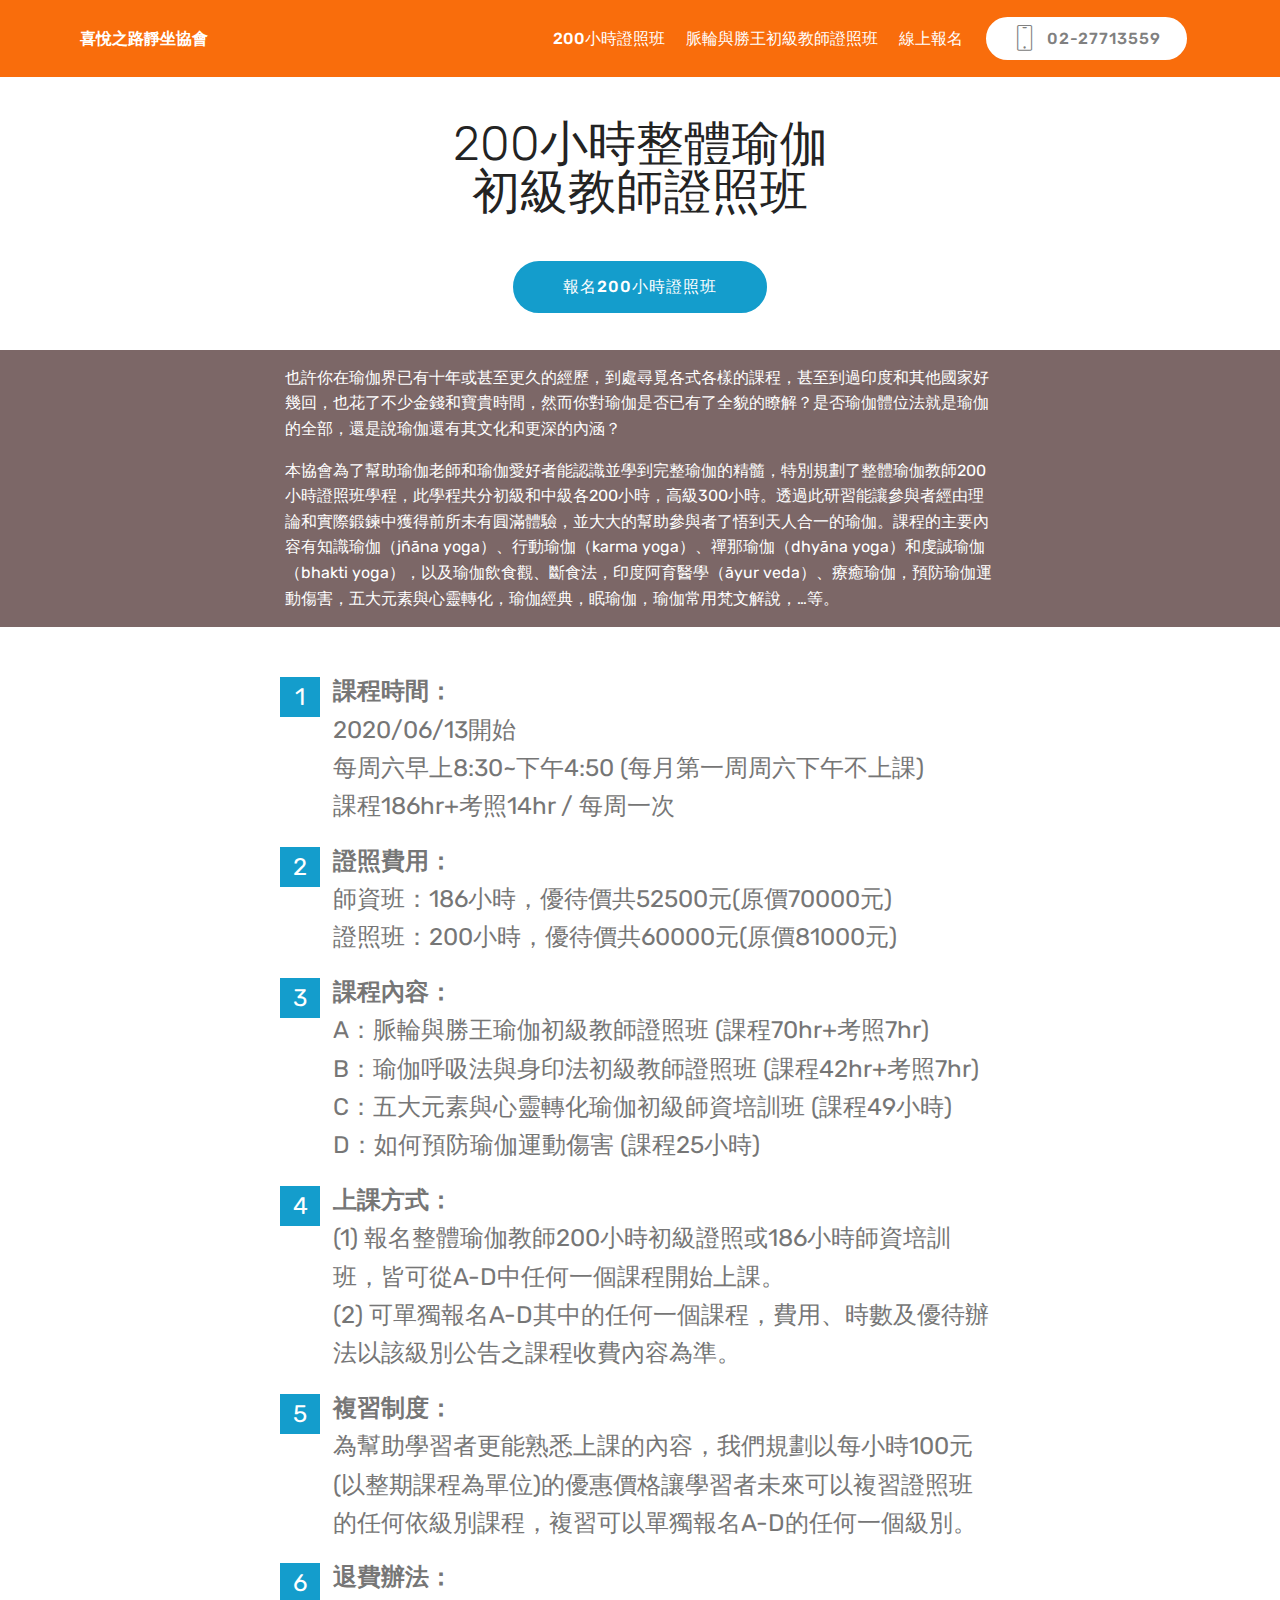
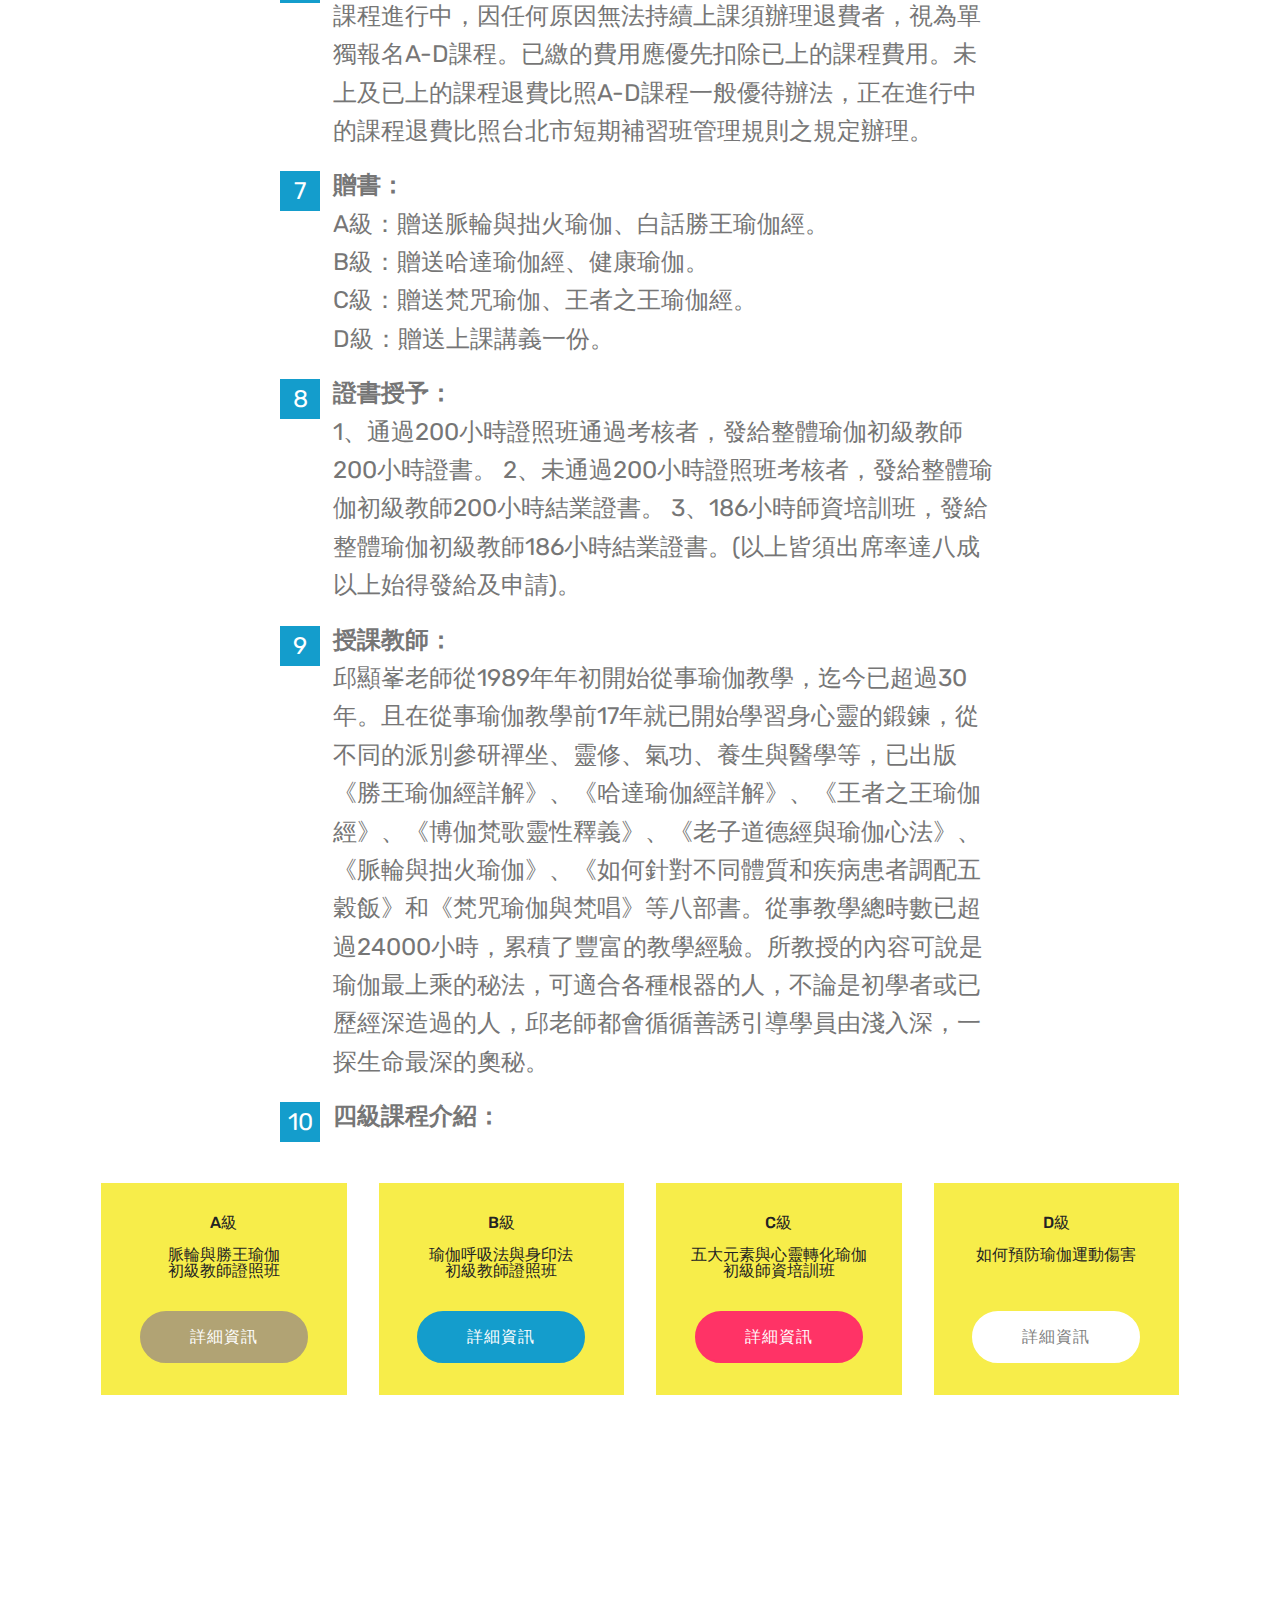
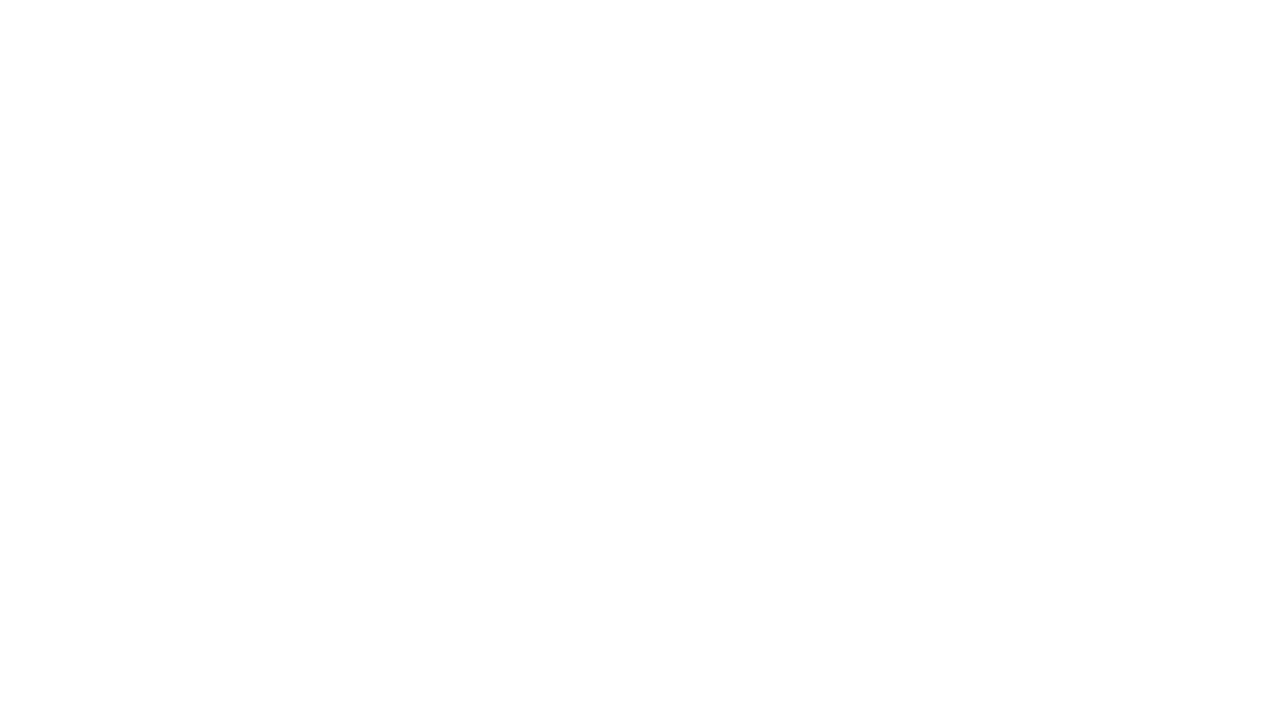
<file: index.html>
<!DOCTYPE html>
<html  >
<head>
  <!-- Site made with Mobirise Website Builder v4.12.4, https://mobirise.com -->
  <meta charset="UTF-8">
  <meta http-equiv="X-UA-Compatible" content="IE=edge">
  <meta name="generator" content="Mobirise v4.12.4, mobirise.com">
  <meta name="viewport" content="width=device-width, initial-scale=1, minimum-scale=1">
  <link rel="shortcut icon" href="assets/images/logo2.png" type="image/x-icon">
  <meta name="description" content="">
  
  
  <title>Home</title>
  <link rel="stylesheet" href="assets/web/assets/mobirise-icons/mobirise-icons.css">
  <link rel="stylesheet" href="assets/bootstrap/css/bootstrap.min.css">
  <link rel="stylesheet" href="assets/bootstrap/css/bootstrap-grid.min.css">
  <link rel="stylesheet" href="assets/bootstrap/css/bootstrap-reboot.min.css">
  <link rel="stylesheet" href="assets/tether/tether.min.css">
  <link rel="stylesheet" href="assets/dropdown/css/style.css">
  <link rel="stylesheet" href="assets/socicon/css/styles.css">
  <link rel="stylesheet" href="assets/theme/css/style.css">
  <link rel="preload" as="style" href="assets/mobirise/css/mbr-additional.css"><link rel="stylesheet" href="assets/mobirise/css/mbr-additional.css" type="text/css">
  
  
  
</head>
<body>
  <section class="menu cid-rTFxvpJ5mX" once="menu" id="menu2-e">

    

    <nav class="navbar navbar-expand beta-menu navbar-dropdown align-items-center navbar-fixed-top navbar-toggleable-sm">
        <button class="navbar-toggler navbar-toggler-right" type="button" data-toggle="collapse" data-target="#navbarSupportedContent" aria-controls="navbarSupportedContent" aria-expanded="false" aria-label="Toggle navigation">
            <div class="hamburger">
                <span></span>
                <span></span>
                <span></span>
                <span></span>
            </div>
        </button>
        <div class="menu-logo">
            <div class="navbar-brand">
                
                <span class="navbar-caption-wrap"><a class="navbar-caption text-white display-7" href="http://www.sdm.org.tw/index.htm">喜悅之路靜坐協會</a></span>
            </div>
        </div>
        <div class="collapse navbar-collapse" id="navbarSupportedContent">
            <ul class="navbar-nav nav-dropdown" data-app-modern-menu="true"><li class="nav-item">
                    <a class="nav-link link text-white display-4" href="index.html">200小時證照班</a>
                </li><li class="nav-item"><a class="nav-link link text-white display-4" href="page1.html">脈輪與勝王初級教師證照班</a></li><li class="nav-item"><a class="nav-link link text-white display-4" href="https://bit.ly/3c7kssf">線上報名</a></li></ul>
            <div class="navbar-buttons mbr-section-btn"><a class="btn btn-sm btn-white display-4" href="tel:0227713559">
                    <span class="btn-icon mbri-mobile mbr-iconfont mbr-iconfont-btn">
                    </span>02-27713559</a></div>
        </div>
    </nav>
</section>

<section class="engine"><a href="https://mobirise.info/k">develop free website</a></section><section class="mbr-section content4 cid-rTFtfB4uQZ" id="content4-9">

    

    <div class="container">
        <div class="media-container-row">
            <div class="title col-12 col-md-8">
                <h2 class="align-center pb-3 mbr-fonts-style display-2">200小時整體瑜伽<br>初級教師證照班</h2>
                
                
            </div>
        </div>
    </div>
</section>

<section class="mbr-section content8 cid-rZpX14Awbs" id="content8-15">

    

    <div class="container">
        <div class="media-container-row title">
            <div class="col-12 col-md-8">
                <div class="mbr-section-btn align-center"><a class="btn btn-primary display-4" href="https://bit.ly/3c7kssf">報名200小時證照班</a></div>
            </div>
        </div>
    </div>
</section>

<section class="mbr-section article content1 cid-rTFth3CPin" id="content1-a">
    
     

    <div class="container">
        <div class="media-container-row">
            <div class="mbr-text col-12 mbr-fonts-style display-7 col-md-8"><p>也許你在瑜伽界已有十年或甚至更久的經歷，到處尋覓各式各樣的課程，甚至到過印度和其他國家好幾回，也花了不少金錢和寶貴時間，然而你對瑜伽是否已有了全貌的瞭解？是否瑜伽體位法就是瑜伽的全部，還是說瑜伽還有其文化和更深的內涵？
</p><p>
<span style="font-size: 1rem;">本協會為了幫助瑜伽老師和瑜伽愛好者能認識並學到完整瑜伽的精髓，特別規劃了整體瑜伽教師200小時證照班學程，此學程共分初級和中級各200小時，高級300小時。透過此研習能讓參與者經由理論和實際鍛鍊中獲得前所未有圓滿體驗，並大大的幫助參與者了悟到天人合一的瑜伽。課程的主要內容有知識瑜伽（jñāna yoga）、行動瑜伽（karma yoga）、禪那瑜伽（dhyāna yoga）和虔誠瑜伽（bhakti yoga），以及瑜伽飲食觀、斷食法，印度阿育醫學（āyur veda）、療癒瑜伽，預防瑜伽運動傷害，五大元素與心靈轉化，瑜伽經典，眠瑜伽，瑜伽常用梵文解說，…等。</span></p></div>
        </div>
    </div>
</section>

<section class="mbr-section article content11 cid-rTFpzPLHvC" id="content11-0">
     

    <div class="container">
        <div class="media-container-row">
            <div class="mbr-text counter-container col-12 col-md-8 mbr-fonts-style display-5">
                <ol>
                    <li><strong>課程時間：</strong><br>2020/06/13開始&nbsp;<br>每周六早上8:30~下午4:50 (每月第一周周六下午不上課)&nbsp;<br>課程186hr+考照14hr / 每周一次</li><li><strong>證照費用：</strong><br>師資班：186小時，優待價共52500元(原價70000元)<br>證照班：200小時，優待價共60000元(原價81000元)</li><li><strong>課程內容：</strong><br>A：脈輪與勝王瑜伽初級教師證照班 (課程70hr+考照7hr)<br>B：瑜伽呼吸法與身印法初級教師證照班 (課程42hr+考照7hr)<br>C：五大元素與心靈轉化瑜伽初級師資培訓班 (課程49小時)<br>D：如何預防瑜伽運動傷害 (課程25小時)<br></li>
                    <li><strong>上課方式：</strong><br>(1) 報名整體瑜伽教師200小時初級證照或186小時師資培訓班，皆可從A-D中任何一個課程開始上課。<br>(2) 可單獨報名A-D其中的任何一個課程，費用、時數及優待辦法以該級別公告之課程收費內容為準。</li><li><strong>複習制度：</strong><br>為幫助學習者更能熟悉上課的內容，我們規劃以每小時100元(以整期課程為單位)的優惠價格讓學習者未來可以複習證照班的任何依級別課程，複習可以單獨報名A-D的任何一個級別。</li><li><strong>退費辦法：
</strong><br>課程進行中，因任何原因無法持續上課須辦理退費者，視為單獨報名A-D課程。已繳的費用應優先扣除已上的課程費用。未上及已上的課程退費比照A-D課程一般優待辦法，正在進行中的課程退費比照台北市短期補習班管理規則之規定辦理。</li><li><strong>贈書：</strong><br>A級：贈送脈輪與拙火瑜伽、白話勝王瑜伽經。<br>B級：贈送哈達瑜伽經、健康瑜伽。<br>C級：贈送梵咒瑜伽、王者之王瑜伽經。<br>D級：贈送上課講義一份。<br></li><li><strong>證書授予：</strong><br>
1、通過200小時證照班通過考核者，發給整體瑜伽初級教師200小時證書。 2、未通過200小時證照班考核者，發給整體瑜伽初級教師200小時結業證書。 3、186小時師資培訓班，發給整體瑜伽初級教師186小時結業證書。(以上皆須出席率達八成以上始得發給及申請)。</li>
                    <li><strong>授課教師：</strong><br>邱顯峯老師從1989年年初開始從事瑜伽教學，迄今已超過30年。且在從事瑜伽教學前17年就已開始學習身心靈的鍛鍊，從不同的派別參研禪坐、靈修、氣功、養生與醫學等，已出版《勝王瑜伽經詳解》、《哈達瑜伽經詳解》、《王者之王瑜伽經》、《博伽梵歌靈性釋義》、《老子道德經與瑜伽心法》、《脈輪與拙火瑜伽》、《如何針對不同體質和疾病患者調配五穀飯》和《梵咒瑜伽與梵唱》等八部書。從事教學總時數已超過24000小時，累積了豐富的教學經驗。所教授的內容可說是瑜伽最上乘的秘法，可適合各種根器的人，不論是初學者或已歷經深造過的人，邱老師都會循循善誘引導學員由淺入深，一探生命最深的奧秘。&nbsp;</li><li><strong>四級課程介紹：</strong></li>
                </ol>
            </div>
        </div>
    </div>
</section>

<section class="features3 cid-rTFINSmndQ" id="features3-10">

    

    
    <div class="container">
        <div class="media-container-row">
            <div class="card p-3 col-12 col-md-6 col-lg-3">
                <div class="card-wrapper">
                    
                    <div class="card-box">
                        <h4 class="card-title mbr-fonts-style display-7">A級<br><br>脈輪與勝王瑜伽<br>初級教師證照班
                        </h4>
                        
                    </div>
                    <div class="mbr-section-btn text-center"><a href="page1.html" class="btn btn-danger display-4">詳細資訊</a></div>
                </div>
            </div>

            <div class="card p-3 col-12 col-md-6 col-lg-3">
                <div class="card-wrapper">
                    
                    <div class="card-box">
                        <h4 class="card-title mbr-fonts-style display-7">B級<br><br>瑜伽呼吸法與身印法<br>初級教師證照班
                        </h4>
                        
                    </div>
                    <div class="mbr-section-btn text-center"><a href="page3.html" class="btn btn-primary display-4">
                            詳細資訊</a></div>
                </div>
            </div>

            <div class="card p-3 col-12 col-md-6 col-lg-3">
                <div class="card-wrapper">
                    
                    <div class="card-box">
                        <h4 class="card-title mbr-fonts-style display-7">C級<br><br>五大元素與心靈轉化瑜伽初級師資培訓班
                        </h4>
                        
                    </div>
                    <div class="mbr-section-btn text-center"><a href="page2.html" class="btn btn-secondary display-4">
                            詳細資訊</a></div>
                </div>
            </div>

            <div class="card p-3 col-12 col-md-6 col-lg-3">
                <div class="card-wrapper">
                    
                    <div class="card-box">
                        <h4 class="card-title mbr-fonts-style display-7">D級<br><br>如何預防瑜伽運動傷害
                        <br><br></h4>
                        
                    </div>
                    <div class="mbr-section-btn text-center"><a href="page4.html" class="btn btn-white display-4">
                            詳細資訊</a></div>
                </div>
            </div>
        </div>
    </div>
</section>

<section class="cid-rWcLxHrU0h" id="video1-13">

    
    
    <figure class="mbr-figure align-center container">
        <div class="video-block" style="width: 66%;">
            <div><iframe class="mbr-embedded-video" src="https://www.youtube.com/embed/grGPOuth_fc?rel=0&amp;amp;showinfo=0&amp;autoplay=0&amp;loop=0" width="800" height="600" frameborder="0" allowfullscreen></iframe></div>
        </div>
    </figure>
</section>

<section once="footers" class="cid-rTFKN11oOW mbr-reveal" id="footer7-11">

    

    

    <div class="container">
        <div class="media-container-row align-center mbr-white">
            
            <div class="row social-row">
                <div class="social-list align-right pb-2">
                    
                    
                    
                    
                    
                    
                <div class="soc-item">
                        <a href="https://lin.ee/ftPwjJQ" target="_blank">
                            <span class="mbr-iconfont mbr-iconfont-social socicon-line socicon" style="font-size: 48px; color: rgb(25, 145, 40); fill: rgb(25, 145, 40);"></span>
                        </a>
                    </div><div class="soc-item">
                        <a href="https://www.facebook.com/sdmyoga" target="_blank">
                            <span class="mbr-iconfont mbr-iconfont-social socicon-facebook socicon" style="font-size: 48px; color: rgb(20, 157, 204); fill: rgb(20, 157, 204);"></span>
                        </a>
                    </div><div class="soc-item">
                        <a href="http://www.sdm.org.tw/index.htm" target="_blank">
                            <span class="mbr-iconfont mbr-iconfont-social mbri-home" style="font-size: 48px; color: rgb(250, 75, 24); fill: rgb(250, 75, 24);"></span>
                        </a>
                    </div></div>
            </div>
            <div class="row row-copirayt">
                <p class="mbr-text mb-0 mbr-fonts-style mbr-white align-center display-5">台北市忠孝東路4段295號8樓(國父紀念館捷運1號出口步行5分鐘)<br>電話：02-27713559<br></p>
            </div>
        </div>
    </div>
</section>


  <script src="assets/web/assets/jquery/jquery.min.js"></script>
  <script src="assets/popper/popper.min.js"></script>
  <script src="assets/bootstrap/js/bootstrap.min.js"></script>
  <script src="assets/tether/tether.min.js"></script>
  <script src="assets/smoothscroll/smooth-scroll.js"></script>
  <script src="assets/dropdown/js/nav-dropdown.js"></script>
  <script src="assets/dropdown/js/navbar-dropdown.js"></script>
  <script src="assets/touchswipe/jquery.touch-swipe.min.js"></script>
  <script src="assets/theme/js/script.js"></script>
  
  
</body>
</html>
</file>
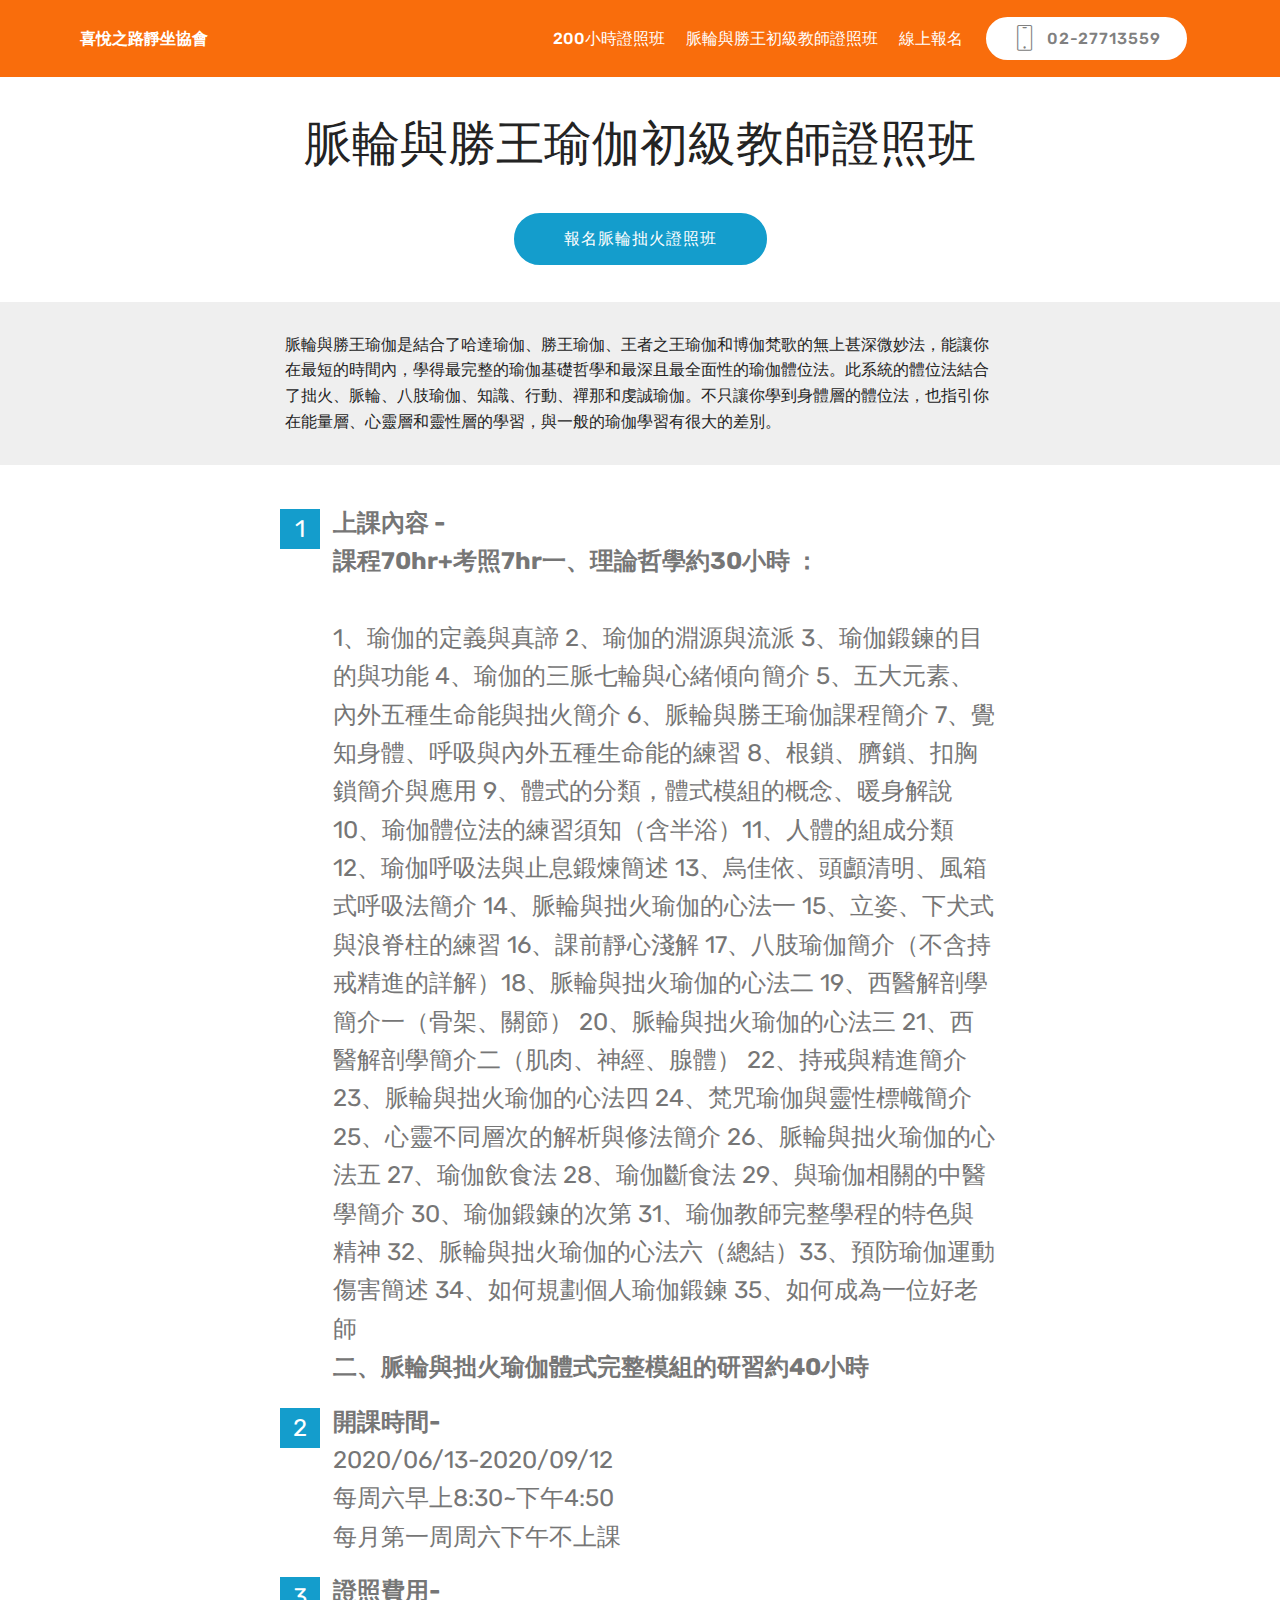
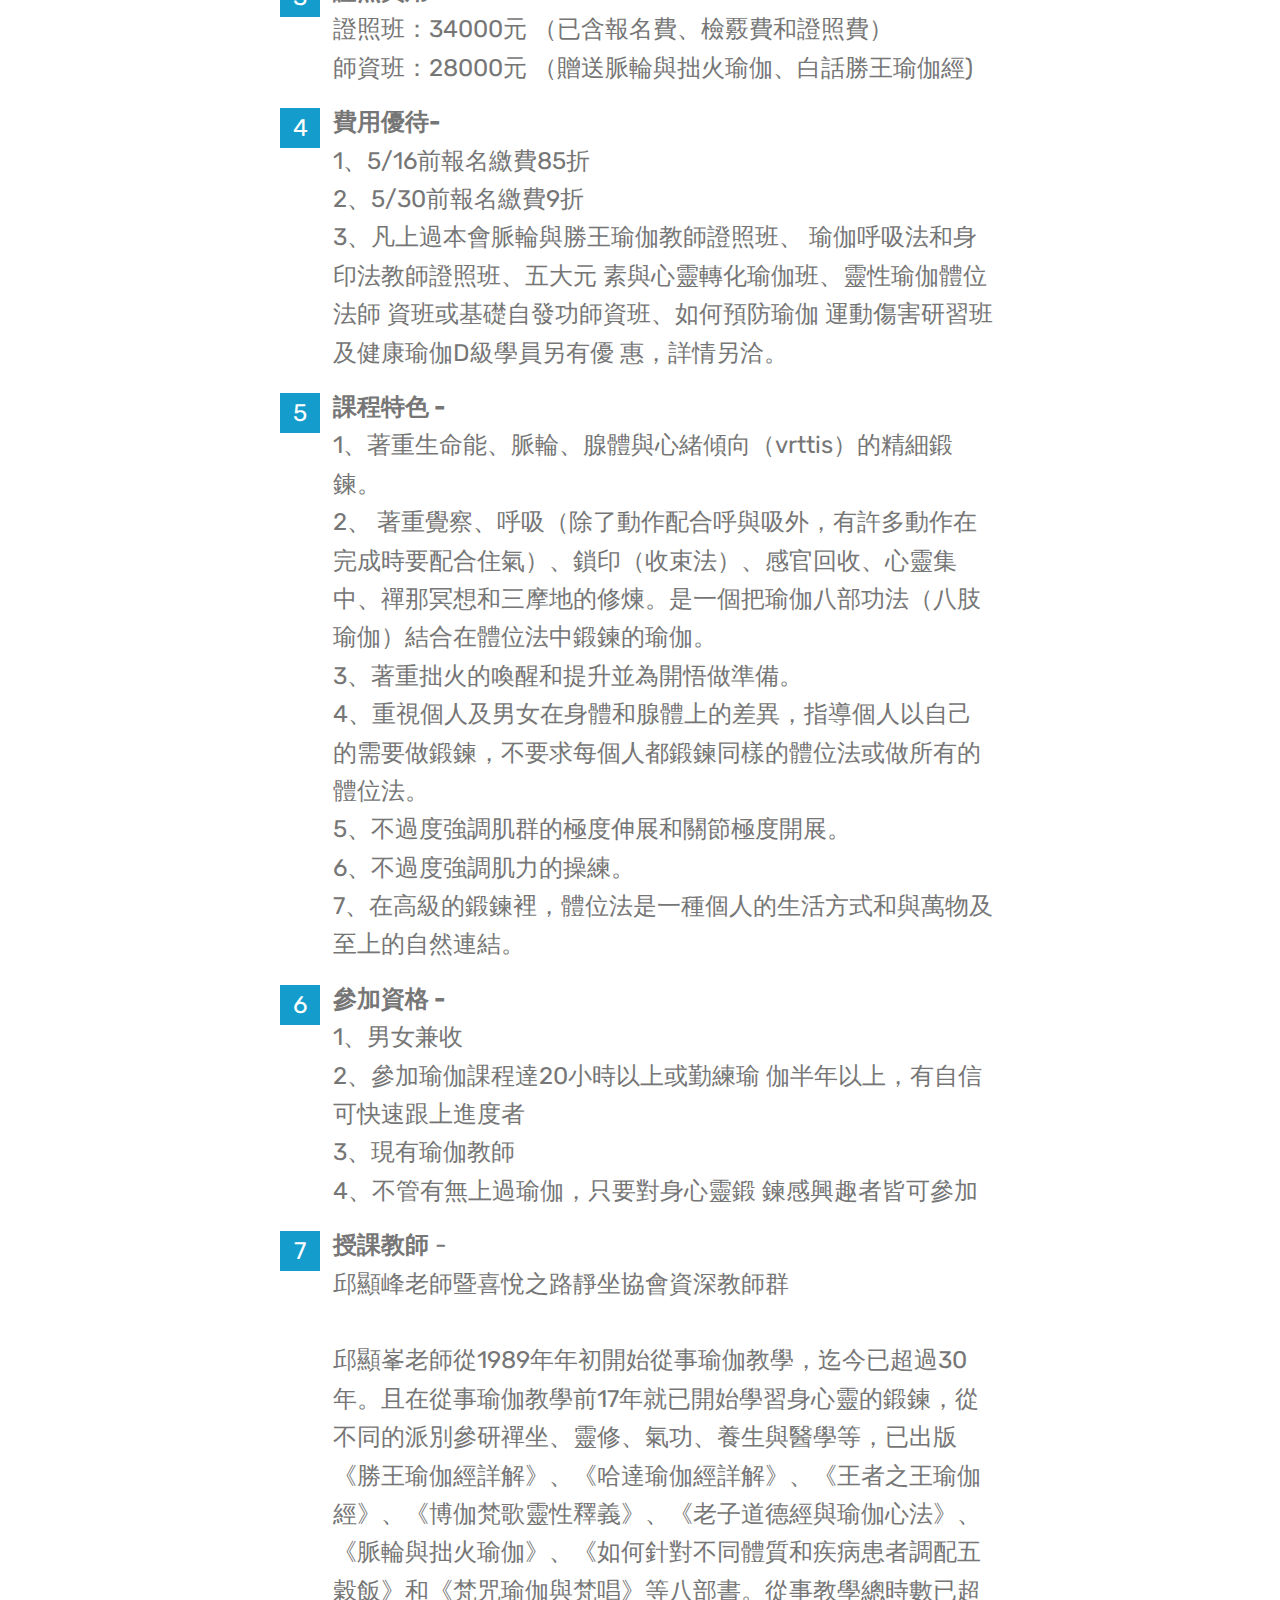
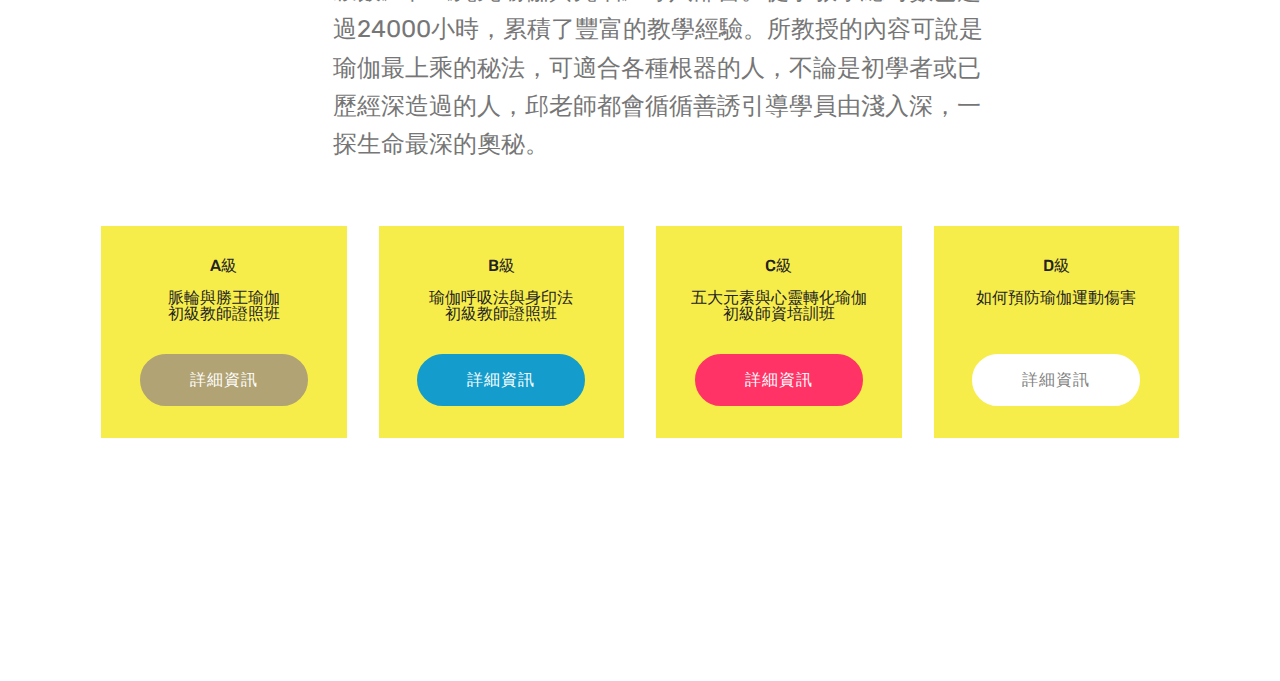
<file: page1.html>
<!DOCTYPE html>
<html  >
<head>
  <!-- Site made with Mobirise Website Builder v4.12.4, https://mobirise.com -->
  <meta charset="UTF-8">
  <meta http-equiv="X-UA-Compatible" content="IE=edge">
  <meta name="generator" content="Mobirise v4.12.4, mobirise.com">
  <meta name="viewport" content="width=device-width, initial-scale=1, minimum-scale=1">
  <link rel="shortcut icon" href="assets/images/logo2.png" type="image/x-icon">
  <meta name="description" content="Website Builder Description">
  
  
  <title>A</title>
  <link rel="stylesheet" href="assets/web/assets/mobirise-icons/mobirise-icons.css">
  <link rel="stylesheet" href="assets/bootstrap/css/bootstrap.min.css">
  <link rel="stylesheet" href="assets/bootstrap/css/bootstrap-grid.min.css">
  <link rel="stylesheet" href="assets/bootstrap/css/bootstrap-reboot.min.css">
  <link rel="stylesheet" href="assets/tether/tether.min.css">
  <link rel="stylesheet" href="assets/dropdown/css/style.css">
  <link rel="stylesheet" href="assets/socicon/css/styles.css">
  <link rel="stylesheet" href="assets/theme/css/style.css">
  <link rel="preload" as="style" href="assets/mobirise/css/mbr-additional.css"><link rel="stylesheet" href="assets/mobirise/css/mbr-additional.css" type="text/css">
  
  
  
</head>
<body>
  <section class="menu cid-rTFxvpJ5mX" once="menu" id="menu2-e">

    

    <nav class="navbar navbar-expand beta-menu navbar-dropdown align-items-center navbar-fixed-top navbar-toggleable-sm">
        <button class="navbar-toggler navbar-toggler-right" type="button" data-toggle="collapse" data-target="#navbarSupportedContent" aria-controls="navbarSupportedContent" aria-expanded="false" aria-label="Toggle navigation">
            <div class="hamburger">
                <span></span>
                <span></span>
                <span></span>
                <span></span>
            </div>
        </button>
        <div class="menu-logo">
            <div class="navbar-brand">
                
                <span class="navbar-caption-wrap"><a class="navbar-caption text-white display-7" href="http://www.sdm.org.tw/index.htm">喜悅之路靜坐協會</a></span>
            </div>
        </div>
        <div class="collapse navbar-collapse" id="navbarSupportedContent">
            <ul class="navbar-nav nav-dropdown" data-app-modern-menu="true"><li class="nav-item">
                    <a class="nav-link link text-white display-4" href="index.html">200小時證照班</a>
                </li><li class="nav-item"><a class="nav-link link text-white display-4" href="page1.html">脈輪與勝王初級教師證照班</a></li><li class="nav-item"><a class="nav-link link text-white display-4" href="https://bit.ly/3c7kssf">線上報名</a></li></ul>
            <div class="navbar-buttons mbr-section-btn"><a class="btn btn-sm btn-white display-4" href="tel:0227713559">
                    <span class="btn-icon mbri-mobile mbr-iconfont mbr-iconfont-btn">
                    </span>02-27713559</a></div>
        </div>
    </nav>
</section>

<section class="engine"><a href="https://mobirise.info/a">online web builder</a></section><section class="mbr-section content4 cid-rTFrMoUVfT" id="content4-6">

    

    <div class="container">
        <div class="media-container-row">
            <div class="title col-12 col-md-8">
                <h2 class="align-center pb-3 mbr-fonts-style display-2">
                    脈輪與勝王瑜伽初級教師證照班
                </h2>
                
                
            </div>
        </div>
    </div>
</section>

<section class="mbr-section content8 cid-rZpYI5R455" id="content8-16">

    

    <div class="container">
        <div class="media-container-row title">
            <div class="col-12 col-md-8">
                <div class="mbr-section-btn align-center"><a class="btn btn-primary display-4" href="https://bit.ly/2RtLPF0">報名脈輪拙火證照班</a></div>
            </div>
        </div>
    </div>
</section>

<section class="mbr-section article content1 cid-rTFsx2z0Id" id="content1-8">
    
     

    <div class="container">
        <div class="media-container-row">
            <div class="mbr-text col-12 mbr-fonts-style display-7 col-md-8"><p>脈輪與勝王瑜伽是結合了哈達瑜伽、勝王瑜伽、王者之王瑜伽和博伽梵歌的無上甚深微妙法，能讓你在最短的時間內，學得最完整的瑜伽基礎哲學和最深且最全面性的瑜伽體位法。此系統的體位法結合了拙火、脈輪、八肢瑜伽、知識、行動、禪那和虔誠瑜伽。不只讓你學到身體層的體位法，也指引你在能量層、心靈層和靈性層的學習，與一般的瑜伽學習有很大的差別。</p></div>
        </div>
    </div>
</section>

<section class="mbr-section article content11 cid-rTFryA8LdV" id="content11-5">
     

    <div class="container">
        <div class="media-container-row">
            <div class="mbr-text counter-container col-12 col-md-8 mbr-fonts-style display-5">
                <div><br></div><ol><li><strong>上課內容 - <br>課程70hr+考照7hr一、理論哲學約30小時 ：<br></strong><br>1、瑜伽的定義與真諦 2、瑜伽的淵源與流派 3、瑜伽鍛鍊的目的與功能 4、瑜伽的三脈七輪與心緒傾向簡介 5、五大元素、內外五種生命能與拙火簡介 6、脈輪與勝王瑜伽課程簡介 7、覺知身體、呼吸與內外五種生命能的練習 8、根鎖、臍鎖、扣胸鎖簡介與應用 9、體式的分類，體式模組的概念、暖身解說10、瑜伽體位法的練習須知（含半浴）11、人體的組成分類 12、瑜伽呼吸法與止息鍛煉簡述 13、烏佳依、頭顱清明、風箱式呼吸法簡介 14、脈輪與拙火瑜伽的心法一 15、立姿、下犬式與浪脊柱的練習 16、課前靜心淺解 17、八肢瑜伽簡介（不含持戒精進的詳解）18、脈輪與拙火瑜伽的心法二 19、西醫解剖學簡介一（骨架、關節） 20、脈輪與拙火瑜伽的心法三 21、西醫解剖學簡介二（肌肉、神經、腺體） 22、持戒與精進簡介 23、脈輪與拙火瑜伽的心法四 24、梵咒瑜伽與靈性標幟簡介25、心靈不同層次的解析與修法簡介 26、脈輪與拙火瑜伽的心法五 27、瑜伽飲食法 28、瑜伽斷食法 29、與瑜伽相關的中醫學簡介 30、瑜伽鍛鍊的次第 31、瑜伽教師完整學程的特色與精神 32、脈輪與拙火瑜伽的心法六（總結）33、預防瑜伽運動傷害簡述 34、如何規劃個人瑜伽鍛鍊 35、如何成為一位好老師 <br><strong>二、脈輪與拙火瑜伽體式完整模組的研習約40小時&nbsp;</strong></li><li><strong>開課時間-</strong><br>2020/06/13-2020/09/12<br>每周六早上8:30~下午4:50 <br>每月第一周周六下午不上課</li><li><strong>證照費用-</strong><br>證照班：34000元 （已含報名費、檢覈費和證照費） &nbsp;
<br>師資班：28000元 （贈送脈輪與拙火瑜伽、白話勝王瑜伽經)</li><li><strong>費用優待-</strong><br>1、5/16前報名繳費85折&nbsp;
<br>2、5/30前報名繳費9折 &nbsp; &nbsp;<br>3、凡上過本會脈輪與勝王瑜伽教師證照班、 瑜伽呼吸法和身印法教師證照班、五大元 素與心靈轉化瑜伽班、靈性瑜伽體位法師 資班或基礎自發功師資班、如何預防瑜伽 運動傷害研習班及健康瑜伽D級學員另有優 惠，詳情另洽。</li><li><strong>課程特色 -</strong><br>1、著重生命能、脈輪、腺體與心緒傾向（vrttis）的精細鍛鍊。
<br>2、 著重覺察、呼吸（除了動作配合呼與吸外，有許多動作在完成時要配合住氣）、鎖印（收束法）、感官回收、心靈集中、禪那冥想和三摩地的修煉。是一個把瑜伽八部功法（八肢瑜伽）結合在體位法中鍛鍊的瑜伽。 <br>3、著重拙火的喚醒和提升並為開悟做準備。 <br>4、重視個人及男女在身體和腺體上的差異，指導個人以自己的需要做鍛鍊，不要求每個人都鍛鍊同樣的體位法或做所有的體位法。 <br>5、不過度強調肌群的極度伸展和關節極度開展。 <br>6、不過度強調肌力的操練。<br>7、在高級的鍛鍊裡，體位法是一種個人的生活方式和與萬物及至上的自然連結。&nbsp;</li><li><strong>參加資格 -</strong><br>1、男女兼收 <br>2、參加瑜伽課程達20小時以上或勤練瑜
  伽半年以上，有自信可快速跟上進度者 <br>3、現有瑜伽教師 <br>4、不管有無上過瑜伽，只要對身心靈鍛
  鍊感興趣者皆可參加</li>
                    <li><strong>授課教師</strong><span style="font-size: 1.5rem;"> -&nbsp;<br></span>邱顯峰老師暨喜悅之路靜坐協會資深教師群<br><br>邱顯峯老師從1989年年初開始從事瑜伽教學，迄今已超過30年。且在從事瑜伽教學前17年就已開始學習身心靈的鍛鍊，從不同的派別參研禪坐、靈修、氣功、養生與醫學等，已出版《勝王瑜伽經詳解》、《哈達瑜伽經詳解》、《王者之王瑜伽經》、《博伽梵歌靈性釋義》、《老子道德經與瑜伽心法》、《脈輪與拙火瑜伽》、《如何針對不同體質和疾病患者調配五穀飯》和《梵咒瑜伽與梵唱》等八部書。從事教學總時數已超過24000小時，累積了豐富的教學經驗。所教授的內容可說是瑜伽最上乘的秘法，可適合各種根器的人，不論是初學者或已歷經深造過的人，邱老師都會循循善誘引導學員由淺入深，一探生命最深的奧秘。&nbsp;</li>
                </ol>
            </div>
        </div>
    </div>
</section>

<section class="features3 cid-rTFIg9GbzO" id="features3-x">

    

    
    <div class="container">
        <div class="media-container-row">
            <div class="card p-3 col-12 col-md-6 col-lg-3">
                <div class="card-wrapper">
                    
                    <div class="card-box">
                        <h4 class="card-title mbr-fonts-style display-7">A級<br><br>脈輪與勝王瑜伽<br>初級教師證照班
                        </h4>
                        
                    </div>
                    <div class="mbr-section-btn text-center"><a href="page1.html" class="btn btn-danger display-4">詳細資訊</a></div>
                </div>
            </div>

            <div class="card p-3 col-12 col-md-6 col-lg-3">
                <div class="card-wrapper">
                    
                    <div class="card-box">
                        <h4 class="card-title mbr-fonts-style display-7">B級<br><br>瑜伽呼吸法與身印法<br>初級教師證照班
                        </h4>
                        
                    </div>
                    <div class="mbr-section-btn text-center"><a href="page3.html" class="btn btn-primary display-4">
                            詳細資訊</a></div>
                </div>
            </div>

            <div class="card p-3 col-12 col-md-6 col-lg-3">
                <div class="card-wrapper">
                    
                    <div class="card-box">
                        <h4 class="card-title mbr-fonts-style display-7">C級<br><br>五大元素與心靈轉化瑜伽初級師資培訓班
                        </h4>
                        
                    </div>
                    <div class="mbr-section-btn text-center"><a href="page2.html" class="btn btn-secondary display-4">
                            詳細資訊</a></div>
                </div>
            </div>

            <div class="card p-3 col-12 col-md-6 col-lg-3">
                <div class="card-wrapper">
                    
                    <div class="card-box">
                        <h4 class="card-title mbr-fonts-style display-7">D級<br><br>如何預防瑜伽運動傷害
                        <br><br></h4>
                        
                    </div>
                    <div class="mbr-section-btn text-center"><a href="page4.html" class="btn btn-white display-4">
                            詳細資訊</a></div>
                </div>
            </div>
        </div>
    </div>
</section>

<section once="footers" class="cid-rTFKN11oOW mbr-reveal" id="footer7-11">

    

    

    <div class="container">
        <div class="media-container-row align-center mbr-white">
            
            <div class="row social-row">
                <div class="social-list align-right pb-2">
                    
                    
                    
                    
                    
                    
                <div class="soc-item">
                        <a href="https://lin.ee/ftPwjJQ" target="_blank">
                            <span class="mbr-iconfont mbr-iconfont-social socicon-line socicon" style="font-size: 48px; color: rgb(25, 145, 40); fill: rgb(25, 145, 40);"></span>
                        </a>
                    </div><div class="soc-item">
                        <a href="https://www.facebook.com/sdmyoga" target="_blank">
                            <span class="mbr-iconfont mbr-iconfont-social socicon-facebook socicon" style="font-size: 48px; color: rgb(20, 157, 204); fill: rgb(20, 157, 204);"></span>
                        </a>
                    </div><div class="soc-item">
                        <a href="http://www.sdm.org.tw/index.htm" target="_blank">
                            <span class="mbr-iconfont mbr-iconfont-social mbri-home" style="font-size: 48px; color: rgb(250, 75, 24); fill: rgb(250, 75, 24);"></span>
                        </a>
                    </div></div>
            </div>
            <div class="row row-copirayt">
                <p class="mbr-text mb-0 mbr-fonts-style mbr-white align-center display-5">台北市忠孝東路4段295號8樓(國父紀念館捷運1號出口步行5分鐘)<br>電話：02-27713559<br></p>
            </div>
        </div>
    </div>
</section>


  <script src="assets/web/assets/jquery/jquery.min.js"></script>
  <script src="assets/popper/popper.min.js"></script>
  <script src="assets/bootstrap/js/bootstrap.min.js"></script>
  <script src="assets/tether/tether.min.js"></script>
  <script src="assets/smoothscroll/smooth-scroll.js"></script>
  <script src="assets/dropdown/js/nav-dropdown.js"></script>
  <script src="assets/dropdown/js/navbar-dropdown.js"></script>
  <script src="assets/touchswipe/jquery.touch-swipe.min.js"></script>
  <script src="assets/theme/js/script.js"></script>
  
  
</body>
</html>
</file>
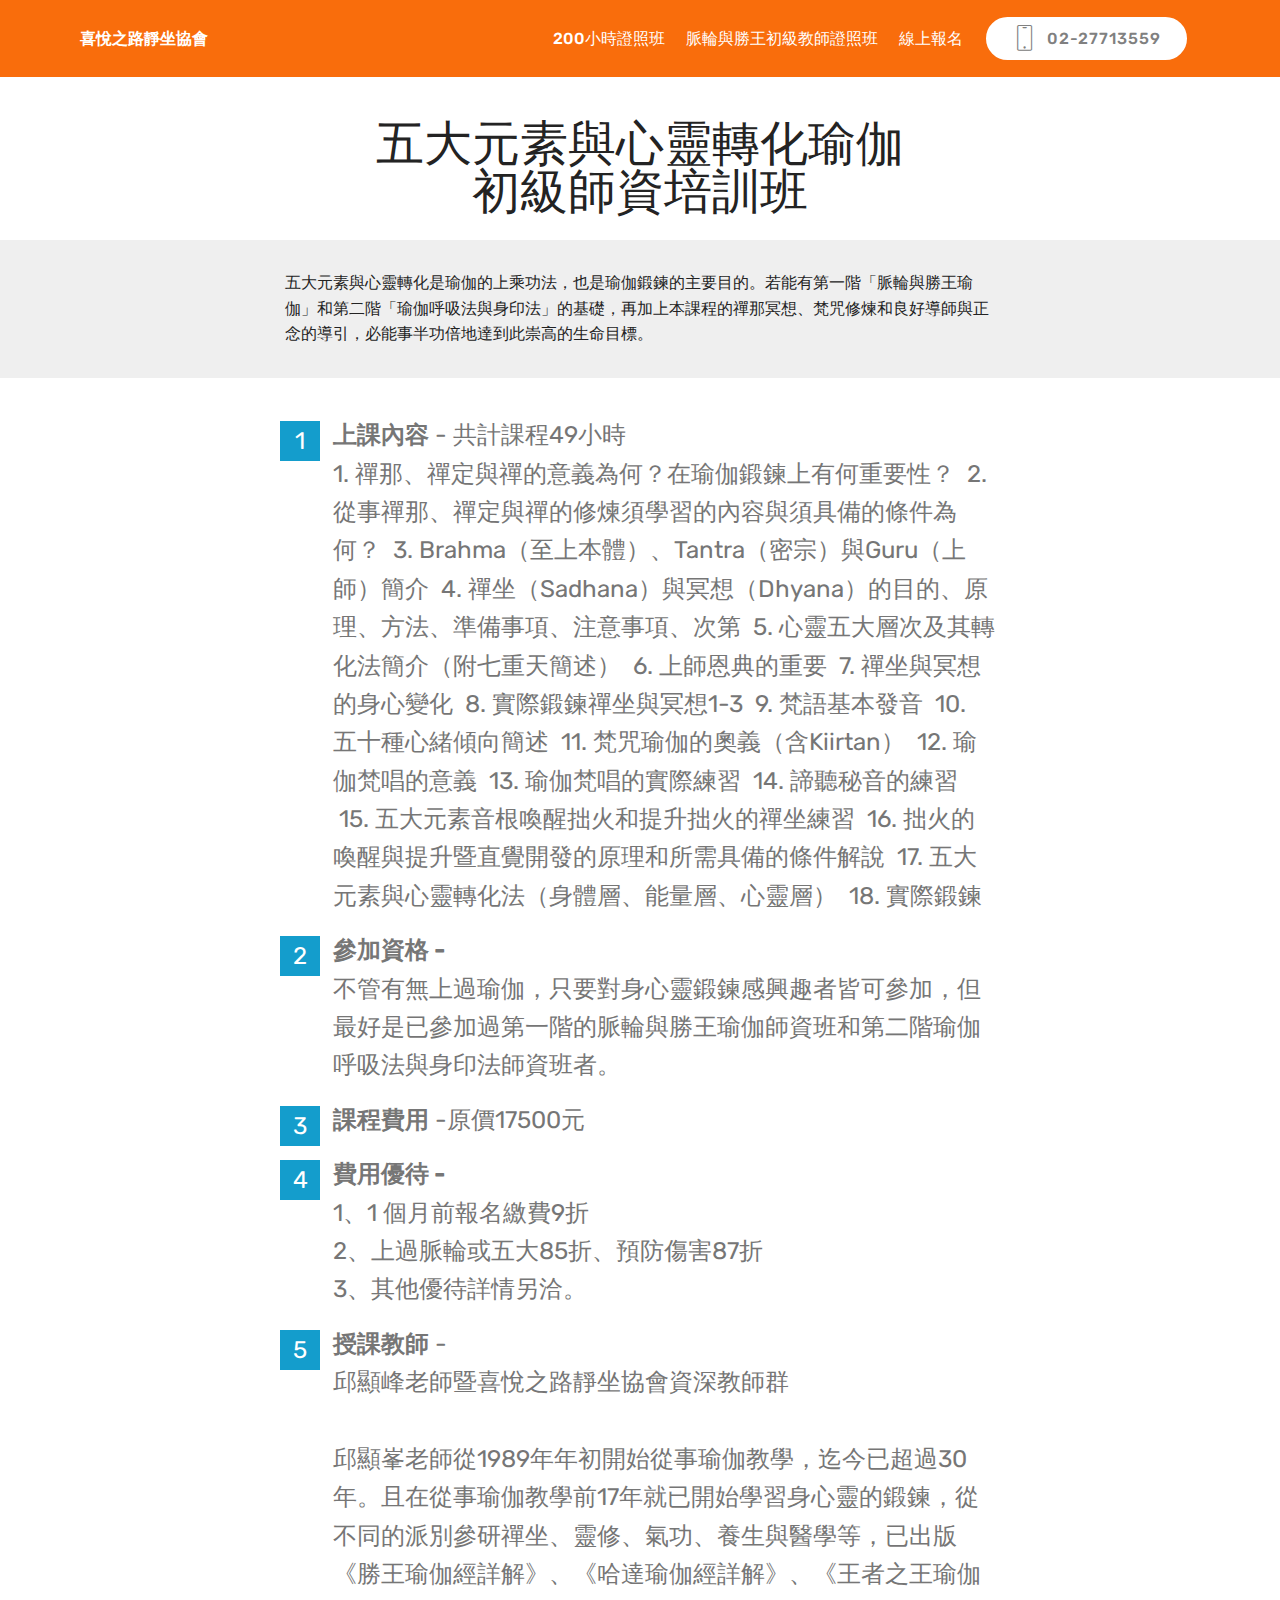
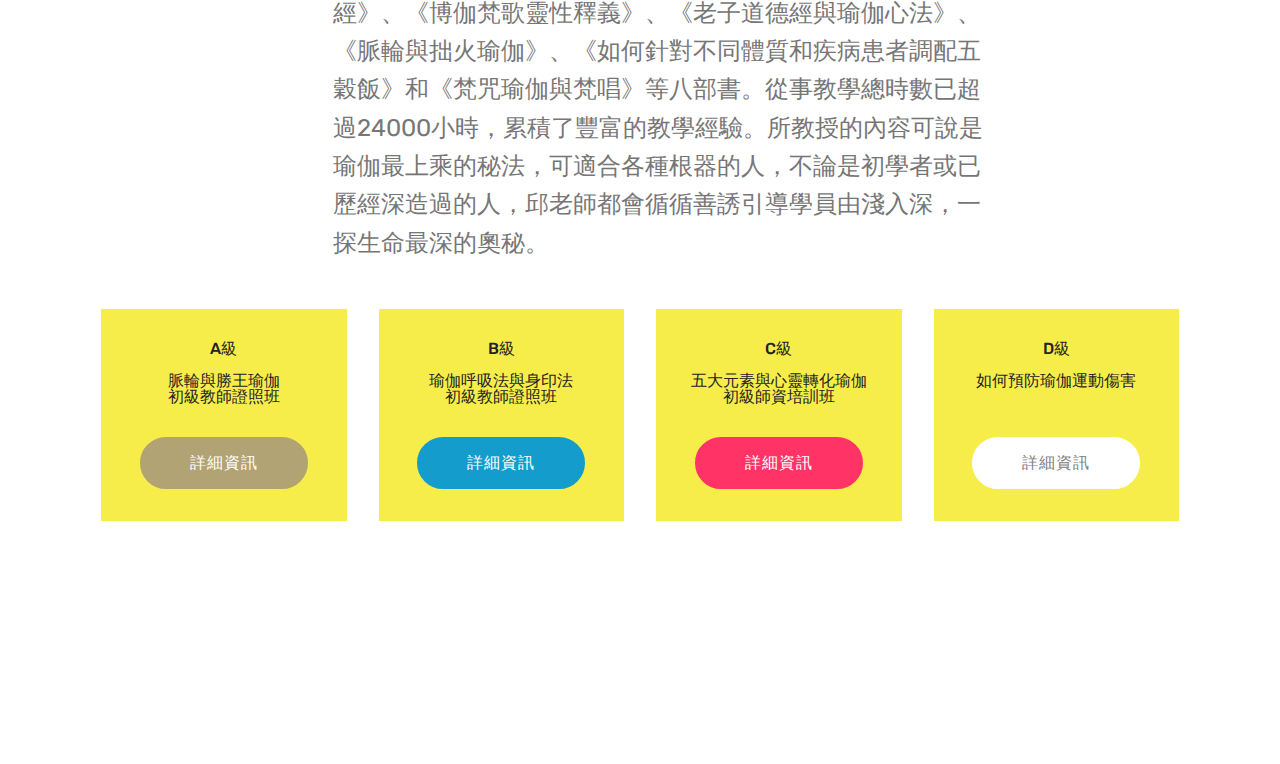
<file: page2.html>
<!DOCTYPE html>
<html  >
<head>
  <!-- Site made with Mobirise Website Builder v4.12.4, https://mobirise.com -->
  <meta charset="UTF-8">
  <meta http-equiv="X-UA-Compatible" content="IE=edge">
  <meta name="generator" content="Mobirise v4.12.4, mobirise.com">
  <meta name="viewport" content="width=device-width, initial-scale=1, minimum-scale=1">
  <link rel="shortcut icon" href="assets/images/logo2.png" type="image/x-icon">
  <meta name="description" content="Web Generator Description">
  
  
  <title>C</title>
  <link rel="stylesheet" href="assets/web/assets/mobirise-icons/mobirise-icons.css">
  <link rel="stylesheet" href="assets/bootstrap/css/bootstrap.min.css">
  <link rel="stylesheet" href="assets/bootstrap/css/bootstrap-grid.min.css">
  <link rel="stylesheet" href="assets/bootstrap/css/bootstrap-reboot.min.css">
  <link rel="stylesheet" href="assets/tether/tether.min.css">
  <link rel="stylesheet" href="assets/dropdown/css/style.css">
  <link rel="stylesheet" href="assets/socicon/css/styles.css">
  <link rel="stylesheet" href="assets/theme/css/style.css">
  <link rel="preload" as="style" href="assets/mobirise/css/mbr-additional.css"><link rel="stylesheet" href="assets/mobirise/css/mbr-additional.css" type="text/css">
  
  
  
</head>
<body>
  <section class="menu cid-rTFxvpJ5mX" once="menu" id="menu2-f">

    

    <nav class="navbar navbar-expand beta-menu navbar-dropdown align-items-center navbar-fixed-top navbar-toggleable-sm">
        <button class="navbar-toggler navbar-toggler-right" type="button" data-toggle="collapse" data-target="#navbarSupportedContent" aria-controls="navbarSupportedContent" aria-expanded="false" aria-label="Toggle navigation">
            <div class="hamburger">
                <span></span>
                <span></span>
                <span></span>
                <span></span>
            </div>
        </button>
        <div class="menu-logo">
            <div class="navbar-brand">
                
                <span class="navbar-caption-wrap"><a class="navbar-caption text-white display-7" href="http://www.sdm.org.tw/index.htm">喜悅之路靜坐協會</a></span>
            </div>
        </div>
        <div class="collapse navbar-collapse" id="navbarSupportedContent">
            <ul class="navbar-nav nav-dropdown" data-app-modern-menu="true"><li class="nav-item">
                    <a class="nav-link link text-white display-4" href="index.html">200小時證照班</a>
                </li><li class="nav-item"><a class="nav-link link text-white display-4" href="page1.html">脈輪與勝王初級教師證照班</a></li><li class="nav-item"><a class="nav-link link text-white display-4" href="https://bit.ly/3c7kssf">線上報名</a></li></ul>
            <div class="navbar-buttons mbr-section-btn"><a class="btn btn-sm btn-white display-4" href="tel:0227713559">
                    <span class="btn-icon mbri-mobile mbr-iconfont mbr-iconfont-btn">
                    </span>02-27713559</a></div>
        </div>
    </nav>
</section>

<section class="engine"><a href="https://mobirise.info/g">build a site for free</a></section><section class="mbr-section content4 cid-rTFxSP5oZt" id="content4-g">

    

    <div class="container">
        <div class="media-container-row">
            <div class="title col-12 col-md-8">
                <h2 class="align-center pb-3 mbr-fonts-style display-2">五大元素與心靈轉化瑜伽<br>初級師資培訓班</h2>
                
                
            </div>
        </div>
    </div>
</section>

<section class="mbr-section article content1 cid-rTFxWzQOCm" id="content1-j">
    
     

    <div class="container">
        <div class="media-container-row">
            <div class="mbr-text col-12 mbr-fonts-style display-7 col-md-8"><p>五大元素與心靈轉化是瑜伽的上乘功法，也是瑜伽鍛鍊的主要目的。若能有第一階「脈輪與勝王瑜伽」和第二階「瑜伽呼吸法與身印法」的基礎，再加上本課程的禪那冥想、梵咒修煉和良好導師與正念的導引，必能事半功倍地達到此崇高的生命目標。</p></div>
        </div>
    </div>
</section>

<section class="mbr-section article content11 cid-rTFxYYx0sk" id="content11-k">
     

    <div class="container">
        <div class="media-container-row">
            <div class="mbr-text counter-container col-12 col-md-8 mbr-fonts-style display-5">
                <div><strong><br></strong></div><ol>
                    <li><strong>上課內容</strong> - 共計課程49小時<br>1. 禪那、禪定與禪的意義為何？在瑜伽鍛鍊上有何重要性？ &nbsp;2. 從事禪那、禪定與禪的修煉須學習的內容與須具備的條件為何？ &nbsp;3. Brahma（至上本體）、Tantra（密宗）與Guru（上師）簡介 &nbsp;4. 禪坐（Sadhana）與冥想（Dhyana）的目的、原理、方法、準備事項、注意事項、次第 &nbsp;5. 心靈五大層次及其轉化法簡介（附七重天簡述） &nbsp;6. 上師恩典的重要 &nbsp;7. 禪坐與冥想的身心變化 &nbsp;8. 實際鍛鍊禪坐與冥想1-3 &nbsp;9. 梵語基本發音 &nbsp;10. 五十種心緒傾向簡述 &nbsp;11. 梵咒瑜伽的奧義（含Kiirtan） &nbsp;12. 瑜伽梵唱的意義 &nbsp;13. 瑜伽梵唱的實際練習 &nbsp;14. 諦聽秘音的練習 &nbsp;15. 五大元素音根喚醒拙火和提升拙火的禪坐練習 &nbsp;16. 拙火的喚醒與提升暨直覺開發的原理和所需具備的條件解說 &nbsp;17. 五大元素與心靈轉化法（身體層、能量層、心靈層） &nbsp;18. 實際鍛鍊</li><li><strong>參加資格 -</strong><br>不管有無上過瑜伽，只要對身心靈鍛鍊感興趣者皆可參加，但最好是已參加過第一階的脈輪與勝王瑜伽師資班和第二階瑜伽呼吸法與身印法師資班者。</li><li><strong>課程費用</strong> -原價17500元</li><li><strong>費用優待 -</strong><br>1、1 個月前報名繳費9折
<br>2、上過脈輪或五大85折、預防傷害87折 <br>3、其他優待詳情另洽。</li>
                    <li><strong>授課教師</strong><span style="font-size: 1.5rem;"> -&nbsp;<br></span>邱顯峰老師暨喜悅之路靜坐協會資深教師群<br><br>邱顯峯老師從1989年年初開始從事瑜伽教學，迄今已超過30年。且在從事瑜伽教學前17年就已開始學習身心靈的鍛鍊，從不同的派別參研禪坐、靈修、氣功、養生與醫學等，已出版《勝王瑜伽經詳解》、《哈達瑜伽經詳解》、《王者之王瑜伽經》、《博伽梵歌靈性釋義》、《老子道德經與瑜伽心法》、《脈輪與拙火瑜伽》、《如何針對不同體質和疾病患者調配五穀飯》和《梵咒瑜伽與梵唱》等八部書。從事教學總時數已超過24000小時，累積了豐富的教學經驗。所教授的內容可說是瑜伽最上乘的秘法，可適合各種根器的人，不論是初學者或已歷經深造過的人，邱老師都會循循善誘引導學員由淺入深，一探生命最深的奧秘。&nbsp;</li>
                </ol>
            </div>
        </div>
    </div>
</section>

<section class="features3 cid-rTFIu4rIJC" id="features3-z">

    

    
    <div class="container">
        <div class="media-container-row">
            <div class="card p-3 col-12 col-md-6 col-lg-3">
                <div class="card-wrapper">
                    
                    <div class="card-box">
                        <h4 class="card-title mbr-fonts-style display-7">A級<br><br>脈輪與勝王瑜伽<br>初級教師證照班
                        </h4>
                        
                    </div>
                    <div class="mbr-section-btn text-center"><a href="page1.html" class="btn btn-danger display-4">詳細資訊</a></div>
                </div>
            </div>

            <div class="card p-3 col-12 col-md-6 col-lg-3">
                <div class="card-wrapper">
                    
                    <div class="card-box">
                        <h4 class="card-title mbr-fonts-style display-7">B級<br><br>瑜伽呼吸法與身印法<br>初級教師證照班
                        </h4>
                        
                    </div>
                    <div class="mbr-section-btn text-center"><a href="page3.html" class="btn btn-primary display-4">
                            詳細資訊</a></div>
                </div>
            </div>

            <div class="card p-3 col-12 col-md-6 col-lg-3">
                <div class="card-wrapper">
                    
                    <div class="card-box">
                        <h4 class="card-title mbr-fonts-style display-7">C級<br><br>五大元素與心靈轉化瑜伽初級師資培訓班
                        </h4>
                        
                    </div>
                    <div class="mbr-section-btn text-center"><a href="page2.html" class="btn btn-secondary display-4">
                            詳細資訊</a></div>
                </div>
            </div>

            <div class="card p-3 col-12 col-md-6 col-lg-3">
                <div class="card-wrapper">
                    
                    <div class="card-box">
                        <h4 class="card-title mbr-fonts-style display-7">D級<br><br>如何預防瑜伽運動傷害
                        <br><br></h4>
                        
                    </div>
                    <div class="mbr-section-btn text-center"><a href="page4.html" class="btn btn-white display-4">
                            詳細資訊</a></div>
                </div>
            </div>
        </div>
    </div>
</section>

<section once="footers" class="cid-rTFKN11oOW mbr-reveal" id="footer7-11">

    

    

    <div class="container">
        <div class="media-container-row align-center mbr-white">
            
            <div class="row social-row">
                <div class="social-list align-right pb-2">
                    
                    
                    
                    
                    
                    
                <div class="soc-item">
                        <a href="https://lin.ee/ftPwjJQ" target="_blank">
                            <span class="mbr-iconfont mbr-iconfont-social socicon-line socicon" style="font-size: 48px; color: rgb(25, 145, 40); fill: rgb(25, 145, 40);"></span>
                        </a>
                    </div><div class="soc-item">
                        <a href="https://www.facebook.com/sdmyoga" target="_blank">
                            <span class="mbr-iconfont mbr-iconfont-social socicon-facebook socicon" style="font-size: 48px; color: rgb(20, 157, 204); fill: rgb(20, 157, 204);"></span>
                        </a>
                    </div><div class="soc-item">
                        <a href="http://www.sdm.org.tw/index.htm" target="_blank">
                            <span class="mbr-iconfont mbr-iconfont-social mbri-home" style="font-size: 48px; color: rgb(250, 75, 24); fill: rgb(250, 75, 24);"></span>
                        </a>
                    </div></div>
            </div>
            <div class="row row-copirayt">
                <p class="mbr-text mb-0 mbr-fonts-style mbr-white align-center display-5">台北市忠孝東路4段295號8樓(國父紀念館捷運1號出口步行5分鐘)<br>電話：02-27713559<br></p>
            </div>
        </div>
    </div>
</section>


  <script src="assets/web/assets/jquery/jquery.min.js"></script>
  <script src="assets/popper/popper.min.js"></script>
  <script src="assets/bootstrap/js/bootstrap.min.js"></script>
  <script src="assets/tether/tether.min.js"></script>
  <script src="assets/smoothscroll/smooth-scroll.js"></script>
  <script src="assets/dropdown/js/nav-dropdown.js"></script>
  <script src="assets/dropdown/js/navbar-dropdown.js"></script>
  <script src="assets/touchswipe/jquery.touch-swipe.min.js"></script>
  <script src="assets/theme/js/script.js"></script>
  
  
</body>
</html>
</file>
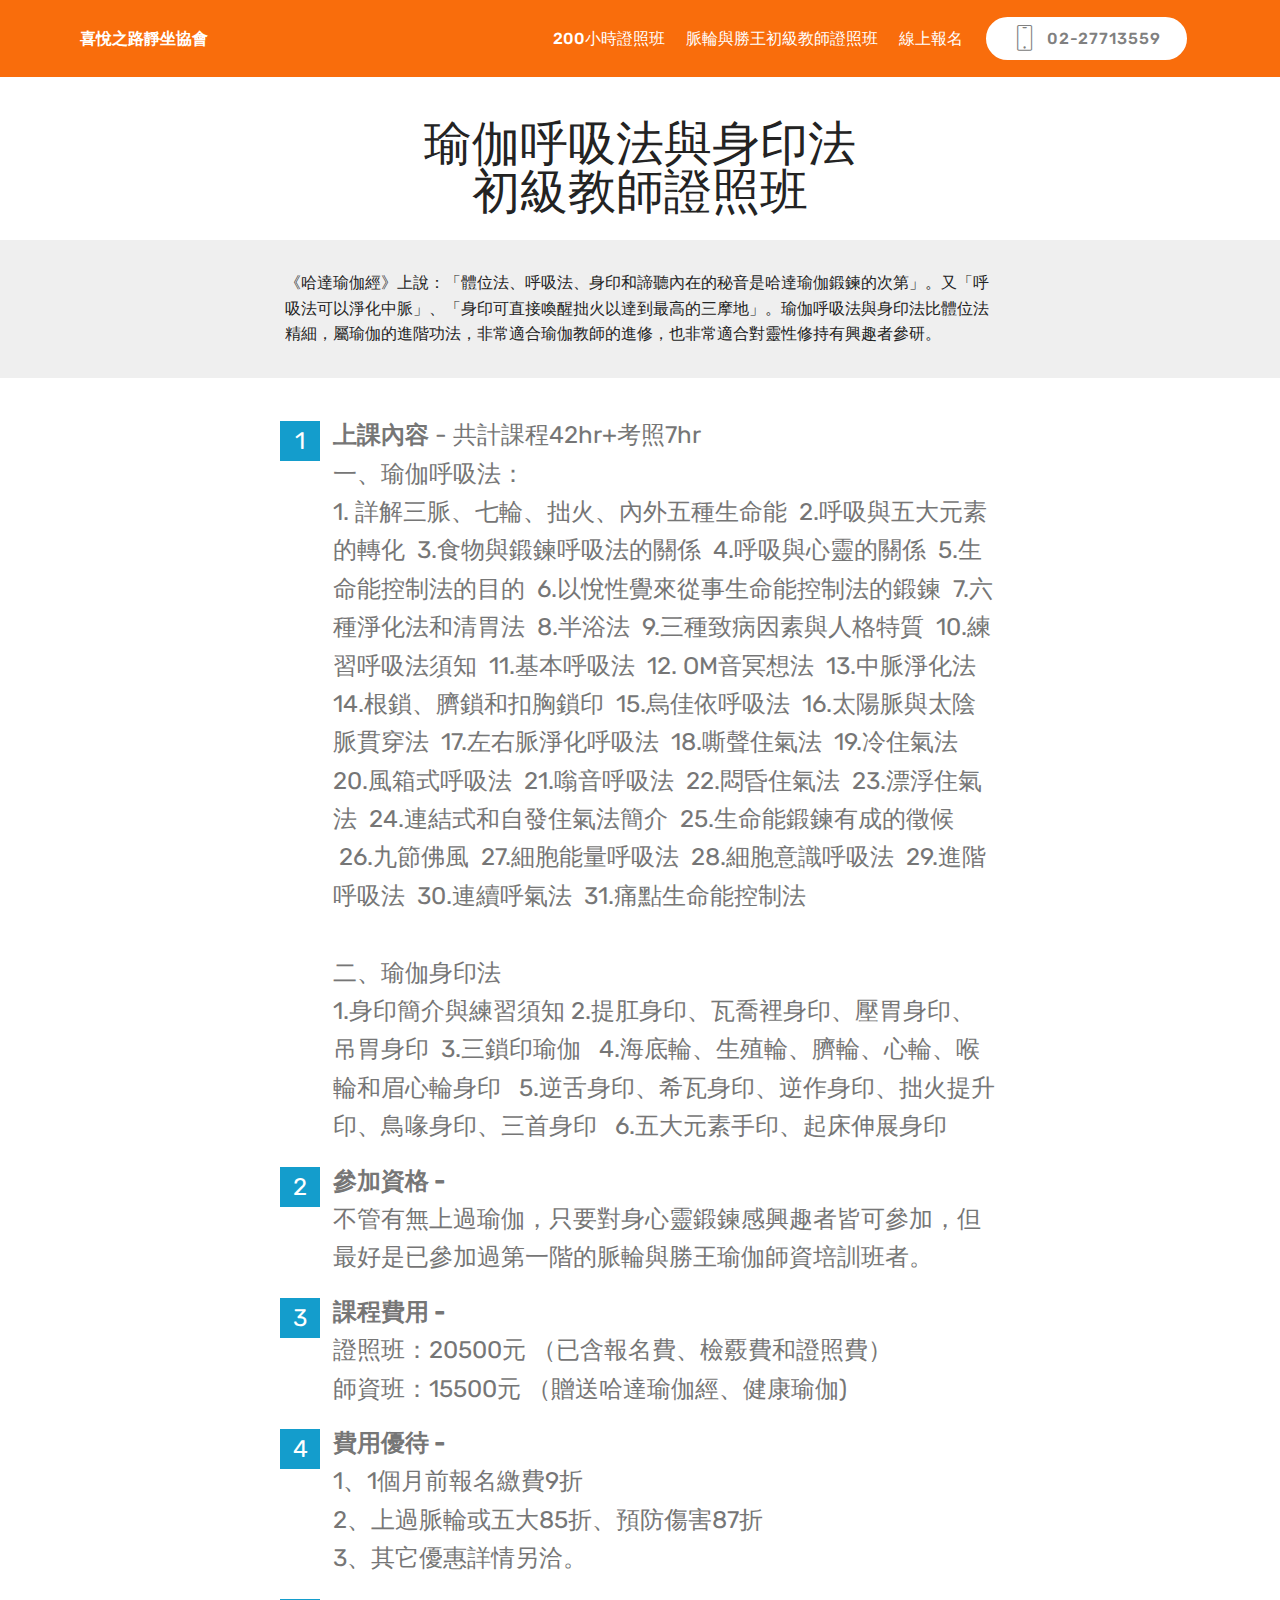
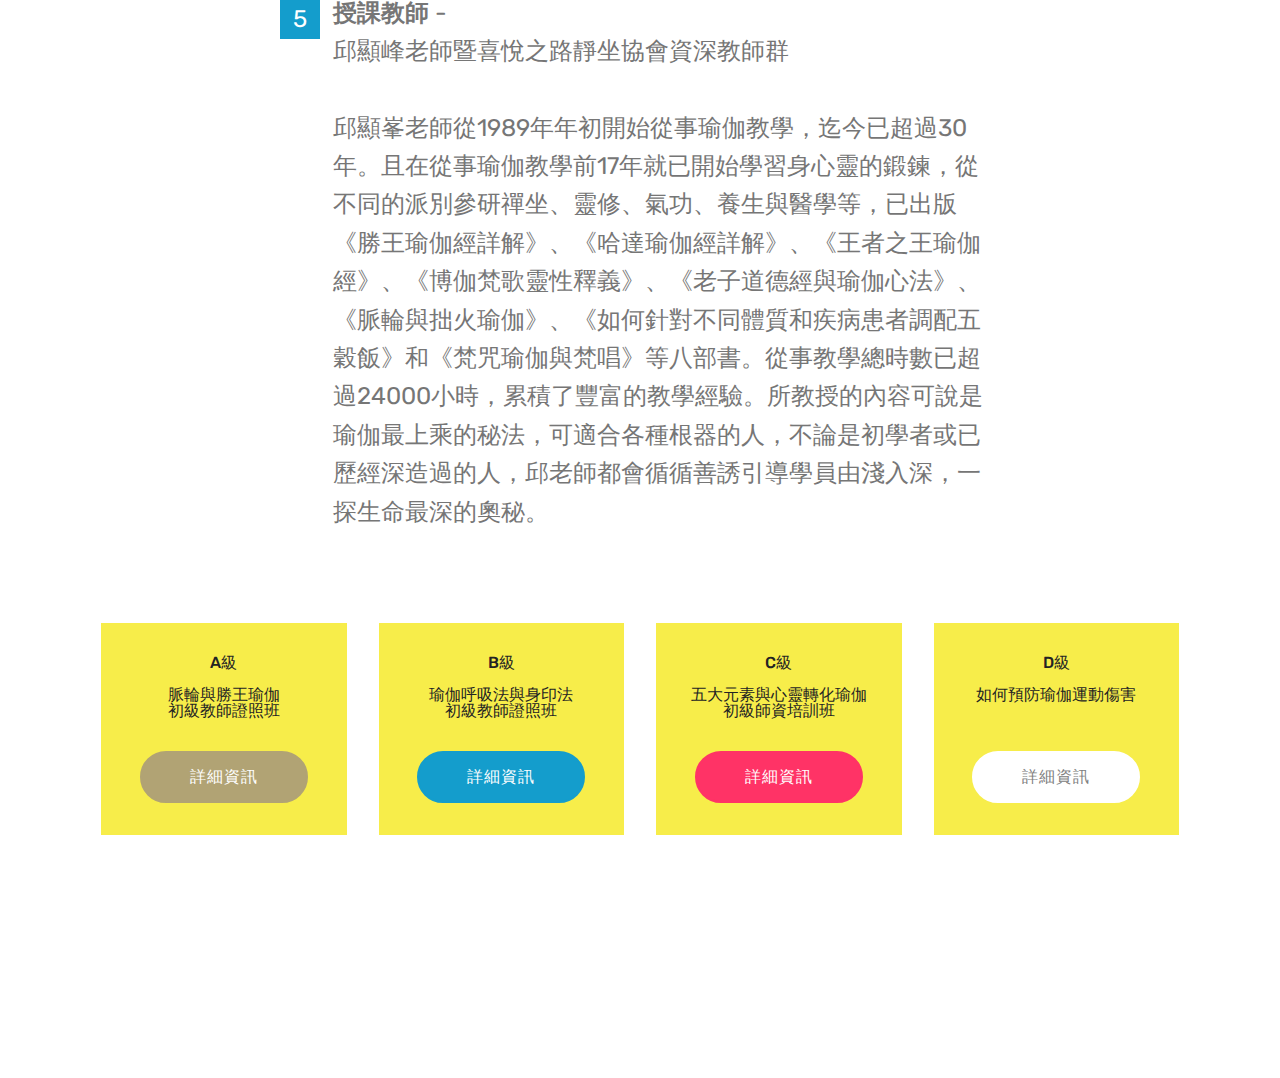
<file: page3.html>
<!DOCTYPE html>
<html  >
<head>
  <!-- Site made with Mobirise Website Builder v4.12.4, https://mobirise.com -->
  <meta charset="UTF-8">
  <meta http-equiv="X-UA-Compatible" content="IE=edge">
  <meta name="generator" content="Mobirise v4.12.4, mobirise.com">
  <meta name="viewport" content="width=device-width, initial-scale=1, minimum-scale=1">
  <link rel="shortcut icon" href="assets/images/logo2.png" type="image/x-icon">
  <meta name="description" content="Site Generator Description">
  
  
  <title>B</title>
  <link rel="stylesheet" href="assets/web/assets/mobirise-icons/mobirise-icons.css">
  <link rel="stylesheet" href="assets/bootstrap/css/bootstrap.min.css">
  <link rel="stylesheet" href="assets/bootstrap/css/bootstrap-grid.min.css">
  <link rel="stylesheet" href="assets/bootstrap/css/bootstrap-reboot.min.css">
  <link rel="stylesheet" href="assets/tether/tether.min.css">
  <link rel="stylesheet" href="assets/dropdown/css/style.css">
  <link rel="stylesheet" href="assets/socicon/css/styles.css">
  <link rel="stylesheet" href="assets/theme/css/style.css">
  <link rel="preload" as="style" href="assets/mobirise/css/mbr-additional.css"><link rel="stylesheet" href="assets/mobirise/css/mbr-additional.css" type="text/css">
  
  
  
</head>
<body>
  <section class="menu cid-rTFxvpJ5mX" once="menu" id="menu2-m">

    

    <nav class="navbar navbar-expand beta-menu navbar-dropdown align-items-center navbar-fixed-top navbar-toggleable-sm">
        <button class="navbar-toggler navbar-toggler-right" type="button" data-toggle="collapse" data-target="#navbarSupportedContent" aria-controls="navbarSupportedContent" aria-expanded="false" aria-label="Toggle navigation">
            <div class="hamburger">
                <span></span>
                <span></span>
                <span></span>
                <span></span>
            </div>
        </button>
        <div class="menu-logo">
            <div class="navbar-brand">
                
                <span class="navbar-caption-wrap"><a class="navbar-caption text-white display-7" href="http://www.sdm.org.tw/index.htm">喜悅之路靜坐協會</a></span>
            </div>
        </div>
        <div class="collapse navbar-collapse" id="navbarSupportedContent">
            <ul class="navbar-nav nav-dropdown" data-app-modern-menu="true"><li class="nav-item">
                    <a class="nav-link link text-white display-4" href="index.html">200小時證照班</a>
                </li><li class="nav-item"><a class="nav-link link text-white display-4" href="page1.html">脈輪與勝王初級教師證照班</a></li><li class="nav-item"><a class="nav-link link text-white display-4" href="https://bit.ly/3c7kssf">線上報名</a></li></ul>
            <div class="navbar-buttons mbr-section-btn"><a class="btn btn-sm btn-white display-4" href="tel:0227713559">
                    <span class="btn-icon mbri-mobile mbr-iconfont mbr-iconfont-btn">
                    </span>02-27713559</a></div>
        </div>
    </nav>
</section>

<section class="engine"><a href="https://mobirise.info/j">website templates</a></section><section class="mbr-section content4 cid-rTFCeYFVKe" id="content4-q">

    

    <div class="container">
        <div class="media-container-row">
            <div class="title col-12 col-md-8">
                <h2 class="align-center pb-3 mbr-fonts-style display-2">
                    瑜伽呼吸法與身印法<br>初級教師證照班
                </h2>
                
                
            </div>
        </div>
    </div>
</section>

<section class="mbr-section article content1 cid-rTFC93BDuz" id="content1-p">
    
     

    <div class="container">
        <div class="media-container-row">
            <div class="mbr-text col-12 mbr-fonts-style display-7 col-md-8"><p>《哈達瑜伽經》上說：「體位法、呼吸法、身印和諦聽內在的秘音是哈達瑜伽鍛鍊的次第」。又「呼吸法可以淨化中脈」、「身印可直接喚醒拙火以達到最高的三摩地」。瑜伽呼吸法與身印法比體位法精細，屬瑜伽的進階功法，非常適合瑜伽教師的進修，也非常適合對靈性修持有興趣者參研。</p></div>
        </div>
    </div>
</section>

<section class="mbr-section article content11 cid-rTFC5NO5eD" id="content11-n">
     

    <div class="container">
        <div class="media-container-row">
            <div class="mbr-text counter-container col-12 col-md-8 mbr-fonts-style display-5">
                <div><strong><br></strong></div><ol>
                    <li><strong>上課內容</strong> - 共計課程42hr+考照7hr<br>一、瑜伽呼吸法：<br>1. 詳解三脈、七輪、拙火、內外五種生命能 &nbsp;2.呼吸與五大元素的轉化
 &nbsp;3.食物與鍛鍊呼吸法的關係 &nbsp;4.呼吸與心靈的關係 &nbsp;5.生命能控制法的目的 &nbsp;6.以悅性覺來從事生命能控制法的鍛鍊 &nbsp;7.六種淨化法和清胃法 &nbsp;8.半浴法 &nbsp;9.三種致病因素與人格特質 &nbsp;10.練習呼吸法須知 &nbsp;11.基本呼吸法 &nbsp;12. OM音冥想法 &nbsp;13.中脈淨化法 14.根鎖、臍鎖和扣胸鎖印 &nbsp;15.烏佳依呼吸法 &nbsp;16.太陽脈與太陰脈貫穿法 &nbsp;17.左右脈淨化呼吸法 &nbsp;18.嘶聲住氣法 &nbsp;19.冷住氣法 20.風箱式呼吸法 &nbsp;21.嗡音呼吸法 &nbsp;22.悶昏住氣法 &nbsp;23.漂浮住氣法 &nbsp;24.連結式和自發住氣法簡介 &nbsp;25.生命能鍛鍊有成的徵候 &nbsp;26.九節佛風 &nbsp;27.細胞能量呼吸法 &nbsp;28.細胞意識呼吸法 &nbsp;29.進階呼吸法 &nbsp;30.連續呼氣法 &nbsp;31.痛點生命能控制法<br><br>二、瑜伽身印法<br>1.身印簡介與練習須知 2.提肛身印、瓦喬裡身印、壓胃身印、吊胃身印
 &nbsp;3.三鎖印瑜伽 &nbsp; 4.海底輪、生殖輪、臍輪、心輪、喉輪和眉心輪身印 &nbsp; 5.逆舌身印、希瓦身印、逆作身印、拙火提升印、鳥喙身印、三首身印 &nbsp; 6.五大元素手印、起床伸展身印&nbsp;</li><li><strong>參加資格 -</strong><br>不管有無上過瑜伽，只要對身心靈鍛鍊感興趣者皆可參加，但最好是已參加過第一階的脈輪與勝王瑜伽師資培訓班者。</li><li><strong>課程費用 -</strong><br>證照班：20500元 （已含報名費、檢覈費和證照費） 
<br>師資班：15500元 （贈送哈達瑜伽經、健康瑜伽)</li><li><strong>費用優待 -</strong><br>1、1個月前報名繳費9折
<br>2、上過脈輪或五大85折、預防傷害87折<br>3、其它優惠詳情另洽。</li>
                    <li><strong>授課教師</strong><span style="font-size: 1.5rem;"> -&nbsp;<br></span>邱顯峰老師暨喜悅之路靜坐協會資深教師群<br><br>邱顯峯老師從1989年年初開始從事瑜伽教學，迄今已超過30年。且在從事瑜伽教學前17年就已開始學習身心靈的鍛鍊，從不同的派別參研禪坐、靈修、氣功、養生與醫學等，已出版《勝王瑜伽經詳解》、《哈達瑜伽經詳解》、《王者之王瑜伽經》、《博伽梵歌靈性釋義》、《老子道德經與瑜伽心法》、《脈輪與拙火瑜伽》、《如何針對不同體質和疾病患者調配五穀飯》和《梵咒瑜伽與梵唱》等八部書。從事教學總時數已超過24000小時，累積了豐富的教學經驗。所教授的內容可說是瑜伽最上乘的秘法，可適合各種根器的人，不論是初學者或已歷經深造過的人，邱老師都會循循善誘引導學員由淺入深，一探生命最深的奧秘。&nbsp;</li>
                </ol>
            </div>
        </div>
    </div>
</section>

<section class="features3 cid-rTFC7jPblN" id="features3-o">

    

    
    <div class="container">
        <div class="media-container-row">
            <div class="card p-3 col-12 col-md-6 col-lg-3">
                <div class="card-wrapper">
                    
                    <div class="card-box">
                        <h4 class="card-title mbr-fonts-style display-7">A級<br><br>脈輪與勝王瑜伽<br>初級教師證照班
                        </h4>
                        
                    </div>
                    <div class="mbr-section-btn text-center"><a href="page1.html" class="btn btn-danger display-4">詳細資訊</a></div>
                </div>
            </div>

            <div class="card p-3 col-12 col-md-6 col-lg-3">
                <div class="card-wrapper">
                    
                    <div class="card-box">
                        <h4 class="card-title mbr-fonts-style display-7">B級<br><br>瑜伽呼吸法與身印法<br>初級教師證照班
                        </h4>
                        
                    </div>
                    <div class="mbr-section-btn text-center"><a href="page3.html" class="btn btn-primary display-4">
                            詳細資訊</a></div>
                </div>
            </div>

            <div class="card p-3 col-12 col-md-6 col-lg-3">
                <div class="card-wrapper">
                    
                    <div class="card-box">
                        <h4 class="card-title mbr-fonts-style display-7">C級<br><br>五大元素與心靈轉化瑜伽初級師資培訓班
                        </h4>
                        
                    </div>
                    <div class="mbr-section-btn text-center"><a href="page2.html" class="btn btn-secondary display-4">
                            詳細資訊</a></div>
                </div>
            </div>

            <div class="card p-3 col-12 col-md-6 col-lg-3">
                <div class="card-wrapper">
                    
                    <div class="card-box">
                        <h4 class="card-title mbr-fonts-style display-7">D級<br><br>如何預防瑜伽運動傷害
                        <br><br></h4>
                        
                    </div>
                    <div class="mbr-section-btn text-center"><a href="page4.html" class="btn btn-white display-4">
                            詳細資訊</a></div>
                </div>
            </div>
        </div>
    </div>
</section>

<section once="footers" class="cid-rTFKN11oOW mbr-reveal" id="footer7-11">

    

    

    <div class="container">
        <div class="media-container-row align-center mbr-white">
            
            <div class="row social-row">
                <div class="social-list align-right pb-2">
                    
                    
                    
                    
                    
                    
                <div class="soc-item">
                        <a href="https://lin.ee/ftPwjJQ" target="_blank">
                            <span class="mbr-iconfont mbr-iconfont-social socicon-line socicon" style="font-size: 48px; color: rgb(25, 145, 40); fill: rgb(25, 145, 40);"></span>
                        </a>
                    </div><div class="soc-item">
                        <a href="https://www.facebook.com/sdmyoga" target="_blank">
                            <span class="mbr-iconfont mbr-iconfont-social socicon-facebook socicon" style="font-size: 48px; color: rgb(20, 157, 204); fill: rgb(20, 157, 204);"></span>
                        </a>
                    </div><div class="soc-item">
                        <a href="http://www.sdm.org.tw/index.htm" target="_blank">
                            <span class="mbr-iconfont mbr-iconfont-social mbri-home" style="font-size: 48px; color: rgb(250, 75, 24); fill: rgb(250, 75, 24);"></span>
                        </a>
                    </div></div>
            </div>
            <div class="row row-copirayt">
                <p class="mbr-text mb-0 mbr-fonts-style mbr-white align-center display-5">台北市忠孝東路4段295號8樓(國父紀念館捷運1號出口步行5分鐘)<br>電話：02-27713559<br></p>
            </div>
        </div>
    </div>
</section>


  <script src="assets/web/assets/jquery/jquery.min.js"></script>
  <script src="assets/popper/popper.min.js"></script>
  <script src="assets/bootstrap/js/bootstrap.min.js"></script>
  <script src="assets/tether/tether.min.js"></script>
  <script src="assets/smoothscroll/smooth-scroll.js"></script>
  <script src="assets/dropdown/js/nav-dropdown.js"></script>
  <script src="assets/dropdown/js/navbar-dropdown.js"></script>
  <script src="assets/touchswipe/jquery.touch-swipe.min.js"></script>
  <script src="assets/theme/js/script.js"></script>
  
  
</body>
</html>
</file>
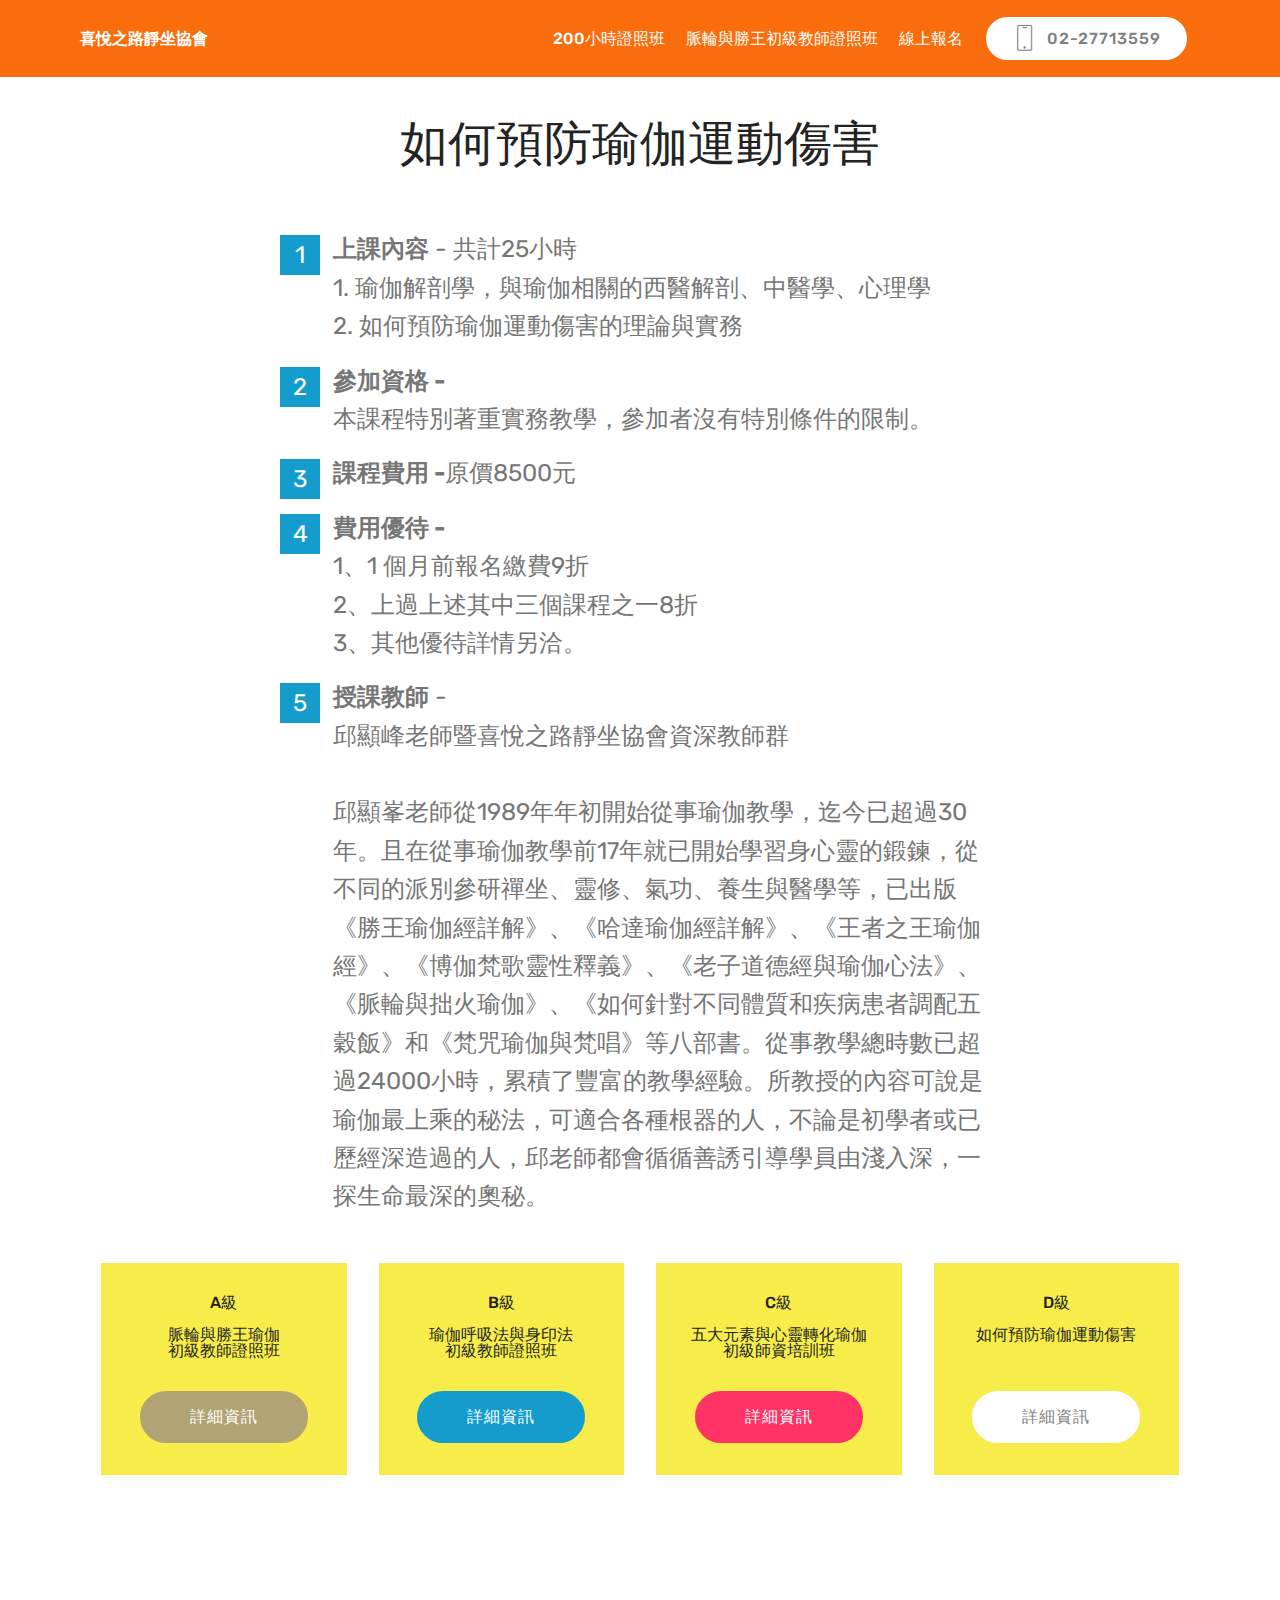
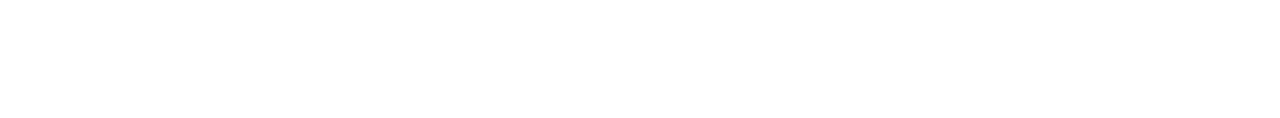
<file: page4.html>
<!DOCTYPE html>
<html  >
<head>
  <!-- Site made with Mobirise Website Builder v4.12.4, https://mobirise.com -->
  <meta charset="UTF-8">
  <meta http-equiv="X-UA-Compatible" content="IE=edge">
  <meta name="generator" content="Mobirise v4.12.4, mobirise.com">
  <meta name="viewport" content="width=device-width, initial-scale=1, minimum-scale=1">
  <link rel="shortcut icon" href="assets/images/logo2.png" type="image/x-icon">
  <meta name="description" content="Web Page Creator Description">
  
  
  <title>D</title>
  <link rel="stylesheet" href="assets/web/assets/mobirise-icons/mobirise-icons.css">
  <link rel="stylesheet" href="assets/bootstrap/css/bootstrap.min.css">
  <link rel="stylesheet" href="assets/bootstrap/css/bootstrap-grid.min.css">
  <link rel="stylesheet" href="assets/bootstrap/css/bootstrap-reboot.min.css">
  <link rel="stylesheet" href="assets/tether/tether.min.css">
  <link rel="stylesheet" href="assets/dropdown/css/style.css">
  <link rel="stylesheet" href="assets/socicon/css/styles.css">
  <link rel="stylesheet" href="assets/theme/css/style.css">
  <link rel="preload" as="style" href="assets/mobirise/css/mbr-additional.css"><link rel="stylesheet" href="assets/mobirise/css/mbr-additional.css" type="text/css">
  
  
  
</head>
<body>
  <section class="menu cid-rTFxvpJ5mX" once="menu" id="menu2-s">

    

    <nav class="navbar navbar-expand beta-menu navbar-dropdown align-items-center navbar-fixed-top navbar-toggleable-sm">
        <button class="navbar-toggler navbar-toggler-right" type="button" data-toggle="collapse" data-target="#navbarSupportedContent" aria-controls="navbarSupportedContent" aria-expanded="false" aria-label="Toggle navigation">
            <div class="hamburger">
                <span></span>
                <span></span>
                <span></span>
                <span></span>
            </div>
        </button>
        <div class="menu-logo">
            <div class="navbar-brand">
                
                <span class="navbar-caption-wrap"><a class="navbar-caption text-white display-7" href="http://www.sdm.org.tw/index.htm">喜悅之路靜坐協會</a></span>
            </div>
        </div>
        <div class="collapse navbar-collapse" id="navbarSupportedContent">
            <ul class="navbar-nav nav-dropdown" data-app-modern-menu="true"><li class="nav-item">
                    <a class="nav-link link text-white display-4" href="index.html">200小時證照班</a>
                </li><li class="nav-item"><a class="nav-link link text-white display-4" href="page1.html">脈輪與勝王初級教師證照班</a></li><li class="nav-item"><a class="nav-link link text-white display-4" href="https://bit.ly/3c7kssf">線上報名</a></li></ul>
            <div class="navbar-buttons mbr-section-btn"><a class="btn btn-sm btn-white display-4" href="tel:0227713559">
                    <span class="btn-icon mbri-mobile mbr-iconfont mbr-iconfont-btn">
                    </span>02-27713559</a></div>
        </div>
    </nav>
</section>

<section class="engine"><a href="https://mobirise.info/t">free amp templates</a></section><section class="mbr-section content4 cid-rTFE3ZT4Lh" id="content4-w">

    

    <div class="container">
        <div class="media-container-row">
            <div class="title col-12 col-md-8">
                <h2 class="align-center pb-3 mbr-fonts-style display-2">如何預防瑜伽運動傷害</h2>
                
                
            </div>
        </div>
    </div>
</section>

<section class="mbr-section article content11 cid-rTFE118Jp9" id="content11-t">
     

    <div class="container">
        <div class="media-container-row">
            <div class="mbr-text counter-container col-12 col-md-8 mbr-fonts-style display-5">
                <div><strong><br></strong></div><ol>
                    <li><strong>上課內容</strong> - 共計25小時<br>1. 瑜伽解剖學，與瑜伽相關的西醫解剖、中醫學、心理學
<br>2. 如何預防瑜伽運動傷害的理論與實務</li><li><strong>參加資格 -</strong><br>本課程特別著重實務教學，參加者沒有特別條件的限制。</li><li><strong>課程費用 -</strong>原價8500元</li><li><strong>費用優待 -</strong><br>
1、1 個月前報名繳費9折 <br>2、上過上述其中三個課程之一8折<br>3、其他優待詳情另洽。</li>
                    <li><strong>授課教師</strong><span style="font-size: 1.5rem;"> -&nbsp;<br></span>邱顯峰老師暨喜悅之路靜坐協會資深教師群<br><br>邱顯峯老師從1989年年初開始從事瑜伽教學，迄今已超過30年。且在從事瑜伽教學前17年就已開始學習身心靈的鍛鍊，從不同的派別參研禪坐、靈修、氣功、養生與醫學等，已出版《勝王瑜伽經詳解》、《哈達瑜伽經詳解》、《王者之王瑜伽經》、《博伽梵歌靈性釋義》、《老子道德經與瑜伽心法》、《脈輪與拙火瑜伽》、《如何針對不同體質和疾病患者調配五穀飯》和《梵咒瑜伽與梵唱》等八部書。從事教學總時數已超過24000小時，累積了豐富的教學經驗。所教授的內容可說是瑜伽最上乘的秘法，可適合各種根器的人，不論是初學者或已歷經深造過的人，邱老師都會循循善誘引導學員由淺入深，一探生命最深的奧秘。&nbsp;</li>
                </ol>
            </div>
        </div>
    </div>
</section>

<section class="features3 cid-rTFIpOv792" id="features3-y">

    

    
    <div class="container">
        <div class="media-container-row">
            <div class="card p-3 col-12 col-md-6 col-lg-3">
                <div class="card-wrapper">
                    
                    <div class="card-box">
                        <h4 class="card-title mbr-fonts-style display-7">A級<br><br>脈輪與勝王瑜伽<br>初級教師證照班
                        </h4>
                        
                    </div>
                    <div class="mbr-section-btn text-center"><a href="page1.html" class="btn btn-danger display-4">詳細資訊</a></div>
                </div>
            </div>

            <div class="card p-3 col-12 col-md-6 col-lg-3">
                <div class="card-wrapper">
                    
                    <div class="card-box">
                        <h4 class="card-title mbr-fonts-style display-7">B級<br><br>瑜伽呼吸法與身印法<br>初級教師證照班
                        </h4>
                        
                    </div>
                    <div class="mbr-section-btn text-center"><a href="page3.html" class="btn btn-primary display-4">
                            詳細資訊</a></div>
                </div>
            </div>

            <div class="card p-3 col-12 col-md-6 col-lg-3">
                <div class="card-wrapper">
                    
                    <div class="card-box">
                        <h4 class="card-title mbr-fonts-style display-7">C級<br><br>五大元素與心靈轉化瑜伽初級師資培訓班
                        </h4>
                        
                    </div>
                    <div class="mbr-section-btn text-center"><a href="page2.html" class="btn btn-secondary display-4">
                            詳細資訊</a></div>
                </div>
            </div>

            <div class="card p-3 col-12 col-md-6 col-lg-3">
                <div class="card-wrapper">
                    
                    <div class="card-box">
                        <h4 class="card-title mbr-fonts-style display-7">D級<br><br>如何預防瑜伽運動傷害
                        <br><br></h4>
                        
                    </div>
                    <div class="mbr-section-btn text-center"><a href="page4.html" class="btn btn-white display-4">
                            詳細資訊</a></div>
                </div>
            </div>
        </div>
    </div>
</section>

<section once="footers" class="cid-rTFKN11oOW mbr-reveal" id="footer7-11">

    

    

    <div class="container">
        <div class="media-container-row align-center mbr-white">
            
            <div class="row social-row">
                <div class="social-list align-right pb-2">
                    
                    
                    
                    
                    
                    
                <div class="soc-item">
                        <a href="https://lin.ee/ftPwjJQ" target="_blank">
                            <span class="mbr-iconfont mbr-iconfont-social socicon-line socicon" style="font-size: 48px; color: rgb(25, 145, 40); fill: rgb(25, 145, 40);"></span>
                        </a>
                    </div><div class="soc-item">
                        <a href="https://www.facebook.com/sdmyoga" target="_blank">
                            <span class="mbr-iconfont mbr-iconfont-social socicon-facebook socicon" style="font-size: 48px; color: rgb(20, 157, 204); fill: rgb(20, 157, 204);"></span>
                        </a>
                    </div><div class="soc-item">
                        <a href="http://www.sdm.org.tw/index.htm" target="_blank">
                            <span class="mbr-iconfont mbr-iconfont-social mbri-home" style="font-size: 48px; color: rgb(250, 75, 24); fill: rgb(250, 75, 24);"></span>
                        </a>
                    </div></div>
            </div>
            <div class="row row-copirayt">
                <p class="mbr-text mb-0 mbr-fonts-style mbr-white align-center display-5">台北市忠孝東路4段295號8樓(國父紀念館捷運1號出口步行5分鐘)<br>電話：02-27713559<br></p>
            </div>
        </div>
    </div>
</section>


  <script src="assets/web/assets/jquery/jquery.min.js"></script>
  <script src="assets/popper/popper.min.js"></script>
  <script src="assets/bootstrap/js/bootstrap.min.js"></script>
  <script src="assets/tether/tether.min.js"></script>
  <script src="assets/smoothscroll/smooth-scroll.js"></script>
  <script src="assets/dropdown/js/nav-dropdown.js"></script>
  <script src="assets/dropdown/js/navbar-dropdown.js"></script>
  <script src="assets/touchswipe/jquery.touch-swipe.min.js"></script>
  <script src="assets/theme/js/script.js"></script>
  
  
</body>
</html>
</file>
<file: assets/web/assets/mobirise-icons/mobirise-icons.css>
@font-face {
  font-family: 'MobiriseIcons';
  src:  url('mobirise-icons.eot?spat4u');
  src:  url('mobirise-icons.eot?spat4u#iefix') format('embedded-opentype'),
    url('mobirise-icons.ttf?spat4u') format('truetype'),
    url('mobirise-icons.woff?spat4u') format('woff'),
    url('mobirise-icons.svg?spat4u#MobiriseIcons') format('svg');
  font-weight: normal;
  font-style: normal;
  font-display: swap;
}

[class^="mbri-"], [class*=" mbri-"] {
  /* use !important to prevent issues with browser extensions that change fonts */
  font-family: MobiriseIcons !important;
  speak: none;
  font-style: normal;
  font-weight: normal;
  font-variant: normal;
  text-transform: none;
  line-height: 1;

  /* Better Font Rendering =========== */
  -webkit-font-smoothing: antialiased;
  -moz-osx-font-smoothing: grayscale;
}

.mbri-add-submenu:before {
  content: "\e900";
}
.mbri-alert:before {
  content: "\e901";
}
.mbri-align-center:before {
  content: "\e902";
}
.mbri-align-justify:before {
  content: "\e903";
}
.mbri-align-left:before {
  content: "\e904";
}
.mbri-align-right:before {
  content: "\e905";
}
.mbri-android:before {
  content: "\e906";
}
.mbri-apple:before {
  content: "\e907";
}
.mbri-arrow-down:before {
  content: "\e908";
}
.mbri-arrow-next:before {
  content: "\e909";
}
.mbri-arrow-prev:before {
  content: "\e90a";
}
.mbri-arrow-up:before {
  content: "\e90b";
}
.mbri-bold:before {
  content: "\e90c";
}
.mbri-bookmark:before {
  content: "\e90d";
}
.mbri-bootstrap:before {
  content: "\e90e";
}
.mbri-briefcase:before {
  content: "\e90f";
}
.mbri-browse:before {
  content: "\e910";
}
.mbri-bulleted-list:before {
  content: "\e911";
}
.mbri-calendar:before {
  content: "\e912";
}
.mbri-camera:before {
  content: "\e913";
}
.mbri-cart-add:before {
  content: "\e914";
}
.mbri-cart-full:before {
  content: "\e915";
}
.mbri-cash:before {
  content: "\e916";
}
.mbri-change-style:before {
  content: "\e917";
}
.mbri-chat:before {
  content: "\e918";
}
.mbri-clock:before {
  content: "\e919";
}
.mbri-close:before {
  content: "\e91a";
}
.mbri-cloud:before {
  content: "\e91b";
}
.mbri-code:before {
  content: "\e91c";
}
.mbri-contact-form:before {
  content: "\e91d";
}
.mbri-credit-card:before {
  content: "\e91e";
}
.mbri-cursor-click:before {
  content: "\e91f";
}
.mbri-cust-feedback:before {
  content: "\e920";
}
.mbri-database:before {
  content: "\e921";
}
.mbri-delivery:before {
  content: "\e922";
}
.mbri-desktop:before {
  content: "\e923";
}
.mbri-devices:before {
  content: "\e924";
}
.mbri-down:before {
  content: "\e925";
}
.mbri-download:before {
  content: "\e989";
}
.mbri-drag-n-drop:before {
  content: "\e927";
}
.mbri-drag-n-drop2:before {
  content: "\e928";
}
.mbri-edit:before {
  content: "\e929";
}
.mbri-edit2:before {
  content: "\e92a";
}
.mbri-error:before {
  content: "\e92b";
}
.mbri-extension:before {
  content: "\e92c";
}
.mbri-features:before {
  content: "\e92d";
}
.mbri-file:before {
  content: "\e92e";
}
.mbri-flag:before {
  content: "\e92f";
}
.mbri-folder:before {
  content: "\e930";
}
.mbri-gift:before {
  content: "\e931";
}
.mbri-github:before {
  content: "\e932";
}
.mbri-globe:before {
  content: "\e933";
}
.mbri-globe-2:before {
  content: "\e934";
}
.mbri-growing-chart:before {
  content: "\e935";
}
.mbri-hearth:before {
  content: "\e936";
}
.mbri-help:before {
  content: "\e937";
}
.mbri-home:before {
  content: "\e938";
}
.mbri-hot-cup:before {
  content: "\e939";
}
.mbri-idea:before {
  content: "\e93a";
}
.mbri-image-gallery:before {
  content: "\e93b";
}
.mbri-image-slider:before {
  content: "\e93c";
}
.mbri-info:before {
  content: "\e93d";
}
.mbri-italic:before {
  content: "\e93e";
}
.mbri-key:before {
  content: "\e93f";
}
.mbri-laptop:before {
  content: "\e940";
}
.mbri-layers:before {
  content: "\e941";
}
.mbri-left-right:before {
  content: "\e942";
}
.mbri-left:before {
  content: "\e943";
}
.mbri-letter:before {
  content: "\e944";
}
.mbri-like:before {
  content: "\e945";
}
.mbri-link:before {
  content: "\e946";
}
.mbri-lock:before {
  content: "\e947";
}
.mbri-login:before {
  content: "\e948";
}
.mbri-logout:before {
  content: "\e949";
}
.mbri-magic-stick:before {
  content: "\e94a";
}
.mbri-map-pin:before {
  content: "\e94b";
}
.mbri-menu:before {
  content: "\e94c";
}
.mbri-mobile:before {
  content: "\e94d";
}
.mbri-mobile2:before {
  content: "\e94e";
}
.mbri-mobirise:before {
  content: "\e94f";
}
.mbri-more-horizontal:before {
  content: "\e950";
}
.mbri-more-vertical:before {
  content: "\e951";
}
.mbri-music:before {
  content: "\e952";
}
.mbri-new-file:before {
  content: "\e953";
}
.mbri-numbered-list:before {
  content: "\e954";
}
.mbri-opened-folder:before {
  content: "\e955";
}
.mbri-pages:before {
  content: "\e956";
}
.mbri-paper-plane:before {
  content: "\e957";
}
.mbri-paperclip:before {
  content: "\e958";
}
.mbri-photo:before {
  content: "\e959";
}
.mbri-photos:before {
  content: "\e95a";
}
.mbri-pin:before {
  content: "\e95b";
}
.mbri-play:before {
  content: "\e95c";
}
.mbri-plus:before {
  content: "\e95d";
}
.mbri-preview:before {
  content: "\e95e";
}
.mbri-print:before {
  content: "\e95f";
}
.mbri-protect:before {
  content: "\e960";
}
.mbri-question:before {
  content: "\e961";
}
.mbri-quote-left:before {
  content: "\e962";
}
.mbri-quote-right:before {
  content: "\e963";
}
.mbri-refresh:before {
  content: "\e964";
}
.mbri-responsive:before {
  content: "\e965";
}
.mbri-right:before {
  content: "\e966";
}
.mbri-rocket:before {
  content: "\e967";
}
.mbri-sad-face:before {
  content: "\e968";
}
.mbri-sale:before {
  content: "\e969";
}
.mbri-save:before {
  content: "\e96a";
}
.mbri-search:before {
  content: "\e96b";
}
.mbri-setting:before {
  content: "\e96c";
}
.mbri-setting2:before {
  content: "\e96d";
}
.mbri-setting3:before {
  content: "\e96e";
}
.mbri-share:before {
  content: "\e96f";
}
.mbri-shopping-bag:before {
  content: "\e970";
}
.mbri-shopping-basket:before {
  content: "\e971";
}
.mbri-shopping-cart:before {
  content: "\e972";
}
.mbri-sites:before {
  content: "\e973";
}
.mbri-smile-face:before {
  content: "\e974";
}
.mbri-speed:before {
  content: "\e975";
}
.mbri-star:before {
  content: "\e976";
}
.mbri-success:before {
  content: "\e977";
}
.mbri-sun:before {
  content: "\e978";
}
.mbri-sun2:before {
  content: "\e979";
}
.mbri-tablet:before {
  content: "\e97a";
}
.mbri-tablet-vertical:before {
  content: "\e97b";
}
.mbri-target:before {
  content: "\e97c";
}
.mbri-timer:before {
  content: "\e97d";
}
.mbri-to-ftp:before {
  content: "\e97e";
}
.mbri-to-local-drive:before {
  content: "\e97f";
}
.mbri-touch-swipe:before {
  content: "\e980";
}
.mbri-touch:before {
  content: "\e981";
}
.mbri-trash:before {
  content: "\e982";
}
.mbri-underline:before {
  content: "\e983";
}
.mbri-unlink:before {
  content: "\e984";
}
.mbri-unlock:before {
  content: "\e985";
}
.mbri-up-down:before {
  content: "\e986";
}
.mbri-up:before {
  content: "\e987";
}
.mbri-update:before {
  content: "\e988";
}
.mbri-upload:before {
 content: "\e926"; 
}
.mbri-user:before {
  content: "\e98a";
}
.mbri-user2:before {
  content: "\e98b";
}
.mbri-users:before {
  content: "\e98c";
}
.mbri-video:before {
  content: "\e98d";
}
.mbri-video-play:before {
  content: "\e98e";
}
.mbri-watch:before {
  content: "\e98f";
}
.mbri-website-theme:before {
  content: "\e990";
}
.mbri-wifi:before {
  content: "\e991";
}
.mbri-windows:before {
  content: "\e992";
}
.mbri-zoom-out:before {
  content: "\e993";
}
.mbri-redo:before {
  content: "\e994";
}
.mbri-undo:before {
  content: "\e995";
}
</file>
<file: assets/dropdown/css/style.css>
.navbar-dropdown {
  left: 0;
  padding: 0;
  position: absolute;
  right: 0;
  top: 0;
  transition: all 0.45s ease;
  z-index: 1030;
  background: #282828; }
  .navbar-dropdown .navbar-logo {
    margin-right: 0.8rem;
    transition: margin 0.3s ease-in-out;
    vertical-align: middle; }
    .navbar-dropdown .navbar-logo img {
      height: 3.125rem;
      transition: all 0.3s ease-in-out; }
    .navbar-dropdown .navbar-logo.mbr-iconfont {
      font-size: 3.125rem;
      line-height: 3.125rem; }
  .navbar-dropdown .navbar-caption {
    font-weight: 700;
    white-space: normal;
    vertical-align: -4px;
    line-height: 3.125rem !important; }
    .navbar-dropdown .navbar-caption, .navbar-dropdown .navbar-caption:hover {
      color: inherit;
      text-decoration: none; }
  .navbar-dropdown .mbr-iconfont + .navbar-caption {
    vertical-align: -1px; }
  .navbar-dropdown.navbar-fixed-top {
    position: fixed; }
  .navbar-dropdown .navbar-brand span {
    vertical-align: -4px; }
  .navbar-dropdown.bg-color.transparent {
    background: none; }
  .navbar-dropdown.navbar-short .navbar-brand {
    padding: 0.625rem 0; }
    .navbar-dropdown.navbar-short .navbar-brand span {
      vertical-align: -1px; }
  .navbar-dropdown.navbar-short .navbar-caption {
    line-height: 2.375rem !important;
    vertical-align: -2px; }
  .navbar-dropdown.navbar-short .navbar-logo {
    margin-right: 0.5rem; }
    .navbar-dropdown.navbar-short .navbar-logo img {
      height: 2.375rem; }
    .navbar-dropdown.navbar-short .navbar-logo.mbr-iconfont {
      font-size: 2.375rem;
      line-height: 2.375rem; }
  .navbar-dropdown.navbar-short .mbr-table-cell {
    height: 3.625rem; }
  .navbar-dropdown .navbar-close {
    left: 0.6875rem;
    position: fixed;
    top: 0.75rem;
    z-index: 1000; }
  .navbar-dropdown .hamburger-icon {
    content: "";
    display: inline-block;
    vertical-align: middle;
    width: 16px;
    -webkit-box-shadow: 0 -6px 0 1px #282828,0 0 0 1px #282828,0 6px 0 1px #282828;
    -moz-box-shadow: 0 -6px 0 1px #282828,0 0 0 1px #282828,0 6px 0 1px #282828;
    box-shadow: 0 -6px 0 1px #282828,0 0 0 1px #282828,0 6px 0 1px #282828; }

.dropdown-menu .dropdown-toggle[data-toggle="dropdown-submenu"]::after {
  border-bottom: 0.35em solid transparent;
  border-left: 0.35em solid;
  border-right: 0;
  border-top: 0.35em solid transparent;
  margin-left: 0.3rem; }

.dropdown-menu .dropdown-item:focus {
  outline: 0; }

.nav-dropdown {
  font-size: 0.75rem;
  font-weight: 500;
  height: auto !important; }
  .nav-dropdown .nav-btn {
    padding-left: 1rem; }
  .nav-dropdown .link {
    margin: .667em 1.667em;
    font-weight: 500;
    padding: 0;
    transition: color .2s ease-in-out; }
    .nav-dropdown .link.dropdown-toggle {
      margin-right: 2.583em; }
      .nav-dropdown .link.dropdown-toggle::after {
        margin-left: .25rem;
        border-top: 0.35em solid;
        border-right: 0.35em solid transparent;
        border-left: 0.35em solid transparent;
        border-bottom: 0; }
      .nav-dropdown .link.dropdown-toggle[aria-expanded="true"] {
        margin: 0;
        padding: 0.667em 3.263em  0.667em 1.667em; }
  .nav-dropdown .link::after,
  .nav-dropdown .dropdown-item::after {
    color: inherit; }
  .nav-dropdown .btn {
    font-size: 0.75rem;
    font-weight: 700;
    letter-spacing: 0;
    margin-bottom: 0;
    padding-left: 1.25rem;
    padding-right: 1.25rem; }
  .nav-dropdown .dropdown-menu {
    border-radius: 0;
    border: 0;
    left: 0;
    margin: 0;
    padding-bottom: 1.25rem;
    padding-top: 1.25rem;
    position: relative; }
  .nav-dropdown .dropdown-submenu {
    margin-left: 0.125rem;
    top: 0; }
  .nav-dropdown .dropdown-item {
    font-weight: 500;
    line-height: 2;
    padding: 0.3846em 4.615em 0.3846em 1.5385em;
    position: relative;
    transition: color .2s ease-in-out, background-color .2s ease-in-out; }
    .nav-dropdown .dropdown-item::after {
      margin-top: -0.3077em;
      position: absolute;
      right: 1.1538em;
      top: 50%; }
    .nav-dropdown .dropdown-item:focus, .nav-dropdown .dropdown-item:hover {
      background: none; }

@media (max-width: 767px) {
  .nav-dropdown.navbar-toggleable-sm {
    bottom: 0;
    display: none;
    left: 0;
    overflow-x: hidden;
    position: fixed;
    top: 0;
    transform: translateX(-100%);
    -ms-transform: translateX(-100%);
    -webkit-transform: translateX(-100%);
    width: 18.75rem;
    z-index: 999; } }
.nav-dropdown.navbar-toggleable-xl {
  bottom: 0;
  display: none;
  left: 0;
  overflow-x: hidden;
  position: fixed;
  top: 0;
  transform: translateX(-100%);
  -ms-transform: translateX(-100%);
  -webkit-transform: translateX(-100%);
  width: 18.75rem;
  z-index: 999; }

.nav-dropdown-sm {
  display: block !important;
  overflow-x: hidden;
  overflow: auto;
  padding-top: 3.875rem; }
  .nav-dropdown-sm::after {
    content: "";
    display: block;
    height: 3rem;
    width: 100%; }
  .nav-dropdown-sm.collapse.in ~ .navbar-close {
    display: block !important; }
  .nav-dropdown-sm.collapsing, .nav-dropdown-sm.collapse.in {
    transform: translateX(0);
    -ms-transform: translateX(0);
    -webkit-transform: translateX(0);
    transition: all 0.25s ease-out;
    -webkit-transition: all 0.25s ease-out;
    background: #282828; }
  .nav-dropdown-sm.collapsing[aria-expanded="false"] {
    transform: translateX(-100%);
    -ms-transform: translateX(-100%);
    -webkit-transform: translateX(-100%); }
  .nav-dropdown-sm .nav-item {
    display: block;
    margin-left: 0 !important;
    padding-left: 0; }
  .nav-dropdown-sm .link,
  .nav-dropdown-sm .dropdown-item {
    border-top: 1px dotted rgba(255, 255, 255, 0.1);
    font-size: 0.8125rem;
    line-height: 1.6;
    margin: 0 !important;
    padding: 0.875rem 2.4rem 0.875rem 1.5625rem !important;
    position: relative;
    white-space: normal; }
    .nav-dropdown-sm .link:focus, .nav-dropdown-sm .link:hover,
    .nav-dropdown-sm .dropdown-item:focus,
    .nav-dropdown-sm .dropdown-item:hover {
      background: rgba(0, 0, 0, 0.2) !important;
      color: #c0a375; }
  .nav-dropdown-sm .nav-btn {
    position: relative;
    padding: 1.5625rem 1.5625rem 0 1.5625rem; }
    .nav-dropdown-sm .nav-btn::before {
      border-top: 1px dotted rgba(255, 255, 255, 0.1);
      content: "";
      left: 0;
      position: absolute;
      top: 0;
      width: 100%; }
    .nav-dropdown-sm .nav-btn + .nav-btn {
      padding-top: 0.625rem; }
      .nav-dropdown-sm .nav-btn + .nav-btn::before {
        display: none; }
  .nav-dropdown-sm .btn {
    padding: 0.625rem 0; }
  .nav-dropdown-sm .dropdown-toggle[data-toggle="dropdown-submenu"]::after {
    margin-left: .25rem;
    border-top: 0.35em solid;
    border-right: 0.35em solid transparent;
    border-left: 0.35em solid transparent;
    border-bottom: 0; }
  .nav-dropdown-sm .dropdown-toggle[data-toggle="dropdown-submenu"][aria-expanded="true"]::after {
    border-top: 0;
    border-right: 0.35em solid transparent;
    border-left: 0.35em solid transparent;
    border-bottom: 0.35em solid; }
  .nav-dropdown-sm .dropdown-menu {
    margin: 0;
    padding: 0;
    position: relative;
    top: 0;
    left: 0;
    width: 100%;
    border: 0;
    float: none;
    border-radius: 0;
    background: none; }
  .nav-dropdown-sm .dropdown-submenu {
    left: 100%;
    margin-left: 0.125rem;
    margin-top: -1.25rem;
    top: 0; }

.navbar-toggleable-sm .nav-dropdown .dropdown-menu {
  position: absolute; }

.navbar-toggleable-sm .nav-dropdown .dropdown-submenu {
  left: 100%;
  margin-left: 0.125rem;
  margin-top: -1.25rem;
  top: 0; }

.navbar-toggleable-sm.opened .nav-dropdown .dropdown-menu {
  position: relative; }

.navbar-toggleable-sm.opened .nav-dropdown .dropdown-submenu {
  left: 0;
  margin-left: 00rem;
  margin-top: 0rem;
  top: 0; }

.is-builder .nav-dropdown.collapsing {
  transition: none !important; }

/*# sourceMappingURL=style.css.map */
</file>
<file: assets/socicon/css/styles.css>
@charset "UTF-8";

@font-face {
  font-family: 'Socicon';
  src:  url('../fonts/socicon.eot');
  src:  url('../fonts/socicon.eot?#iefix') format('embedded-opentype'),
    url('../fonts/socicon.woff2') format('woff2'),
    url('../fonts/socicon.ttf') format('truetype'),
    url('../fonts/socicon.woff') format('woff'),
    url('../fonts/socicon.svg#socicon') format('svg');
  font-weight: normal;
  font-style: normal;
}

[data-icon]:before {
  font-family: "socicon" !important;
  content: attr(data-icon);
  font-style: normal !important;
  font-weight: normal !important;
  font-variant: normal !important;
  text-transform: none !important;
  speak: none;
  line-height: 1;
  -webkit-font-smoothing: antialiased;
  -moz-osx-font-smoothing: grayscale;
}

[class^="socicon-"], [class*=" socicon-"] {
  /* use !important to prevent issues with browser extensions that change fonts */
  font-family: 'Socicon' !important;
  speak: none;
  font-style: normal;
  font-weight: normal;
  font-variant: normal;
  text-transform: none;
  line-height: 1;

  /* Better Font Rendering =========== */
  -webkit-font-smoothing: antialiased;
  -moz-osx-font-smoothing: grayscale;
}

.socicon-eitaa:before {
  content: "\e97c";
}
.socicon-soroush:before {
  content: "\e97d";
}
.socicon-bale:before {
  content: "\e97e";
}
.socicon-zazzle:before {
  content: "\e97b";
}
.socicon-society6:before {
  content: "\e97a";
}
.socicon-redbubble:before {
  content: "\e979";
}
.socicon-avvo:before {
  content: "\e978";
}
.socicon-stitcher:before {
  content: "\e977";
}
.socicon-googlehangouts:before {
  content: "\e974";
}
.socicon-dlive:before {
  content: "\e975";
}
.socicon-vsco:before {
  content: "\e976";
}
.socicon-flipboard:before {
  content: "\e973";
}
.socicon-ubuntu:before {
  content: "\e958";
}
.socicon-artstation:before {
  content: "\e959";
}
.socicon-invision:before {
  content: "\e95a";
}
.socicon-torial:before {
  content: "\e95b";
}
.socicon-collectorz:before {
  content: "\e95c";
}
.socicon-seenthis:before {
  content: "\e95d";
}
.socicon-googleplaymusic:before {
  content: "\e95e";
}
.socicon-debian:before {
  content: "\e95f";
}
.socicon-filmfreeway:before {
  content: "\e960";
}
.socicon-gnome:before {
  content: "\e961";
}
.socicon-itchio:before {
  content: "\e962";
}
.socicon-jamendo:before {
  content: "\e963";
}
.socicon-mix:before {
  content: "\e964";
}
.socicon-sharepoint:before {
  content: "\e965";
}
.socicon-tinder:before {
  content: "\e966";
}
.socicon-windguru:before {
  content: "\e967";
}
.socicon-cdbaby:before {
  content: "\e968";
}
.socicon-elementaryos:before {
  content: "\e969";
}
.socicon-stage32:before {
  content: "\e96a";
}
.socicon-tiktok:before {
  content: "\e96b";
}
.socicon-gitter:before {
  content: "\e96c";
}
.socicon-letterboxd:before {
  content: "\e96d";
}
.socicon-threema:before {
  content: "\e96e";
}
.socicon-splice:before {
  content: "\e96f";
}
.socicon-metapop:before {
  content: "\e970";
}
.socicon-naver:before {
  content: "\e971";
}
.socicon-remote:before {
  content: "\e972";
}
.socicon-internet:before {
  content: "\e957";
}
.socicon-moddb:before {
  content: "\e94b";
}
.socicon-indiedb:before {
  content: "\e94c";
}
.socicon-traxsource:before {
  content: "\e94d";
}
.socicon-gamefor:before {
  content: "\e94e";
}
.socicon-pixiv:before {
  content: "\e94f";
}
.socicon-myanimelist:before {
  content: "\e950";
}
.socicon-blackberry:before {
  content: "\e951";
}
.socicon-wickr:before {
  content: "\e952";
}
.socicon-spip:before {
  content: "\e953";
}
.socicon-napster:before {
  content: "\e954";
}
.socicon-beatport:before {
  content: "\e955";
}
.socicon-hackerone:before {
  content: "\e956";
}
.socicon-hackernews:before {
  content: "\e946";
}
.socicon-smashwords:before {
  content: "\e947";
}
.socicon-kobo:before {
  content: "\e948";
}
.socicon-bookbub:before {
  content: "\e949";
}
.socicon-mailru:before {
  content: "\e94a";
}
.socicon-gitlab:before {
  content: "\e945";
}
.socicon-instructables:before {
  content: "\e944";
}
.socicon-portfolio:before {
  content: "\e943";
}
.socicon-codered:before {
  content: "\e940";
}
.socicon-origin:before {
  content: "\e941";
}
.socicon-nextdoor:before {
  content: "\e942";
}
.socicon-udemy:before {
  content: "\e93f";
}
.socicon-livemaster:before {
  content: "\e93e";
}
.socicon-crunchbase:before {
  content: "\e93b";
}
.socicon-homefy:before {
  content: "\e93c";
}
.socicon-calendly:before {
  content: "\e93d";
}
.socicon-realtor:before {
  content: "\e90f";
}
.socicon-tidal:before {
  content: "\e910";
}
.socicon-qobuz:before {
  content: "\e911";
}
.socicon-natgeo:before {
  content: "\e912";
}
.socicon-mastodon:before {
  content: "\e913";
}
.socicon-unsplash:before {
  content: "\e914";
}
.socicon-homeadvisor:before {
  content: "\e915";
}
.socicon-angieslist:before {
  content: "\e916";
}
.socicon-codepen:before {
  content: "\e917";
}
.socicon-slack:before {
  content: "\e918";
}
.socicon-openaigym:before {
  content: "\e919";
}
.socicon-logmein:before {
  content: "\e91a";
}
.socicon-fiverr:before {
  content: "\e91b";
}
.socicon-gotomeeting:before {
  content: "\e91c";
}
.socicon-aliexpress:before {
  content: "\e91d";
}
.socicon-guru:before {
  content: "\e91e";
}
.socicon-appstore:before {
  content: "\e91f";
}
.socicon-homes:before {
  content: "\e920";
}
.socicon-zoom:before {
  content: "\e921";
}
.socicon-alibaba:before {
  content: "\e922";
}
.socicon-craigslist:before {
  content: "\e923";
}
.socicon-wix:before {
  content: "\e924";
}
.socicon-redfin:before {
  content: "\e925";
}
.socicon-googlecalendar:before {
  content: "\e926";
}
.socicon-shopify:before {
  content: "\e927";
}
.socicon-freelancer:before {
  content: "\e928";
}
.socicon-seedrs:before {
  content: "\e929";
}
.socicon-bing:before {
  content: "\e92a";
}
.socicon-doodle:before {
  content: "\e92b";
}
.socicon-bonanza:before {
  content: "\e92c";
}
.socicon-squarespace:before {
  content: "\e92d";
}
.socicon-toptal:before {
  content: "\e92e";
}
.socicon-gust:before {
  content: "\e92f";
}
.socicon-ask:before {
  content: "\e930";
}
.socicon-trulia:before {
  content: "\e931";
}
.socicon-loomly:before {
  content: "\e932";
}
.socicon-ghost:before {
  content: "\e933";
}
.socicon-upwork:before {
  content: "\e934";
}
.socicon-fundable:before {
  content: "\e935";
}
.socicon-booking:before {
  content: "\e936";
}
.socicon-googlemaps:before {
  content: "\e937";
}
.socicon-zillow:before {
  content: "\e938";
}
.socicon-niconico:before {
  content: "\e939";
}
.socicon-toneden:before {
  content: "\e93a";
}
.socicon-augment:before {
  content: "\e908";
}
.socicon-bitbucket:before {
  content: "\e909";
}
.socicon-fyuse:before {
  content: "\e90a";
}
.socicon-yt-gaming:before {
  content: "\e90b";
}
.socicon-sketchfab:before {
  content: "\e90c";
}
.socicon-mobcrush:before {
  content: "\e90d";
}
.socicon-microsoft:before {
  content: "\e90e";
}
.socicon-pandora:before {
  content: "\e907";
}
.socicon-messenger:before {
  content: "\e906";
}
.socicon-gamewisp:before {
  content: "\e905";
}
.socicon-bloglovin:before {
  content: "\e904";
}
.socicon-tunein:before {
  content: "\e903";
}
.socicon-gamejolt:before {
  content: "\e901";
}
.socicon-trello:before {
  content: "\e902";
}
.socicon-spreadshirt:before {
  content: "\e900";
}
.socicon-500px:before {
  content: "\e000";
}
.socicon-8tracks:before {
  content: "\e001";
}
.socicon-airbnb:before {
  content: "\e002";
}
.socicon-alliance:before {
  content: "\e003";
}
.socicon-amazon:before {
  content: "\e004";
}
.socicon-amplement:before {
  content: "\e005";
}
.socicon-android:before {
  content: "\e006";
}
.socicon-angellist:before {
  content: "\e007";
}
.socicon-apple:before {
  content: "\e008";
}
.socicon-appnet:before {
  content: "\e009";
}
.socicon-baidu:before {
  content: "\e00a";
}
.socicon-bandcamp:before {
  content: "\e00b";
}
.socicon-battlenet:before {
  content: "\e00c";
}
.socicon-mixer:before {
  content: "\e00d";
}
.socicon-bebee:before {
  content: "\e00e";
}
.socicon-bebo:before {
  content: "\e00f";
}
.socicon-behance:before {
  content: "\e010";
}
.socicon-blizzard:before {
  content: "\e011";
}
.socicon-blogger:before {
  content: "\e012";
}
.socicon-buffer:before {
  content: "\e013";
}
.socicon-chrome:before {
  content: "\e014";
}
.socicon-coderwall:before {
  content: "\e015";
}
.socicon-curse:before {
  content: "\e016";
}
.socicon-dailymotion:before {
  content: "\e017";
}
.socicon-deezer:before {
  content: "\e018";
}
.socicon-delicious:before {
  content: "\e019";
}
.socicon-deviantart:before {
  content: "\e01a";
}
.socicon-diablo:before {
  content: "\e01b";
}
.socicon-digg:before {
  content: "\e01c";
}
.socicon-discord:before {
  content: "\e01d";
}
.socicon-disqus:before {
  content: "\e01e";
}
.socicon-douban:before {
  content: "\e01f";
}
.socicon-draugiem:before {
  content: "\e020";
}
.socicon-dribbble:before {
  content: "\e021";
}
.socicon-drupal:before {
  content: "\e022";
}
.socicon-ebay:before {
  content: "\e023";
}
.socicon-ello:before {
  content: "\e024";
}
.socicon-endomodo:before {
  content: "\e025";
}
.socicon-envato:before {
  content: "\e026";
}
.socicon-etsy:before {
  content: "\e027";
}
.socicon-facebook:before {
  content: "\e028";
}
.socicon-feedburner:before {
  content: "\e029";
}
.socicon-filmweb:before {
  content: "\e02a";
}
.socicon-firefox:before {
  content: "\e02b";
}
.socicon-flattr:before {
  content: "\e02c";
}
.socicon-flickr:before {
  content: "\e02d";
}
.socicon-formulr:before {
  content: "\e02e";
}
.socicon-forrst:before {
  content: "\e02f";
}
.socicon-foursquare:before {
  content: "\e030";
}
.socicon-friendfeed:before {
  content: "\e031";
}
.socicon-github:before {
  content: "\e032";
}
.socicon-goodreads:before {
  content: "\e033";
}
.socicon-google:before {
  content: "\e034";
}
.socicon-googlescholar:before {
  content: "\e035";
}
.socicon-googlegroups:before {
  content: "\e036";
}
.socicon-googlephotos:before {
  content: "\e037";
}
.socicon-googleplus:before {
  content: "\e038";
}
.socicon-grooveshark:before {
  content: "\e039";
}
.socicon-hackerrank:before {
  content: "\e03a";
}
.socicon-hearthstone:before {
  content: "\e03b";
}
.socicon-hellocoton:before {
  content: "\e03c";
}
.socicon-heroes:before {
  content: "\e03d";
}
.socicon-smashcast:before {
  content: "\e03e";
}
.socicon-horde:before {
  content: "\e03f";
}
.socicon-houzz:before {
  content: "\e040";
}
.socicon-icq:before {
  content: "\e041";
}
.socicon-identica:before {
  content: "\e042";
}
.socicon-imdb:before {
  content: "\e043";
}
.socicon-instagram:before {
  content: "\e044";
}
.socicon-issuu:before {
  content: "\e045";
}
.socicon-istock:before {
  content: "\e046";
}
.socicon-itunes:before {
  content: "\e047";
}
.socicon-keybase:before {
  content: "\e048";
}
.socicon-lanyrd:before {
  content: "\e049";
}
.socicon-lastfm:before {
  content: "\e04a";
}
.socicon-line:before {
  content: "\e04b";
}
.socicon-linkedin:before {
  content: "\e04c";
}
.socicon-livejournal:before {
  content: "\e04d";
}
.socicon-lyft:before {
  content: "\e04e";
}
.socicon-macos:before {
  content: "\e04f";
}
.socicon-mail:before {
  content: "\e050";
}
.socicon-medium:before {
  content: "\e051";
}
.socicon-meetup:before {
  content: "\e052";
}
.socicon-mixcloud:before {
  content: "\e053";
}
.socicon-modelmayhem:before {
  content: "\e054";
}
.socicon-mumble:before {
  content: "\e055";
}
.socicon-myspace:before {
  content: "\e056";
}
.socicon-newsvine:before {
  content: "\e057";
}
.socicon-nintendo:before {
  content: "\e058";
}
.socicon-npm:before {
  content: "\e059";
}
.socicon-odnoklassniki:before {
  content: "\e05a";
}
.socicon-openid:before {
  content: "\e05b";
}
.socicon-opera:before {
  content: "\e05c";
}
.socicon-outlook:before {
  content: "\e05d";
}
.socicon-overwatch:before {
  content: "\e05e";
}
.socicon-patreon:before {
  content: "\e05f";
}
.socicon-paypal:before {
  content: "\e060";
}
.socicon-periscope:before {
  content: "\e061";
}
.socicon-persona:before {
  content: "\e062";
}
.socicon-pinterest:before {
  content: "\e063";
}
.socicon-play:before {
  content: "\e064";
}
.socicon-player:before {
  content: "\e065";
}
.socicon-playstation:before {
  content: "\e066";
}
.socicon-pocket:before {
  content: "\e067";
}
.socicon-qq:before {
  content: "\e068";
}
.socicon-quora:before {
  content: "\e069";
}
.socicon-raidcall:before {
  content: "\e06a";
}
.socicon-ravelry:before {
  content: "\e06b";
}
.socicon-reddit:before {
  content: "\e06c";
}
.socicon-renren:before {
  content: "\e06d";
}
.socicon-researchgate:before {
  content: "\e06e";
}
.socicon-residentadvisor:before {
  content: "\e06f";
}
.socicon-reverbnation:before {
  content: "\e070";
}
.socicon-rss:before {
  content: "\e071";
}
.socicon-sharethis:before {
  content: "\e072";
}
.socicon-skype:before {
  content: "\e073";
}
.socicon-slideshare:before {
  content: "\e074";
}
.socicon-smugmug:before {
  content: "\e075";
}
.socicon-snapchat:before {
  content: "\e076";
}
.socicon-songkick:before {
  content: "\e077";
}
.socicon-soundcloud:before {
  content: "\e078";
}
.socicon-spotify:before {
  content: "\e079";
}
.socicon-stackexchange:before {
  content: "\e07a";
}
.socicon-stackoverflow:before {
  content: "\e07b";
}
.socicon-starcraft:before {
  content: "\e07c";
}
.socicon-stayfriends:before {
  content: "\e07d";
}
.socicon-steam:before {
  content: "\e07e";
}
.socicon-storehouse:before {
  content: "\e07f";
}
.socicon-strava:before {
  content: "\e080";
}
.socicon-streamjar:before {
  content: "\e081";
}
.socicon-stumbleupon:before {
  content: "\e082";
}
.socicon-swarm:before {
  content: "\e083";
}
.socicon-teamspeak:before {
  content: "\e084";
}
.socicon-teamviewer:before {
  content: "\e085";
}
.socicon-technorati:before {
  content: "\e086";
}
.socicon-telegram:before {
  content: "\e087";
}
.socicon-tripadvisor:before {
  content: "\e088";
}
.socicon-tripit:before {
  content: "\e089";
}
.socicon-triplej:before {
  content: "\e08a";
}
.socicon-tumblr:before {
  content: "\e08b";
}
.socicon-twitch:before {
  content: "\e08c";
}
.socicon-twitter:before {
  content: "\e08d";
}
.socicon-uber:before {
  content: "\e08e";
}
.socicon-ventrilo:before {
  content: "\e08f";
}
.socicon-viadeo:before {
  content: "\e090";
}
.socicon-viber:before {
  content: "\e091";
}
.socicon-viewbug:before {
  content: "\e092";
}
.socicon-vimeo:before {
  content: "\e093";
}
.socicon-vine:before {
  content: "\e094";
}
.socicon-vkontakte:before {
  content: "\e095";
}
.socicon-warcraft:before {
  content: "\e096";
}
.socicon-wechat:before {
  content: "\e097";
}
.socicon-weibo:before {
  content: "\e098";
}
.socicon-whatsapp:before {
  content: "\e099";
}
.socicon-wikipedia:before {
  content: "\e09a";
}
.socicon-windows:before {
  content: "\e09b";
}
.socicon-wordpress:before {
  content: "\e09c";
}
.socicon-wykop:before {
  content: "\e09d";
}
.socicon-xbox:before {
  content: "\e09e";
}
.socicon-xing:before {
  content: "\e09f";
}
.socicon-yahoo:before {
  content: "\e0a0";
}
.socicon-yammer:before {
  content: "\e0a1";
}
.socicon-yandex:before {
  content: "\e0a2";
}
.socicon-yelp:before {
  content: "\e0a3";
}
.socicon-younow:before {
  content: "\e0a4";
}
.socicon-youtube:before {
  content: "\e0a5";
}
.socicon-zapier:before {
  content: "\e0a6";
}
.socicon-zerply:before {
  content: "\e0a7";
}
.socicon-zomato:before {
  content: "\e0a8";
}
.socicon-zynga:before {
  content: "\e0a9";
}
</file>
<file: assets/theme/css/style.css>
/*!
 * Mobirise v4 theme (https://mobirise.com/)
 * Copyright 2017 Mobirise
 */
section {
  background-color: #eeeeee;
}

.form-control:focus {
  box-shadow: none;
}

:focus {
  outline: none;
}

body {
  font-style: normal;
  line-height: 1.5;
}

section,
.container,
.container-fluid {
  position: relative;
  word-wrap: break-word;
}

a.mbr-iconfont:hover {
  text-decoration: none;
}

.article .lead p,
.article .lead ul,
.article .lead ol,
.article .lead pre,
.article .lead blockquote {
  margin-bottom: 0;
}

ul,
ol,
pre,
blockquote {
  margin-bottom: 2.3125rem;
}

pre {
  background: #f4f4f4;
  padding: 10px 24px;
  white-space: pre-wrap;
}

.inactive {
  -webkit-user-select: none;
  -moz-user-select: none;
  -ms-user-select: none;
  user-select: none;
  pointer-events: none;
  -webkit-user-drag: none;
  user-drag: none;
}

.mbr-section__comments .row {
  justify-content: center;
  -webkit-justify-content: center;
}

a {
  font-style: normal;
  font-weight: 400;
  cursor: pointer;
}

a, a:hover {
  text-decoration: none;
}

figure {
  margin-bottom: 0;
}

body {
  color: #232323;
}

h1,
h2,
h3,
h4,
h5,
h6,
.h1,
.h2,
.h3,
.h4,
.h5,
.h6,
.display-1,
.display-2,
.display-3,
.display-4 {
  line-height: 1;
  word-break: break-word;
  word-wrap: break-word;
}

.mbr-section-title {
  font-style: normal;
  line-height: 1.2;
}

.mbr-section-subtitle {
  line-height: 1.3;
}

.mbr-text {
  font-style: normal;
  line-height: 1.6;
}

b,
strong {
  font-weight: bold;
}

blockquote {
  padding: 10px 0 10px 20px;
  position: relative;
  border-left: 2px solid;
  border-color: #ff3366;
}

input:-webkit-autofill, input:-webkit-autofill:hover, input:-webkit-autofill:focus, input:-webkit-autofill:active {
  transition-delay: 9999s;
  transition-property: background-color, color;
}

textarea[type='hidden'] {
  display: none;
}

body {
  position: relative;
}

section {
  background-position: 50% 50%;
  background-repeat: no-repeat;
  background-size: cover;
}

section .mbr-background-video,
section .mbr-background-video-preview {
  position: absolute;
  bottom: 0;
  left: 0;
  right: 0;
  top: 0;
}

.hidden {
  visibility: hidden;
}

.mbr-z-index20 {
  z-index: 20;
}

/*! Base colors */
.mbr-white {
  color: #ffffff;
}

.mbr-black {
  color: #000000;
}

.mbr-bg-white {
  background-color: #ffffff;
}

.mbr-bg-black {
  background-color: #000000;
}

/*! Text-aligns */
.align-left {
  text-align: left;
}

.align-center {
  text-align: center;
}

.align-right {
  text-align: right;
}

@media (max-width: 767px) {
  .align-left,
  .align-center,
  .align-right,
  .mbr-section-btn,
  .mbr-section-title {
    text-align: center;
  }
}

/*! Font-weight  */
.mbr-light {
  font-weight: 300;
}

.mbr-regular {
  font-weight: 400;
}

.mbr-semibold {
  font-weight: 500;
}

.mbr-bold {
  font-weight: 700;
}

/*! Media  */
.media-size-item {
  -moz-flex: 1 1 auto;
  -o-flex: 1 1 auto;
  flex: 1 1 auto;
}

.media-content {
  flex-basis: 100%;
}

.media-container-row {
  display: flex;
  flex-direction: row;
  flex-wrap: wrap;
  justify-content: center;
  align-content: center;
  align-items: start;
}

.media-container-row .media-size-item {
  width: 400px;
}

.media-container-column {
  display: flex;
  flex-direction: column;
  flex-wrap: wrap;
  justify-content: center;
  align-content: center;
  align-items: stretch;
}

.media-container-column > * {
  width: 100%;
}

@media (min-width: 992px) {
  .media-container-row {
    flex-wrap: nowrap;
  }
}

figure {
  overflow: hidden;
}

figure[mbr-media-size] {
  transition: width 0.1s;
}

.mbr-figure img,
.mbr-figure iframe {
  display: block;
  width: 100%;
}

.card {
  background-color: transparent;
  border: none;
}

.card-box {
  width: 100%;
}

.card-img {
  text-align: center;
  flex-shrink: 0;
  -webkit-flex-shrink: 0;
}

.media {
  max-width: 100%;
  margin: 0 auto;
}

.mbr-figure {
  -ms-grid-row-align: center;
  align-self: center;
}

.media-container > div {
  max-width: 100%;
}

.mbr-figure img,
.card-img img {
  width: 100%;
}

@media (max-width: 991px) {
  .media-size-item {
    width: auto !important;
  }
  .media {
    width: auto;
  }
  .mbr-figure {
    width: 100% !important;
  }
}

/*! Buttons */
.btn {
  font-weight: 500;
  border-width: 2px;
  font-style: normal;
  letter-spacing: 1px;
  margin: .4rem .8rem;
  white-space: normal;
  transition: all .3s ease-in-out;
  display: inline-flex;
  align-items: center;
  justify-content: center;
  word-break: break-word;
  -webkit-align-items: center;
  -webkit-justify-content: center;
  display: -webkit-inline-flex;
}

.btn-sm {
  font-weight: 500;
  letter-spacing: 1px;
  transition: all .3s ease-in-out;
}

.btn-md {
  font-weight: 500;
  letter-spacing: 1px;
  margin: .4rem .8rem !important;
  transition: all .3s ease-in-out;
}

.btn-lg {
  font-weight: 500;
  letter-spacing: 1px;
  margin: .4rem .8rem !important;
  transition: all .3s ease-in-out;
}

.mbr-section-btn {
  margin-left: -0.25rem;
  margin-right: -0.25rem;
  font-size: 0;
}

nav .mbr-section-btn {
  margin-left: 0rem;
  margin-right: 0rem;
}

.btn-form {
  border-radius: 0;
}

.btn-form:hover {
  cursor: pointer;
}

/*! Btn icon margin */
.btn .mbr-iconfont,
.btn.btn-sm .mbr-iconfont {
  cursor: pointer;
  margin-right: 0.5rem;
}

.btn.btn-md .mbr-iconfont,
.btn.btn-md .mbr-iconfont {
  margin-right: 0.8rem;
}

.mbr-regular {
  font-weight: 400;
}

.mbr-semibold {
  font-weight: 500;
}

.mbr-bold {
  font-weight: 700;
}

[type='submit'] {
  -webkit-appearance: none;
}

/*! Full-screen */
.mbr-fullscreen .mbr-overlay {
  min-height: 100vh;
}

.mbr-fullscreen {
  display: flex;
  display: -moz-flex;
  display: -ms-flex;
  display: -o-flex;
  align-items: center;
  -webkit-align-items: center;
  min-height: 100vh;
  padding-top: 3rem;
  padding-bottom: 3rem;
}

/*! Map */
.map {
  height: 25rem;
  position: relative;
}

.map iframe {
  width: 100%;
  height: 100%;
}

.mbr-overlay {
  background-color: #000;
  bottom: 0;
  left: 0;
  opacity: .5;
  position: absolute;
  right: 0;
  top: 0;
  z-index: 0;
  pointer-events: none;
}

/* Form */
blockquote {
  font-style: italic;
  padding: 10px 0 10px 20px;
  font-size: 1.09rem;
  position: relative;
  border-width: 3px;
}

.form-control {
  background-color: #f5f5f5;
  box-shadow: none;
  color: #565656;
  line-height: 1.43;
  min-height: 3.5em;
  padding: 1.07em .5em;
}

.form-control, .form-control:focus {
  border: 1px solid #e8e8e8;
}

.form-active .form-control:invalid {
  border-color: red;
}

.form-control-label {
  position: relative;
  cursor: pointer;
  margin-bottom: .357em;
  padding: 0;
}

.alert {
  color: #ffffff;
  border-radius: 0;
  border: 0;
  font-size: .875rem;
  line-height: 1.5;
  margin-bottom: 1.875rem;
  padding: 1.25rem;
  position: relative;
}

.alert.alert-form::after {
  background-color: inherit;
  bottom: -7px;
  content: "";
  display: block;
  height: 14px;
  left: 50%;
  margin-left: -7px;
  position: absolute;
  transform: rotate(45deg);
  width: 14px;
  -webkit-transform: rotate(45deg);
}

.form-asterisk {
  font-family: initial;
  position: absolute;
  top: -2px;
  font-weight: normal;
}

/*! Scroll to top arrow */
#scrollToTop a i:before {
  content: '';
  position: absolute;
  height: 40%;
  top: 25%;
  background: #fff;
  width: 2px;
  left: calc(50% - 1px);
}

#scrollToTop a i:after {
  content: '';
  position: absolute;
  display: block;
  border-top: 2px solid #fff;
  border-right: 2px solid #fff;
  width: 40%;
  height: 40%;
  left: 30%;
  bottom: 30%;
  transform: rotate(135deg);
  -webkit-transform: rotate(135deg);
}

.mbr-arrow-up {
  bottom: 25px;
  right: 90px;
  position: fixed;
  text-align: right;
  z-index: 5000;
  color: #ffffff;
  font-size: 32px;
  transform: rotate(180deg);
  -webkit-transform: rotate(180deg);
}

.mbr-arrow-up a {
  background: rgba(0, 0, 0, 0.2);
  border-radius: 3px;
  color: #fff;
  display: inline-block;
  height: 60px;
  width: 60px;
  outline-style: none !important;
  position: relative;
  text-decoration: none;
  transition: all 0.3s ease-in-out;
  cursor: pointer;
  text-align: center;
}

.mbr-arrow-up a:hover {
  background-color: rgba(0, 0, 0, 0.4);
}

.mbr-arrow-up a i {
  line-height: 60px;
}

.mbr-arrow-up-icon {
  display: block;
  color: #fff;
}

.mbr-arrow-up-icon::before {
  content: '\203a';
  display: inline-block;
  font-family: serif;
  font-size: 32px;
  line-height: 1;
  font-style: normal;
  position: relative;
  top: 6px;
  left: -4px;
  -webkit-transform: rotate(-90deg);
  transform: rotate(-90deg);
}

/*! Arrow Down */
.mbr-arrow {
  position: absolute;
  bottom: 45px;
  left: 50%;
  width: 60px;
  height: 60px;
  cursor: pointer;
  background-color: rgba(80, 80, 80, 0.5);
  border-radius: 50%;
  -webkit-transform: translateX(-50%);
  transform: translateX(-50%);
}

.mbr-arrow > a {
  display: inline-block;
  text-decoration: none;
  outline-style: none;
  -webkit-animation: arrowdown 1.7s ease-in-out infinite;
  animation: arrowdown 1.7s ease-in-out infinite;
}

.mbr-arrow > a > i {
  position: absolute;
  top: -2px;
  left: 15px;
  font-size: 2rem;
}

@keyframes arrowdown {
  0% {
    transform: translateY(0px);
    -webkit-transform: translateY(0px);
  }
  50% {
    transform: translateY(-5px);
    -webkit-transform: translateY(-5px);
  }
  100% {
    transform: translateY(0px);
    -webkit-transform: translateY(0px);
  }
}

@-webkit-keyframes arrowdown {
  0% {
    transform: translateY(0px);
    -webkit-transform: translateY(0px);
  }
  50% {
    transform: translateY(-5px);
    -webkit-transform: translateY(-5px);
  }
  100% {
    transform: translateY(0px);
    -webkit-transform: translateY(0px);
  }
}

@media (max-width: 500px) {
  .mbr-arrow-up {
    left: 50%;
    right: auto;
    transform: translateX(-50%) rotate(180deg);
    -webkit-transform: translateX(-50%) rotate(180deg);
  }
}

/*Gradients animation*/
@keyframes gradient-animation {
  from {
    background-position: 0% 100%;
    -webkit-animation-timing-function: ease-in-out;
            animation-timing-function: ease-in-out;
  }
  to {
    background-position: 100% 0%;
    -webkit-animation-timing-function: ease-in-out;
            animation-timing-function: ease-in-out;
  }
}

@-webkit-keyframes gradient-animation {
  from {
    background-position: 0% 100%;
    -webkit-animation-timing-function: ease-in-out;
            animation-timing-function: ease-in-out;
  }
  to {
    background-position: 100% 0%;
    -webkit-animation-timing-function: ease-in-out;
            animation-timing-function: ease-in-out;
  }
}

.bg-gradient {
  background-size: 200% 200%;
  animation: gradient-animation 5s infinite alternate;
  -webkit-animation: gradient-animation 5s infinite alternate;
}

.menu .navbar-brand {
  display: -webkit-flex;
}

.menu .navbar-brand span {
  display: flex;
  display: -webkit-flex;
}

.menu .navbar-brand .navbar-caption-wrap {
  display: -webkit-flex;
}

.menu .navbar-brand .navbar-logo img {
  display: -webkit-flex;
}

@media (min-width: 768px) and (max-width: 1023px) {
  .menu .navbar-toggleable-sm .navbar-nav {
    display: -ms-flexbox;
  }
}

@media (max-width: 1023px) {
  .menu .navbar-collapse {
    max-height: 93.5vh;
  }
  .menu .navbar-collapse.show {
    overflow: auto;
  }
}

@media (min-width: 1024px) {
  .menu .navbar-nav.nav-dropdown {
    display: -webkit-flex;
  }
  .menu .navbar-toggleable-sm .navbar-collapse {
    display: -webkit-flex !important;
  }
  .menu .collapsed .navbar-collapse {
    max-height: 93.5vh;
  }
  .menu .collapsed .navbar-collapse.show {
    overflow: auto;
  }
}

@media (max-width: 767px) {
  .menu .navbar-collapse {
    max-height: 80vh;
  }
}

/* Others*/
.note-check a[data-value=Rubik] {
  font-style: normal;
}

.mbr-arrow a {
  color: #ffffff;
}

@media (max-width: 767px) {
  .mbr-arrow {
    display: none;
  }
}

.navbar {
  display: -webkit-flex;
  -webkit-flex-wrap: wrap;
  -webkit-align-items: center;
  -webkit-justify-content: space-between;
}

.navbar-collapse {
  -webkit-flex-basis: 100%;
  -webkit-flex-grow: 1;
  -webkit-align-items: center;
}

.nav-dropdown .link {
  padding: 0.667em 1.667em !important;
  margin: 0 !important;
}

.nav {
  display: -webkit-flex;
  -webkit-flex-wrap: wrap;
}

.row {
  display: -webkit-flex;
  -webkit-flex-wrap: wrap;
}

.justify-content-center {
  -webkit-justify-content: center;
}

.form-inline {
  display: -webkit-flex;
  -webkit-align-items: center;
}

.card-wrapper {
  -webkit-flex: 1;
}

.carousel-control {
  z-index: 10;
  display: -webkit-flex;
  -webkit-align-items: center;
  -webkit-justify-content: center;
}

.carousel-controls {
  display: -webkit-flex;
}

.media {
  display: -webkit-flex;
}

.form-group:focus {
  outline: none;
}

.jq-selectbox__select {
  padding: 1.07em 0.5em;
  position: absolute;
  top: 0;
  left: 0;
  width: 100%;
}

.jq-selectbox__dropdown {
  position: absolute;
  top: 100%;
  left: 0 !important;
  width: 100% !important;
}

.jq-selectbox__trigger-arrow {
  -webkit-transform: translateY(-50%);
          transform: translateY(-50%);
}

.jq-selectbox li {
  padding: 1.07em 0.5em;
}

input[type='range'] {
  padding-left: 0 !important;
  padding-right: 0 !important;
}

.modal-dialog,
.modal-content {
  height: 100%;
}

.modal-dialog .carousel-inner {
  height: calc(100vh - 1.75rem);
}

@media (max-width: 575px) {
  .modal-dialog .carousel-inner {
    height: calc(100vh - 1rem);
  }
}

.carousel-item {
  text-align: center;
}

.carousel-item img {
  margin: auto;
}

.navbar-toggler {
  align-self: flex-start;
  padding: 0.25rem 0.75rem;
  font-size: 1.25rem;
  line-height: 1;
  background: transparent;
  border: 1px solid transparent;
  border-radius: 0.25rem;
}

.navbar-toggler:focus,
.navbar-toggler:hover {
  text-decoration: none;
}

.navbar-toggler-icon {
  display: inline-block;
  width: 1.5em;
  height: 1.5em;
  vertical-align: middle;
  content: '';
  background: no-repeat center center;
  background-size: 100% 100%;
}

.navbar-toggler-left {
  position: absolute;
  left: 1rem;
}

.navbar-toggler-right {
  position: absolute;
  right: 1rem;
}

@media (max-width: 575px) {
  .navbar-toggleable .navbar-nav .dropdown-menu {
    position: static;
    float: none;
  }
  .navbar-toggleable > .container {
    padding-right: 0;
    padding-left: 0;
  }
}

@media (min-width: 576px) {
  .navbar-toggleable {
    flex-direction: row;
    flex-wrap: nowrap;
    align-items: center;
  }
  .navbar-toggleable .navbar-nav {
    flex-direction: row;
  }
  .navbar-toggleable .navbar-nav .nav-link {
    padding-right: 0.5rem;
    padding-left: 0.5rem;
  }
  .navbar-toggleable > .container {
    display: flex;
    flex-wrap: nowrap;
    align-items: center;
  }
  .navbar-toggleable .navbar-collapse {
    display: flex !important;
    width: 100%;
  }
  .navbar-toggleable .navbar-toggler {
    display: none;
  }
}

@media (max-width: 767px) {
  .navbar-toggleable-sm .navbar-nav .dropdown-menu {
    position: static;
    float: none;
  }
  .navbar-toggleable-sm > .container {
    padding-right: 0;
    padding-left: 0;
  }
}

@media (min-width: 768px) {
  .navbar-toggleable-sm {
    flex-direction: row;
    flex-wrap: nowrap;
    align-items: center;
  }
  .navbar-toggleable-sm .navbar-nav {
    flex-direction: row;
  }
  .navbar-toggleable-sm .navbar-nav .nav-link {
    padding-right: 0.5rem;
    padding-left: 0.5rem;
  }
  .navbar-toggleable-sm > .container {
    display: flex;
    flex-wrap: nowrap;
    align-items: center;
  }
  .navbar-toggleable-sm .navbar-collapse {
    display: none;
    width: 100%;
  }
  .navbar-toggleable-sm .navbar-toggler {
    display: none;
  }
}

@media (max-width: 1023px) {
  .navbar-toggleable-md .navbar-nav .dropdown-menu {
    position: static;
    float: none;
  }
  .navbar-toggleable-md > .container {
    padding-right: 0;
    padding-left: 0;
  }
}

@media (min-width: 1024px) {
  .navbar-toggleable-md {
    flex-direction: row;
    flex-wrap: nowrap;
    align-items: center;
  }
  .navbar-toggleable-md .navbar-nav {
    flex-direction: row;
  }
  .navbar-toggleable-md .navbar-nav .nav-link {
    padding-right: 0.5rem;
    padding-left: 0.5rem;
  }
  .navbar-toggleable-md > .container {
    display: flex;
    flex-wrap: nowrap;
    align-items: center;
  }
  .navbar-toggleable-md .navbar-collapse {
    display: flex !important;
    width: 100%;
  }
  .navbar-toggleable-md .navbar-toggler {
    display: none;
  }
}

@media (max-width: 1199px) {
  .navbar-toggleable-lg .navbar-nav .dropdown-menu {
    position: static;
    float: none;
  }
  .navbar-toggleable-lg > .container {
    padding-right: 0;
    padding-left: 0;
  }
}

@media (min-width: 1200px) {
  .navbar-toggleable-lg {
    flex-direction: row;
    flex-wrap: nowrap;
    align-items: center;
  }
  .navbar-toggleable-lg .navbar-nav {
    flex-direction: row;
  }
  .navbar-toggleable-lg .navbar-nav .nav-link {
    padding-right: 0.5rem;
    padding-left: 0.5rem;
  }
  .navbar-toggleable-lg > .container {
    display: flex;
    flex-wrap: nowrap;
    align-items: center;
  }
  .navbar-toggleable-lg .navbar-collapse {
    display: flex !important;
    width: 100%;
  }
  .navbar-toggleable-lg .navbar-toggler {
    display: none;
  }
}

.navbar-toggleable-xl {
  flex-direction: row;
  flex-wrap: nowrap;
  align-items: center;
}

.navbar-toggleable-xl .navbar-nav .dropdown-menu {
  position: static;
  float: none;
}

.navbar-toggleable-xl > .container {
  padding-right: 0;
  padding-left: 0;
}

.navbar-toggleable-xl .navbar-nav {
  flex-direction: row;
}

.navbar-toggleable-xl .navbar-nav .nav-link {
  padding-right: 0.5rem;
  padding-left: 0.5rem;
}

.navbar-toggleable-xl > .container {
  display: flex;
  flex-wrap: nowrap;
  align-items: center;
}

.navbar-toggleable-xl .navbar-collapse {
  display: flex !important;
  width: 100%;
}

.navbar-toggleable-xl .navbar-toggler {
  display: none;
}

.card-img {
  width: auto;
}

.menu .navbar.collapsed:not(.beta-menu) {
  flex-direction: column;
}

.carousel-item.active,
.carousel-item-next,
.carousel-item-prev {
  display: flex;
}

.note-air-layout .dropup .dropdown-menu,
.note-air-layout .navbar-fixed-bottom .dropdown .dropdown-menu {
  bottom: initial !important;
}

html,
body {
  height: auto;
  min-height: 100vh;
}

.dropup .dropdown-toggle::after {
  display: none;
}
.engine {
	position: absolute;
	text-indent: -2400px;
	text-align: center;
	padding: 0;
	top: 0;
	left: -2400px;
}
</file>
<file: assets/mobirise/css/mbr-additional.css>
@import url(https://fonts.googleapis.com/css?family=Rubik:300,300i,400,400i,500,500i,700,700i,900,900i&display=swap);





body {
  font-family: Rubik;
}
.display-1 {
  font-family: 'Rubik', sans-serif;
  font-size: 4.25rem;
  font-display: swap;
}
.display-1 > .mbr-iconfont {
  font-size: 6.8rem;
}
.display-2 {
  font-family: 'Rubik', sans-serif;
  font-size: 3rem;
  font-display: swap;
}
.display-2 > .mbr-iconfont {
  font-size: 4.8rem;
}
.display-4 {
  font-family: 'Rubik', sans-serif;
  font-size: 1rem;
  font-display: swap;
}
.display-4 > .mbr-iconfont {
  font-size: 1.6rem;
}
.display-5 {
  font-family: 'Rubik', sans-serif;
  font-size: 1.5rem;
  font-display: swap;
}
.display-5 > .mbr-iconfont {
  font-size: 2.4rem;
}
.display-7 {
  font-family: 'Rubik', sans-serif;
  font-size: 1rem;
  font-display: swap;
}
.display-7 > .mbr-iconfont {
  font-size: 1.6rem;
}
/* ---- Fluid typography for mobile devices ---- */
/* 1.4 - font scale ratio ( bootstrap == 1.42857 ) */
/* 100vw - current viewport width */
/* (48 - 20)  48 == 48rem == 768px, 20 == 20rem == 320px(minimal supported viewport) */
/* 0.65 - min scale variable, may vary */
@media (max-width: 768px) {
  .display-1 {
    font-size: 3.4rem;
    font-size: calc( 2.1374999999999997rem + (4.25 - 2.1374999999999997) * ((100vw - 20rem) / (48 - 20)));
    line-height: calc( 1.4 * (2.1374999999999997rem + (4.25 - 2.1374999999999997) * ((100vw - 20rem) / (48 - 20))));
  }
  .display-2 {
    font-size: 2.4rem;
    font-size: calc( 1.7rem + (3 - 1.7) * ((100vw - 20rem) / (48 - 20)));
    line-height: calc( 1.4 * (1.7rem + (3 - 1.7) * ((100vw - 20rem) / (48 - 20))));
  }
  .display-4 {
    font-size: 0.8rem;
    font-size: calc( 1rem + (1 - 1) * ((100vw - 20rem) / (48 - 20)));
    line-height: calc( 1.4 * (1rem + (1 - 1) * ((100vw - 20rem) / (48 - 20))));
  }
  .display-5 {
    font-size: 1.2rem;
    font-size: calc( 1.175rem + (1.5 - 1.175) * ((100vw - 20rem) / (48 - 20)));
    line-height: calc( 1.4 * (1.175rem + (1.5 - 1.175) * ((100vw - 20rem) / (48 - 20))));
  }
}
/* Buttons */
.btn {
  padding: 1rem 3rem;
  border-radius: 3px;
}
.btn-sm {
  padding: 0.6rem 1.5rem;
  border-radius: 3px;
}
.btn-md {
  padding: 1rem 3rem;
  border-radius: 3px;
}
.btn-lg {
  padding: 1.2rem 3.2rem;
  border-radius: 3px;
}
.bg-primary {
  background-color: #149dcc !important;
}
.bg-success {
  background-color: #f7ed4a !important;
}
.bg-info {
  background-color: #82786e !important;
}
.bg-warning {
  background-color: #879a9f !important;
}
.bg-danger {
  background-color: #b1a374 !important;
}
.btn-primary,
.btn-primary:active {
  background-color: #149dcc !important;
  border-color: #149dcc !important;
  color: #ffffff !important;
}
.btn-primary:hover,
.btn-primary:focus,
.btn-primary.focus,
.btn-primary.active {
  color: #ffffff !important;
  background-color: #0d6786 !important;
  border-color: #0d6786 !important;
}
.btn-primary.disabled,
.btn-primary:disabled {
  color: #ffffff !important;
  background-color: #0d6786 !important;
  border-color: #0d6786 !important;
}
.btn-secondary,
.btn-secondary:active {
  background-color: #ff3366 !important;
  border-color: #ff3366 !important;
  color: #ffffff !important;
}
.btn-secondary:hover,
.btn-secondary:focus,
.btn-secondary.focus,
.btn-secondary.active {
  color: #ffffff !important;
  background-color: #e50039 !important;
  border-color: #e50039 !important;
}
.btn-secondary.disabled,
.btn-secondary:disabled {
  color: #ffffff !important;
  background-color: #e50039 !important;
  border-color: #e50039 !important;
}
.btn-info,
.btn-info:active {
  background-color: #82786e !important;
  border-color: #82786e !important;
  color: #ffffff !important;
}
.btn-info:hover,
.btn-info:focus,
.btn-info.focus,
.btn-info.active {
  color: #ffffff !important;
  background-color: #59524b !important;
  border-color: #59524b !important;
}
.btn-info.disabled,
.btn-info:disabled {
  color: #ffffff !important;
  background-color: #59524b !important;
  border-color: #59524b !important;
}
.btn-success,
.btn-success:active {
  background-color: #f7ed4a !important;
  border-color: #f7ed4a !important;
  color: #3f3c03 !important;
}
.btn-success:hover,
.btn-success:focus,
.btn-success.focus,
.btn-success.active {
  color: #3f3c03 !important;
  background-color: #eadd0a !important;
  border-color: #eadd0a !important;
}
.btn-success.disabled,
.btn-success:disabled {
  color: #3f3c03 !important;
  background-color: #eadd0a !important;
  border-color: #eadd0a !important;
}
.btn-warning,
.btn-warning:active {
  background-color: #879a9f !important;
  border-color: #879a9f !important;
  color: #ffffff !important;
}
.btn-warning:hover,
.btn-warning:focus,
.btn-warning.focus,
.btn-warning.active {
  color: #ffffff !important;
  background-color: #617479 !important;
  border-color: #617479 !important;
}
.btn-warning.disabled,
.btn-warning:disabled {
  color: #ffffff !important;
  background-color: #617479 !important;
  border-color: #617479 !important;
}
.btn-danger,
.btn-danger:active {
  background-color: #b1a374 !important;
  border-color: #b1a374 !important;
  color: #ffffff !important;
}
.btn-danger:hover,
.btn-danger:focus,
.btn-danger.focus,
.btn-danger.active {
  color: #ffffff !important;
  background-color: #8b7d4e !important;
  border-color: #8b7d4e !important;
}
.btn-danger.disabled,
.btn-danger:disabled {
  color: #ffffff !important;
  background-color: #8b7d4e !important;
  border-color: #8b7d4e !important;
}
.btn-white {
  color: #333333 !important;
}
.btn-white,
.btn-white:active {
  background-color: #ffffff !important;
  border-color: #ffffff !important;
  color: #808080 !important;
}
.btn-white:hover,
.btn-white:focus,
.btn-white.focus,
.btn-white.active {
  color: #808080 !important;
  background-color: #d9d9d9 !important;
  border-color: #d9d9d9 !important;
}
.btn-white.disabled,
.btn-white:disabled {
  color: #808080 !important;
  background-color: #d9d9d9 !important;
  border-color: #d9d9d9 !important;
}
.btn-black,
.btn-black:active {
  background-color: #333333 !important;
  border-color: #333333 !important;
  color: #ffffff !important;
}
.btn-black:hover,
.btn-black:focus,
.btn-black.focus,
.btn-black.active {
  color: #ffffff !important;
  background-color: #0d0d0d !important;
  border-color: #0d0d0d !important;
}
.btn-black.disabled,
.btn-black:disabled {
  color: #ffffff !important;
  background-color: #0d0d0d !important;
  border-color: #0d0d0d !important;
}
.btn-primary-outline,
.btn-primary-outline:active {
  background: none;
  border-color: #0b566f;
  color: #0b566f;
}
.btn-primary-outline:hover,
.btn-primary-outline:focus,
.btn-primary-outline.focus,
.btn-primary-outline.active {
  color: #ffffff;
  background-color: #149dcc;
  border-color: #149dcc;
}
.btn-primary-outline.disabled,
.btn-primary-outline:disabled {
  color: #ffffff !important;
  background-color: #149dcc !important;
  border-color: #149dcc !important;
}
.btn-secondary-outline,
.btn-secondary-outline:active {
  background: none;
  border-color: #cc0033;
  color: #cc0033;
}
.btn-secondary-outline:hover,
.btn-secondary-outline:focus,
.btn-secondary-outline.focus,
.btn-secondary-outline.active {
  color: #ffffff;
  background-color: #ff3366;
  border-color: #ff3366;
}
.btn-secondary-outline.disabled,
.btn-secondary-outline:disabled {
  color: #ffffff !important;
  background-color: #ff3366 !important;
  border-color: #ff3366 !important;
}
.btn-info-outline,
.btn-info-outline:active {
  background: none;
  border-color: #4b453f;
  color: #4b453f;
}
.btn-info-outline:hover,
.btn-info-outline:focus,
.btn-info-outline.focus,
.btn-info-outline.active {
  color: #ffffff;
  background-color: #82786e;
  border-color: #82786e;
}
.btn-info-outline.disabled,
.btn-info-outline:disabled {
  color: #ffffff !important;
  background-color: #82786e !important;
  border-color: #82786e !important;
}
.btn-success-outline,
.btn-success-outline:active {
  background: none;
  border-color: #d2c609;
  color: #d2c609;
}
.btn-success-outline:hover,
.btn-success-outline:focus,
.btn-success-outline.focus,
.btn-success-outline.active {
  color: #3f3c03;
  background-color: #f7ed4a;
  border-color: #f7ed4a;
}
.btn-success-outline.disabled,
.btn-success-outline:disabled {
  color: #3f3c03 !important;
  background-color: #f7ed4a !important;
  border-color: #f7ed4a !important;
}
.btn-warning-outline,
.btn-warning-outline:active {
  background: none;
  border-color: #55666b;
  color: #55666b;
}
.btn-warning-outline:hover,
.btn-warning-outline:focus,
.btn-warning-outline.focus,
.btn-warning-outline.active {
  color: #ffffff;
  background-color: #879a9f;
  border-color: #879a9f;
}
.btn-warning-outline.disabled,
.btn-warning-outline:disabled {
  color: #ffffff !important;
  background-color: #879a9f !important;
  border-color: #879a9f !important;
}
.btn-danger-outline,
.btn-danger-outline:active {
  background: none;
  border-color: #7a6e45;
  color: #7a6e45;
}
.btn-danger-outline:hover,
.btn-danger-outline:focus,
.btn-danger-outline.focus,
.btn-danger-outline.active {
  color: #ffffff;
  background-color: #b1a374;
  border-color: #b1a374;
}
.btn-danger-outline.disabled,
.btn-danger-outline:disabled {
  color: #ffffff !important;
  background-color: #b1a374 !important;
  border-color: #b1a374 !important;
}
.btn-black-outline,
.btn-black-outline:active {
  background: none;
  border-color: #000000;
  color: #000000;
}
.btn-black-outline:hover,
.btn-black-outline:focus,
.btn-black-outline.focus,
.btn-black-outline.active {
  color: #ffffff;
  background-color: #333333;
  border-color: #333333;
}
.btn-black-outline.disabled,
.btn-black-outline:disabled {
  color: #ffffff !important;
  background-color: #333333 !important;
  border-color: #333333 !important;
}
.btn-white-outline,
.btn-white-outline:active,
.btn-white-outline.active {
  background: none;
  border-color: #ffffff;
  color: #ffffff;
}
.btn-white-outline:hover,
.btn-white-outline:focus,
.btn-white-outline.focus {
  color: #333333;
  background-color: #ffffff;
  border-color: #ffffff;
}
.text-primary {
  color: #149dcc !important;
}
.text-secondary {
  color: #ff3366 !important;
}
.text-success {
  color: #f7ed4a !important;
}
.text-info {
  color: #82786e !important;
}
.text-warning {
  color: #879a9f !important;
}
.text-danger {
  color: #b1a374 !important;
}
.text-white {
  color: #ffffff !important;
}
.text-black {
  color: #000000 !important;
}
a.text-primary:hover,
a.text-primary:focus {
  color: #0b566f !important;
}
a.text-secondary:hover,
a.text-secondary:focus {
  color: #cc0033 !important;
}
a.text-success:hover,
a.text-success:focus {
  color: #d2c609 !important;
}
a.text-info:hover,
a.text-info:focus {
  color: #4b453f !important;
}
a.text-warning:hover,
a.text-warning:focus {
  color: #55666b !important;
}
a.text-danger:hover,
a.text-danger:focus {
  color: #7a6e45 !important;
}
a.text-white:hover,
a.text-white:focus {
  color: #b3b3b3 !important;
}
a.text-black:hover,
a.text-black:focus {
  color: #4d4d4d !important;
}
.alert-success {
  background-color: #70c770;
}
.alert-info {
  background-color: #82786e;
}
.alert-warning {
  background-color: #879a9f;
}
.alert-danger {
  background-color: #b1a374;
}
.mbr-section-btn a.btn:not(.btn-form) {
  border-radius: 100px;
}
.mbr-section-btn a.btn:not(.btn-form):hover,
.mbr-section-btn a.btn:not(.btn-form):focus {
  box-shadow: none !important;
}
.mbr-section-btn a.btn:not(.btn-form):hover,
.mbr-section-btn a.btn:not(.btn-form):focus {
  box-shadow: 0 10px 40px 0 rgba(0, 0, 0, 0.2) !important;
  -webkit-box-shadow: 0 10px 40px 0 rgba(0, 0, 0, 0.2) !important;
}
.mbr-gallery-filter li a {
  border-radius: 100px !important;
}
.mbr-gallery-filter li.active .btn {
  background-color: #149dcc;
  border-color: #149dcc;
  color: #ffffff;
}
.mbr-gallery-filter li.active .btn:focus {
  box-shadow: none;
}
.nav-tabs .nav-link {
  border-radius: 100px !important;
}
a,
a:hover {
  color: #149dcc;
}
.mbr-plan-header.bg-primary .mbr-plan-subtitle,
.mbr-plan-header.bg-primary .mbr-plan-price-desc {
  color: #b4e6f8;
}
.mbr-plan-header.bg-success .mbr-plan-subtitle,
.mbr-plan-header.bg-success .mbr-plan-price-desc {
  color: #ffffff;
}
.mbr-plan-header.bg-info .mbr-plan-subtitle,
.mbr-plan-header.bg-info .mbr-plan-price-desc {
  color: #beb8b2;
}
.mbr-plan-header.bg-warning .mbr-plan-subtitle,
.mbr-plan-header.bg-warning .mbr-plan-price-desc {
  color: #ced6d8;
}
.mbr-plan-header.bg-danger .mbr-plan-subtitle,
.mbr-plan-header.bg-danger .mbr-plan-price-desc {
  color: #dfd9c6;
}
/* Scroll to top button*/
.scrollToTop_wraper {
  display: none;
}
.form-control {
  font-family: 'Rubik', sans-serif;
  font-size: 1rem;
  font-display: swap;
}
.form-control > .mbr-iconfont {
  font-size: 1.6rem;
}
blockquote {
  border-color: #149dcc;
}
/* Forms */
.mbr-form .btn {
  margin: .4rem 0;
}
.mbr-form .input-group-btn a.btn {
  border-radius: 100px !important;
}
.mbr-form .input-group-btn a.btn:hover {
  box-shadow: 0 10px 40px 0 rgba(0, 0, 0, 0.2);
}
.mbr-form .input-group-btn button[type="submit"] {
  border-radius: 100px !important;
  padding: 1rem 3rem;
}
.mbr-form .input-group-btn button[type="submit"]:hover {
  box-shadow: 0 10px 40px 0 rgba(0, 0, 0, 0.2);
}
.form2 .form-control {
  border-top-left-radius: 100px;
  border-bottom-left-radius: 100px;
}
.form2 .input-group-btn a.btn {
  border-top-left-radius: 0 !important;
  border-bottom-left-radius: 0 !important;
}
.form2 .input-group-btn button[type="submit"] {
  border-top-left-radius: 0 !important;
  border-bottom-left-radius: 0 !important;
}
.form3 input[type="email"] {
  border-radius: 100px !important;
}
@media (max-width: 349px) {
  .form2 input[type="email"] {
    border-radius: 100px !important;
  }
  .form2 .input-group-btn a.btn {
    border-radius: 100px !important;
  }
  .form2 .input-group-btn button[type="submit"] {
    border-radius: 100px !important;
  }
}
@media (max-width: 767px) {
  .btn {
    font-size: .75rem !important;
  }
  .btn .mbr-iconfont {
    font-size: 1rem !important;
  }
}
/* Footer */
.mbr-footer-content li::before,
.mbr-footer .mbr-contacts li::before {
  background: #149dcc;
}
.mbr-footer-content li a:hover,
.mbr-footer .mbr-contacts li a:hover {
  color: #149dcc;
}
.footer3 input[type="email"],
.footer4 input[type="email"] {
  border-radius: 100px !important;
}
.footer3 .input-group-btn a.btn,
.footer4 .input-group-btn a.btn {
  border-radius: 100px !important;
}
.footer3 .input-group-btn button[type="submit"],
.footer4 .input-group-btn button[type="submit"] {
  border-radius: 100px !important;
}
/* Headers*/
.header13 .form-inline input[type="email"],
.header14 .form-inline input[type="email"] {
  border-radius: 100px;
}
.header13 .form-inline input[type="text"],
.header14 .form-inline input[type="text"] {
  border-radius: 100px;
}
.header13 .form-inline input[type="tel"],
.header14 .form-inline input[type="tel"] {
  border-radius: 100px;
}
.header13 .form-inline a.btn,
.header14 .form-inline a.btn {
  border-radius: 100px;
}
.header13 .form-inline button,
.header14 .form-inline button {
  border-radius: 100px !important;
}
@media screen and (-ms-high-contrast: active), (-ms-high-contrast: none) {
  .card-wrapper {
    flex: auto !important;
  }
}
.jq-selectbox li:hover,
.jq-selectbox li.selected {
  background-color: #149dcc;
  color: #ffffff;
}
.jq-selectbox .jq-selectbox__trigger-arrow,
.jq-number__spin.minus:after,
.jq-number__spin.plus:after {
  transition: 0.4s;
  border-top-color: currentColor;
  border-bottom-color: currentColor;
}
.jq-selectbox:hover .jq-selectbox__trigger-arrow,
.jq-number__spin.minus:hover:after,
.jq-number__spin.plus:hover:after {
  border-top-color: #149dcc;
  border-bottom-color: #149dcc;
}
.xdsoft_datetimepicker .xdsoft_calendar td.xdsoft_default,
.xdsoft_datetimepicker .xdsoft_calendar td.xdsoft_current,
.xdsoft_datetimepicker .xdsoft_timepicker .xdsoft_time_box > div > div.xdsoft_current {
  color: #ffffff !important;
  background-color: #149dcc !important;
  box-shadow: none !important;
}
.xdsoft_datetimepicker .xdsoft_calendar td:hover,
.xdsoft_datetimepicker .xdsoft_timepicker .xdsoft_time_box > div > div:hover {
  color: #ffffff !important;
  background: #ff3366 !important;
  box-shadow: none !important;
}
.lazy-bg {
  background-image: none !important;
}
.lazy-placeholder:not(section),
.lazy-none {
  display: block;
  position: relative;
  padding-bottom: 56.25%;
}
iframe.lazy-placeholder,
.lazy-placeholder:after {
  content: '';
  position: absolute;
  width: 100px;
  height: 100px;
  background: transparent no-repeat center;
  background-size: contain;
  top: 50%;
  left: 50%;
  transform: translateX(-50%) translateY(-50%);
  background-image: url("data:image/svg+xml;charset=UTF-8,%3csvg width='32' height='32' viewBox='0 0 64 64' xmlns='http://www.w3.org/2000/svg' stroke='%23149dcc' %3e%3cg fill='none' fill-rule='evenodd'%3e%3cg transform='translate(16 16)' stroke-width='2'%3e%3ccircle stroke-opacity='.5' cx='16' cy='16' r='16'/%3e%3cpath d='M32 16c0-9.94-8.06-16-16-16'%3e%3canimateTransform attributeName='transform' type='rotate' from='0 16 16' to='360 16 16' dur='1s' repeatCount='indefinite'/%3e%3c/path%3e%3c/g%3e%3c/g%3e%3c/svg%3e");
}
section.lazy-placeholder:after {
  opacity: 0.3;
}
.cid-rTFtfB4uQZ {
  padding-top: 120px;
  padding-bottom: 15px;
  background-color: #ffffff;
}
.cid-rTFtfB4uQZ .mbr-section-subtitle {
  color: #ffffff;
}
.cid-rTFtfB4uQZ H2 {
  color: #232323;
}
.cid-rZpX14Awbs {
  padding-top: 0px;
  padding-bottom: 30px;
  background-color: #ffffff;
}
.cid-rTFth3CPin {
  padding-top: 15px;
  padding-bottom: 0px;
  background-color: #7c6767;
}
.cid-rTFth3CPin .mbr-text,
.cid-rTFth3CPin blockquote {
  color: #767676;
}
.cid-rTFth3CPin .mbr-text {
  color: #ffffff;
}
.cid-rTFpzPLHvC {
  padding-top: 45px;
  padding-bottom: 15px;
  background-color: #ffffff;
}
.cid-rTFpzPLHvC .counter-container {
  color: #767676;
}
.cid-rTFpzPLHvC .counter-container ol {
  margin-bottom: 0;
  counter-reset: myCounter;
}
.cid-rTFpzPLHvC .counter-container ol li {
  margin-bottom: 1rem;
}
.cid-rTFpzPLHvC .counter-container ol li {
  list-style: none;
  padding-left: .5rem;
}
.cid-rTFpzPLHvC .counter-container ol li:before {
  position: absolute;
  left: 0px;
  margin-top: -10px;
  counter-increment: myCounter;
  content: counter(myCounter);
  display: inline-block;
  text-align: center;
  margin: 5px 10px;
  line-height: 40px;
  transition: all .2s;
  color: #ffffff;
  background: #149dcc;
  width: 40px;
  height: 40px;
  border-radius: 50%;
  border-radius: 0;
}
.cid-rTFINSmndQ {
  padding-top: 0px;
  padding-bottom: 15px;
  background-color: #ffffff;
}
.cid-rTFINSmndQ .card-box {
  padding: 0 2rem;
}
.cid-rTFINSmndQ .mbr-section-btn {
  padding-top: 1rem;
}
.cid-rTFINSmndQ .mbr-section-btn a {
  margin-top: 1rem;
  margin-bottom: 0;
}
.cid-rTFINSmndQ h4 {
  font-weight: 500;
  margin-bottom: 0;
  text-align: left;
  padding-top: 2rem;
}
.cid-rTFINSmndQ p {
  margin-bottom: 0;
  text-align: left;
  padding-top: 1.5rem;
}
.cid-rTFINSmndQ .mbr-text {
  color: #767676;
  text-align: center;
}
.cid-rTFINSmndQ .card-wrapper {
  height: 100%;
  padding-bottom: 2rem;
  background: #f7ed4a;
  box-shadow: 0px 0px 0px 0px rgba(0, 0, 0, 0);
  transition: box-shadow 0.3s;
}
.cid-rTFINSmndQ .card-wrapper:hover {
  box-shadow: 0px 0px 30px 0px rgba(0, 0, 0, 0.05);
  transition: box-shadow 0.3s;
}
.cid-rTFINSmndQ .card-title {
  text-align: center;
}
.cid-rWcLxHrU0h {
  background: #ffffff;
  padding-top: 60px;
  padding-bottom: 60px;
}
.cid-rWcLxHrU0h .video-block {
  margin: auto;
}
@media (max-width: 768px) {
  .cid-rWcLxHrU0h .video-block {
    width: 100% !important;
  }
}
.cid-rTFKN11oOW {
  padding-top: 45px;
  padding-bottom: 30px;
  background-color: #ffffff;
}
.cid-rTFKN11oOW .row-links {
  width: 100%;
  -webkit-justify-content: center;
  justify-content: center;
}
.cid-rTFKN11oOW .social-row {
  width: 100%;
  -webkit-justify-content: center;
  justify-content: center;
}
.cid-rTFKN11oOW .media-container-row {
  -webkit-flex-direction: column;
  flex-direction: column;
  -webkit-justify-content: center;
  justify-content: center;
  -webkit-align-items: center;
  align-items: center;
}
.cid-rTFKN11oOW .media-container-row .foot-menu {
  list-style: none;
  display: flex;
  -webkit-justify-content: center;
  justify-content: center;
  -webkit-flex-wrap: wrap;
  flex-wrap: wrap;
  padding: 0;
  margin-bottom: 0;
}
.cid-rTFKN11oOW .media-container-row .foot-menu li {
  padding: 0 1rem 1rem 1rem;
}
.cid-rTFKN11oOW .media-container-row .foot-menu li p {
  margin: 0;
}
.cid-rTFKN11oOW .media-container-row .social-list {
  padding-left: 0;
  margin-bottom: 0;
  list-style: none;
  display: flex;
  -webkit-flex-wrap: wrap;
  flex-wrap: wrap;
  -webkit-justify-content: flex-end;
  justify-content: flex-end;
}
.cid-rTFKN11oOW .media-container-row .social-list .mbr-iconfont-social {
  font-size: 1.5rem;
  color: #ffffff;
}
.cid-rTFKN11oOW .media-container-row .social-list .soc-item {
  margin: 0 .5rem;
}
.cid-rTFKN11oOW .media-container-row .social-list a {
  margin: 0;
  opacity: .5;
  -webkit-transition: .2s linear;
  transition: .2s linear;
}
.cid-rTFKN11oOW .media-container-row .social-list a:hover {
  opacity: 1;
}
@media (max-width: 767px) {
  .cid-rTFKN11oOW .media-container-row .social-list {
    -webkit-justify-content: center;
    justify-content: center;
  }
}
.cid-rTFKN11oOW .media-container-row .row-copirayt {
  word-break: break-word;
  width: 100%;
}
.cid-rTFKN11oOW .media-container-row .row-copirayt p {
  width: 100%;
}
.cid-rTFKN11oOW .media-container-row .mbr-text {
  color: #232323;
}
.cid-rTFxvpJ5mX .navbar {
  background: #f96d0c;
  transition: none;
  min-height: 77px;
  padding: .5rem 0;
}
.cid-rTFxvpJ5mX .navbar-dropdown.bg-color.transparent.opened {
  background: #f96d0c;
}
.cid-rTFxvpJ5mX a {
  font-style: normal;
}
.cid-rTFxvpJ5mX .nav-item span {
  padding-right: 0.4em;
  line-height: 0.5em;
  vertical-align: text-bottom;
  position: relative;
  text-decoration: none;
}
.cid-rTFxvpJ5mX .nav-item a {
  display: -webkit-flex;
  align-items: center;
  justify-content: center;
  padding: 0.7rem 0 !important;
  margin: 0rem .65rem !important;
  -webkit-align-items: center;
  -webkit-justify-content: center;
}
.cid-rTFxvpJ5mX .nav-item:focus,
.cid-rTFxvpJ5mX .nav-link:focus {
  outline: none;
}
.cid-rTFxvpJ5mX .btn {
  padding: 0.4rem 1.5rem;
  display: -webkit-inline-flex;
  align-items: center;
  -webkit-align-items: center;
}
.cid-rTFxvpJ5mX .btn .mbr-iconfont {
  font-size: 1.6rem;
}
.cid-rTFxvpJ5mX .menu-logo {
  margin-right: auto;
}
.cid-rTFxvpJ5mX .menu-logo .navbar-brand {
  display: flex;
  margin-left: 5rem;
  padding: 0;
  transition: padding .2s;
  min-height: 3.8rem;
  -webkit-align-items: center;
  align-items: center;
}
.cid-rTFxvpJ5mX .menu-logo .navbar-brand .navbar-caption-wrap {
  display: flex;
  -webkit-align-items: center;
  align-items: center;
  word-break: break-word;
  min-width: 7rem;
  margin: .3rem 0;
}
.cid-rTFxvpJ5mX .menu-logo .navbar-brand .navbar-caption-wrap .navbar-caption {
  line-height: 1.2rem !important;
  padding-right: 2rem;
}
.cid-rTFxvpJ5mX .menu-logo .navbar-brand .navbar-logo {
  font-size: 4rem;
  transition: font-size 0.25s;
}
.cid-rTFxvpJ5mX .menu-logo .navbar-brand .navbar-logo img {
  display: flex;
}
.cid-rTFxvpJ5mX .menu-logo .navbar-brand .navbar-logo .mbr-iconfont {
  transition: font-size 0.25s;
}
.cid-rTFxvpJ5mX .menu-logo .navbar-brand .navbar-logo a {
  display: inline-flex;
}
.cid-rTFxvpJ5mX .navbar-toggleable-sm .navbar-collapse {
  justify-content: flex-end;
  -webkit-justify-content: flex-end;
  padding-right: 5rem;
  width: auto;
}
.cid-rTFxvpJ5mX .navbar-toggleable-sm .navbar-collapse .navbar-nav {
  flex-wrap: wrap;
  -webkit-flex-wrap: wrap;
  padding-left: 0;
}
.cid-rTFxvpJ5mX .navbar-toggleable-sm .navbar-collapse .navbar-nav .nav-item {
  -webkit-align-self: center;
  align-self: center;
}
.cid-rTFxvpJ5mX .navbar-toggleable-sm .navbar-collapse .navbar-buttons {
  padding-left: 0;
  padding-bottom: 0;
}
.cid-rTFxvpJ5mX .dropdown .dropdown-menu {
  background: #f96d0c;
  visibility: hidden;
  position: absolute;
  min-width: 5rem;
  padding-top: 1.4rem;
  padding-bottom: 1.4rem;
  text-align: left;
}
.cid-rTFxvpJ5mX .dropdown .dropdown-menu .dropdown-item {
  width: auto;
  padding: 0.235em 1.5385em 0.235em 1.5385em !important;
}
.cid-rTFxvpJ5mX .dropdown .dropdown-menu .dropdown-item::after {
  right: 0.5rem;
}
.cid-rTFxvpJ5mX .dropdown .dropdown-menu .dropdown-submenu {
  margin: 0;
}
.cid-rTFxvpJ5mX .dropdown.open > .dropdown-menu {
  visibility: visible;
}
.cid-rTFxvpJ5mX .navbar-toggleable-sm.opened:after {
  position: absolute;
  width: 100vw;
  height: 100vh;
  content: '';
  background-color: rgba(0, 0, 0, 0.1);
  left: 0;
  bottom: 0;
  transform: translateY(100%);
  -webkit-transform: translateY(100%);
  z-index: 1000;
}
.cid-rTFxvpJ5mX .navbar.navbar-short {
  min-height: 60px;
  transition: all .2s;
}
.cid-rTFxvpJ5mX .navbar.navbar-short .navbar-toggler-right {
  top: 20px;
}
.cid-rTFxvpJ5mX .navbar.navbar-short .navbar-logo a {
  font-size: 2.5rem !important;
  line-height: 2.5rem;
  transition: font-size 0.25s;
}
.cid-rTFxvpJ5mX .navbar.navbar-short .navbar-logo a .mbr-iconfont {
  font-size: 2.5rem !important;
}
.cid-rTFxvpJ5mX .navbar.navbar-short .navbar-logo a img {
  height: 3rem !important;
}
.cid-rTFxvpJ5mX .navbar.navbar-short .navbar-brand {
  min-height: 3rem;
}
.cid-rTFxvpJ5mX button.navbar-toggler {
  width: 31px;
  height: 18px;
  cursor: pointer;
  transition: all .2s;
  top: 1.5rem;
  right: 1rem;
}
.cid-rTFxvpJ5mX button.navbar-toggler:focus {
  outline: none;
}
.cid-rTFxvpJ5mX button.navbar-toggler .hamburger span {
  position: absolute;
  right: 0;
  width: 30px;
  height: 2px;
  border-right: 5px;
  background-color: #333333;
}
.cid-rTFxvpJ5mX button.navbar-toggler .hamburger span:nth-child(1) {
  top: 0;
  transition: all .2s;
}
.cid-rTFxvpJ5mX button.navbar-toggler .hamburger span:nth-child(2) {
  top: 8px;
  transition: all .15s;
}
.cid-rTFxvpJ5mX button.navbar-toggler .hamburger span:nth-child(3) {
  top: 8px;
  transition: all .15s;
}
.cid-rTFxvpJ5mX button.navbar-toggler .hamburger span:nth-child(4) {
  top: 16px;
  transition: all .2s;
}
.cid-rTFxvpJ5mX nav.opened .hamburger span:nth-child(1) {
  top: 8px;
  width: 0;
  opacity: 0;
  right: 50%;
  transition: all .2s;
}
.cid-rTFxvpJ5mX nav.opened .hamburger span:nth-child(2) {
  -webkit-transform: rotate(45deg);
  transform: rotate(45deg);
  transition: all .25s;
}
.cid-rTFxvpJ5mX nav.opened .hamburger span:nth-child(3) {
  -webkit-transform: rotate(-45deg);
  transform: rotate(-45deg);
  transition: all .25s;
}
.cid-rTFxvpJ5mX nav.opened .hamburger span:nth-child(4) {
  top: 8px;
  width: 0;
  opacity: 0;
  right: 50%;
  transition: all .2s;
}
.cid-rTFxvpJ5mX .collapsed.navbar-expand {
  flex-direction: column;
  -webkit-flex-direction: column;
}
.cid-rTFxvpJ5mX .collapsed .btn {
  display: -webkit-flex;
}
.cid-rTFxvpJ5mX .collapsed .navbar-collapse {
  display: none !important;
  padding-right: 0 !important;
}
.cid-rTFxvpJ5mX .collapsed .navbar-collapse.collapsing,
.cid-rTFxvpJ5mX .collapsed .navbar-collapse.show {
  display: block !important;
}
.cid-rTFxvpJ5mX .collapsed .navbar-collapse.collapsing .navbar-nav,
.cid-rTFxvpJ5mX .collapsed .navbar-collapse.show .navbar-nav {
  display: block;
  text-align: center;
}
.cid-rTFxvpJ5mX .collapsed .navbar-collapse.collapsing .navbar-nav .nav-item,
.cid-rTFxvpJ5mX .collapsed .navbar-collapse.show .navbar-nav .nav-item {
  clear: both;
}
.cid-rTFxvpJ5mX .collapsed .navbar-collapse.collapsing .navbar-buttons,
.cid-rTFxvpJ5mX .collapsed .navbar-collapse.show .navbar-buttons {
  text-align: center;
}
.cid-rTFxvpJ5mX .collapsed .navbar-collapse.collapsing .navbar-buttons:last-child,
.cid-rTFxvpJ5mX .collapsed .navbar-collapse.show .navbar-buttons:last-child {
  margin-bottom: 1rem;
}
.cid-rTFxvpJ5mX .collapsed button.navbar-toggler {
  display: block;
}
.cid-rTFxvpJ5mX .collapsed .navbar-brand {
  margin-left: 1rem !important;
}
.cid-rTFxvpJ5mX .collapsed .navbar-toggleable-sm {
  flex-direction: column;
  -webkit-flex-direction: column;
}
.cid-rTFxvpJ5mX .collapsed .dropdown .dropdown-menu {
  width: 100%;
  text-align: center;
  position: relative;
  opacity: 0;
  overflow: hidden;
  display: block;
  height: 0;
  visibility: hidden;
  padding: 0;
  transition-duration: .5s;
  transition-property: opacity,padding,height;
}
.cid-rTFxvpJ5mX .collapsed .dropdown.open > .dropdown-menu {
  position: relative;
  opacity: 1;
  height: auto;
  padding: 1.4rem 0;
  visibility: visible;
}
.cid-rTFxvpJ5mX .collapsed .dropdown .dropdown-submenu {
  left: 0;
  text-align: center;
  width: 100%;
}
.cid-rTFxvpJ5mX .collapsed .dropdown .dropdown-toggle[data-toggle="dropdown-submenu"]::after {
  margin-top: 0;
  position: inherit;
  right: 0;
  top: 50%;
  display: inline-block;
  width: 0;
  height: 0;
  margin-left: .3em;
  vertical-align: middle;
  content: "";
  border-top: .30em solid;
  border-right: .30em solid transparent;
  border-left: .30em solid transparent;
}
@media (max-width: 1023px) {
  .cid-rTFxvpJ5mX.navbar-expand {
    flex-direction: column;
    -webkit-flex-direction: column;
  }
  .cid-rTFxvpJ5mX img {
    height: 3.8rem !important;
  }
  .cid-rTFxvpJ5mX .btn {
    display: -webkit-flex;
  }
  .cid-rTFxvpJ5mX button.navbar-toggler {
    display: block;
  }
  .cid-rTFxvpJ5mX .navbar-brand {
    margin-left: 1rem !important;
  }
  .cid-rTFxvpJ5mX .navbar-toggleable-sm {
    flex-direction: column;
    -webkit-flex-direction: column;
  }
  .cid-rTFxvpJ5mX .navbar-collapse {
    display: none !important;
    padding-right: 0 !important;
  }
  .cid-rTFxvpJ5mX .navbar-collapse.collapsing,
  .cid-rTFxvpJ5mX .navbar-collapse.show {
    display: block !important;
  }
  .cid-rTFxvpJ5mX .navbar-collapse.collapsing .navbar-nav,
  .cid-rTFxvpJ5mX .navbar-collapse.show .navbar-nav {
    display: block;
    text-align: center;
  }
  .cid-rTFxvpJ5mX .navbar-collapse.collapsing .navbar-nav .nav-item,
  .cid-rTFxvpJ5mX .navbar-collapse.show .navbar-nav .nav-item {
    clear: both;
  }
  .cid-rTFxvpJ5mX .navbar-collapse.collapsing .navbar-buttons,
  .cid-rTFxvpJ5mX .navbar-collapse.show .navbar-buttons {
    text-align: center;
  }
  .cid-rTFxvpJ5mX .navbar-collapse.collapsing .navbar-buttons:last-child,
  .cid-rTFxvpJ5mX .navbar-collapse.show .navbar-buttons:last-child {
    margin-bottom: 1rem;
  }
  .cid-rTFxvpJ5mX .dropdown .dropdown-menu {
    width: 100%;
    text-align: center;
    position: relative;
    opacity: 0;
    overflow: hidden;
    display: block;
    height: 0;
    visibility: hidden;
    padding: 0;
    transition-duration: .5s;
    transition-property: opacity,padding,height;
  }
  .cid-rTFxvpJ5mX .dropdown.open > .dropdown-menu {
    position: relative;
    opacity: 1;
    height: auto;
    padding: 1.4rem 0;
    visibility: visible;
  }
  .cid-rTFxvpJ5mX .dropdown .dropdown-submenu {
    left: 0;
    text-align: center;
    width: 100%;
  }
  .cid-rTFxvpJ5mX .dropdown .dropdown-toggle[data-toggle="dropdown-submenu"]::after {
    margin-top: 0;
    position: inherit;
    right: 0;
    top: 50%;
    display: inline-block;
    width: 0;
    height: 0;
    margin-left: .3em;
    vertical-align: middle;
    content: "";
    border-top: .30em solid;
    border-right: .30em solid transparent;
    border-left: .30em solid transparent;
  }
}
@media (min-width: 767px) {
  .cid-rTFxvpJ5mX .menu-logo {
    flex-shrink: 0;
    -webkit-flex-shrink: 0;
  }
}
.cid-rTFxvpJ5mX .navbar-collapse {
  flex-basis: auto;
  -webkit-flex-basis: auto;
}
.cid-rTFxvpJ5mX .nav-link:hover,
.cid-rTFxvpJ5mX .dropdown-item:hover {
  color: #ffffff !important;
}
.cid-rTFxvpJ5mX .navbar {
  background: #f96d0c;
  transition: none;
  min-height: 77px;
  padding: .5rem 0;
}
.cid-rTFxvpJ5mX .navbar-dropdown.bg-color.transparent.opened {
  background: #f96d0c;
}
.cid-rTFxvpJ5mX a {
  font-style: normal;
}
.cid-rTFxvpJ5mX .nav-item span {
  padding-right: 0.4em;
  line-height: 0.5em;
  vertical-align: text-bottom;
  position: relative;
  text-decoration: none;
}
.cid-rTFxvpJ5mX .nav-item a {
  display: -webkit-flex;
  align-items: center;
  justify-content: center;
  padding: 0.7rem 0 !important;
  margin: 0rem .65rem !important;
  -webkit-align-items: center;
  -webkit-justify-content: center;
}
.cid-rTFxvpJ5mX .nav-item:focus,
.cid-rTFxvpJ5mX .nav-link:focus {
  outline: none;
}
.cid-rTFxvpJ5mX .btn {
  padding: 0.4rem 1.5rem;
  display: -webkit-inline-flex;
  align-items: center;
  -webkit-align-items: center;
}
.cid-rTFxvpJ5mX .btn .mbr-iconfont {
  font-size: 1.6rem;
}
.cid-rTFxvpJ5mX .menu-logo {
  margin-right: auto;
}
.cid-rTFxvpJ5mX .menu-logo .navbar-brand {
  display: flex;
  margin-left: 5rem;
  padding: 0;
  transition: padding .2s;
  min-height: 3.8rem;
  -webkit-align-items: center;
  align-items: center;
}
.cid-rTFxvpJ5mX .menu-logo .navbar-brand .navbar-caption-wrap {
  display: flex;
  -webkit-align-items: center;
  align-items: center;
  word-break: break-word;
  min-width: 7rem;
  margin: .3rem 0;
}
.cid-rTFxvpJ5mX .menu-logo .navbar-brand .navbar-caption-wrap .navbar-caption {
  line-height: 1.2rem !important;
  padding-right: 2rem;
}
.cid-rTFxvpJ5mX .menu-logo .navbar-brand .navbar-logo {
  font-size: 4rem;
  transition: font-size 0.25s;
}
.cid-rTFxvpJ5mX .menu-logo .navbar-brand .navbar-logo img {
  display: flex;
}
.cid-rTFxvpJ5mX .menu-logo .navbar-brand .navbar-logo .mbr-iconfont {
  transition: font-size 0.25s;
}
.cid-rTFxvpJ5mX .menu-logo .navbar-brand .navbar-logo a {
  display: inline-flex;
}
.cid-rTFxvpJ5mX .navbar-toggleable-sm .navbar-collapse {
  justify-content: flex-end;
  -webkit-justify-content: flex-end;
  padding-right: 5rem;
  width: auto;
}
.cid-rTFxvpJ5mX .navbar-toggleable-sm .navbar-collapse .navbar-nav {
  flex-wrap: wrap;
  -webkit-flex-wrap: wrap;
  padding-left: 0;
}
.cid-rTFxvpJ5mX .navbar-toggleable-sm .navbar-collapse .navbar-nav .nav-item {
  -webkit-align-self: center;
  align-self: center;
}
.cid-rTFxvpJ5mX .navbar-toggleable-sm .navbar-collapse .navbar-buttons {
  padding-left: 0;
  padding-bottom: 0;
}
.cid-rTFxvpJ5mX .dropdown .dropdown-menu {
  background: #f96d0c;
  visibility: hidden;
  position: absolute;
  min-width: 5rem;
  padding-top: 1.4rem;
  padding-bottom: 1.4rem;
  text-align: left;
}
.cid-rTFxvpJ5mX .dropdown .dropdown-menu .dropdown-item {
  width: auto;
  padding: 0.235em 1.5385em 0.235em 1.5385em !important;
}
.cid-rTFxvpJ5mX .dropdown .dropdown-menu .dropdown-item::after {
  right: 0.5rem;
}
.cid-rTFxvpJ5mX .dropdown .dropdown-menu .dropdown-submenu {
  margin: 0;
}
.cid-rTFxvpJ5mX .dropdown.open > .dropdown-menu {
  visibility: visible;
}
.cid-rTFxvpJ5mX .navbar-toggleable-sm.opened:after {
  position: absolute;
  width: 100vw;
  height: 100vh;
  content: '';
  background-color: rgba(0, 0, 0, 0.1);
  left: 0;
  bottom: 0;
  transform: translateY(100%);
  -webkit-transform: translateY(100%);
  z-index: 1000;
}
.cid-rTFxvpJ5mX .navbar.navbar-short {
  min-height: 60px;
  transition: all .2s;
}
.cid-rTFxvpJ5mX .navbar.navbar-short .navbar-toggler-right {
  top: 20px;
}
.cid-rTFxvpJ5mX .navbar.navbar-short .navbar-logo a {
  font-size: 2.5rem !important;
  line-height: 2.5rem;
  transition: font-size 0.25s;
}
.cid-rTFxvpJ5mX .navbar.navbar-short .navbar-logo a .mbr-iconfont {
  font-size: 2.5rem !important;
}
.cid-rTFxvpJ5mX .navbar.navbar-short .navbar-logo a img {
  height: 3rem !important;
}
.cid-rTFxvpJ5mX .navbar.navbar-short .navbar-brand {
  min-height: 3rem;
}
.cid-rTFxvpJ5mX button.navbar-toggler {
  width: 31px;
  height: 18px;
  cursor: pointer;
  transition: all .2s;
  top: 1.5rem;
  right: 1rem;
}
.cid-rTFxvpJ5mX button.navbar-toggler:focus {
  outline: none;
}
.cid-rTFxvpJ5mX button.navbar-toggler .hamburger span {
  position: absolute;
  right: 0;
  width: 30px;
  height: 2px;
  border-right: 5px;
  background-color: #333333;
}
.cid-rTFxvpJ5mX button.navbar-toggler .hamburger span:nth-child(1) {
  top: 0;
  transition: all .2s;
}
.cid-rTFxvpJ5mX button.navbar-toggler .hamburger span:nth-child(2) {
  top: 8px;
  transition: all .15s;
}
.cid-rTFxvpJ5mX button.navbar-toggler .hamburger span:nth-child(3) {
  top: 8px;
  transition: all .15s;
}
.cid-rTFxvpJ5mX button.navbar-toggler .hamburger span:nth-child(4) {
  top: 16px;
  transition: all .2s;
}
.cid-rTFxvpJ5mX nav.opened .hamburger span:nth-child(1) {
  top: 8px;
  width: 0;
  opacity: 0;
  right: 50%;
  transition: all .2s;
}
.cid-rTFxvpJ5mX nav.opened .hamburger span:nth-child(2) {
  -webkit-transform: rotate(45deg);
  transform: rotate(45deg);
  transition: all .25s;
}
.cid-rTFxvpJ5mX nav.opened .hamburger span:nth-child(3) {
  -webkit-transform: rotate(-45deg);
  transform: rotate(-45deg);
  transition: all .25s;
}
.cid-rTFxvpJ5mX nav.opened .hamburger span:nth-child(4) {
  top: 8px;
  width: 0;
  opacity: 0;
  right: 50%;
  transition: all .2s;
}
.cid-rTFxvpJ5mX .collapsed.navbar-expand {
  flex-direction: column;
  -webkit-flex-direction: column;
}
.cid-rTFxvpJ5mX .collapsed .btn {
  display: -webkit-flex;
}
.cid-rTFxvpJ5mX .collapsed .navbar-collapse {
  display: none !important;
  padding-right: 0 !important;
}
.cid-rTFxvpJ5mX .collapsed .navbar-collapse.collapsing,
.cid-rTFxvpJ5mX .collapsed .navbar-collapse.show {
  display: block !important;
}
.cid-rTFxvpJ5mX .collapsed .navbar-collapse.collapsing .navbar-nav,
.cid-rTFxvpJ5mX .collapsed .navbar-collapse.show .navbar-nav {
  display: block;
  text-align: center;
}
.cid-rTFxvpJ5mX .collapsed .navbar-collapse.collapsing .navbar-nav .nav-item,
.cid-rTFxvpJ5mX .collapsed .navbar-collapse.show .navbar-nav .nav-item {
  clear: both;
}
.cid-rTFxvpJ5mX .collapsed .navbar-collapse.collapsing .navbar-buttons,
.cid-rTFxvpJ5mX .collapsed .navbar-collapse.show .navbar-buttons {
  text-align: center;
}
.cid-rTFxvpJ5mX .collapsed .navbar-collapse.collapsing .navbar-buttons:last-child,
.cid-rTFxvpJ5mX .collapsed .navbar-collapse.show .navbar-buttons:last-child {
  margin-bottom: 1rem;
}
.cid-rTFxvpJ5mX .collapsed button.navbar-toggler {
  display: block;
}
.cid-rTFxvpJ5mX .collapsed .navbar-brand {
  margin-left: 1rem !important;
}
.cid-rTFxvpJ5mX .collapsed .navbar-toggleable-sm {
  flex-direction: column;
  -webkit-flex-direction: column;
}
.cid-rTFxvpJ5mX .collapsed .dropdown .dropdown-menu {
  width: 100%;
  text-align: center;
  position: relative;
  opacity: 0;
  overflow: hidden;
  display: block;
  height: 0;
  visibility: hidden;
  padding: 0;
  transition-duration: .5s;
  transition-property: opacity,padding,height;
}
.cid-rTFxvpJ5mX .collapsed .dropdown.open > .dropdown-menu {
  position: relative;
  opacity: 1;
  height: auto;
  padding: 1.4rem 0;
  visibility: visible;
}
.cid-rTFxvpJ5mX .collapsed .dropdown .dropdown-submenu {
  left: 0;
  text-align: center;
  width: 100%;
}
.cid-rTFxvpJ5mX .collapsed .dropdown .dropdown-toggle[data-toggle="dropdown-submenu"]::after {
  margin-top: 0;
  position: inherit;
  right: 0;
  top: 50%;
  display: inline-block;
  width: 0;
  height: 0;
  margin-left: .3em;
  vertical-align: middle;
  content: "";
  border-top: .30em solid;
  border-right: .30em solid transparent;
  border-left: .30em solid transparent;
}
@media (max-width: 1023px) {
  .cid-rTFxvpJ5mX.navbar-expand {
    flex-direction: column;
    -webkit-flex-direction: column;
  }
  .cid-rTFxvpJ5mX img {
    height: 3.8rem !important;
  }
  .cid-rTFxvpJ5mX .btn {
    display: -webkit-flex;
  }
  .cid-rTFxvpJ5mX button.navbar-toggler {
    display: block;
  }
  .cid-rTFxvpJ5mX .navbar-brand {
    margin-left: 1rem !important;
  }
  .cid-rTFxvpJ5mX .navbar-toggleable-sm {
    flex-direction: column;
    -webkit-flex-direction: column;
  }
  .cid-rTFxvpJ5mX .navbar-collapse {
    display: none !important;
    padding-right: 0 !important;
  }
  .cid-rTFxvpJ5mX .navbar-collapse.collapsing,
  .cid-rTFxvpJ5mX .navbar-collapse.show {
    display: block !important;
  }
  .cid-rTFxvpJ5mX .navbar-collapse.collapsing .navbar-nav,
  .cid-rTFxvpJ5mX .navbar-collapse.show .navbar-nav {
    display: block;
    text-align: center;
  }
  .cid-rTFxvpJ5mX .navbar-collapse.collapsing .navbar-nav .nav-item,
  .cid-rTFxvpJ5mX .navbar-collapse.show .navbar-nav .nav-item {
    clear: both;
  }
  .cid-rTFxvpJ5mX .navbar-collapse.collapsing .navbar-buttons,
  .cid-rTFxvpJ5mX .navbar-collapse.show .navbar-buttons {
    text-align: center;
  }
  .cid-rTFxvpJ5mX .navbar-collapse.collapsing .navbar-buttons:last-child,
  .cid-rTFxvpJ5mX .navbar-collapse.show .navbar-buttons:last-child {
    margin-bottom: 1rem;
  }
  .cid-rTFxvpJ5mX .dropdown .dropdown-menu {
    width: 100%;
    text-align: center;
    position: relative;
    opacity: 0;
    overflow: hidden;
    display: block;
    height: 0;
    visibility: hidden;
    padding: 0;
    transition-duration: .5s;
    transition-property: opacity,padding,height;
  }
  .cid-rTFxvpJ5mX .dropdown.open > .dropdown-menu {
    position: relative;
    opacity: 1;
    height: auto;
    padding: 1.4rem 0;
    visibility: visible;
  }
  .cid-rTFxvpJ5mX .dropdown .dropdown-submenu {
    left: 0;
    text-align: center;
    width: 100%;
  }
  .cid-rTFxvpJ5mX .dropdown .dropdown-toggle[data-toggle="dropdown-submenu"]::after {
    margin-top: 0;
    position: inherit;
    right: 0;
    top: 50%;
    display: inline-block;
    width: 0;
    height: 0;
    margin-left: .3em;
    vertical-align: middle;
    content: "";
    border-top: .30em solid;
    border-right: .30em solid transparent;
    border-left: .30em solid transparent;
  }
}
@media (min-width: 767px) {
  .cid-rTFxvpJ5mX .menu-logo {
    flex-shrink: 0;
    -webkit-flex-shrink: 0;
  }
}
.cid-rTFxvpJ5mX .navbar-collapse {
  flex-basis: auto;
  -webkit-flex-basis: auto;
}
.cid-rTFxvpJ5mX .nav-link:hover,
.cid-rTFxvpJ5mX .dropdown-item:hover {
  color: #ffffff !important;
}
.cid-rTFrMoUVfT {
  padding-top: 120px;
  padding-bottom: 0px;
  background-color: #ffffff;
}
.cid-rTFrMoUVfT .mbr-section-subtitle {
  color: #767676;
}
.cid-rTFrMoUVfT H2 {
  color: #232323;
}
.cid-rZpYI5R455 {
  padding-top: 15px;
  padding-bottom: 30px;
  background-color: #ffffff;
}
.cid-rTFsx2z0Id {
  padding-top: 30px;
  padding-bottom: 15px;
  background-color: #efefef;
}
.cid-rTFsx2z0Id .mbr-text,
.cid-rTFsx2z0Id blockquote {
  color: #767676;
}
.cid-rTFsx2z0Id .mbr-text {
  color: #232323;
}
.cid-rTFryA8LdV {
  padding-top: 0px;
  padding-bottom: 30px;
  background-color: #ffffff;
}
.cid-rTFryA8LdV .counter-container {
  color: #767676;
}
.cid-rTFryA8LdV .counter-container ol {
  margin-bottom: 0;
  counter-reset: myCounter;
}
.cid-rTFryA8LdV .counter-container ol li {
  margin-bottom: 1rem;
}
.cid-rTFryA8LdV .counter-container ol li {
  list-style: none;
  padding-left: .5rem;
}
.cid-rTFryA8LdV .counter-container ol li:before {
  position: absolute;
  left: 0px;
  margin-top: -10px;
  counter-increment: myCounter;
  content: counter(myCounter);
  display: inline-block;
  text-align: center;
  margin: 5px 10px;
  line-height: 40px;
  transition: all .2s;
  color: #ffffff;
  background: #149dcc;
  width: 40px;
  height: 40px;
  border-radius: 50%;
  border-radius: 0;
}
.cid-rTFryA8LdV .mbr-text {
  color: #767676;
}
.cid-rTFIg9GbzO {
  padding-top: 0px;
  padding-bottom: 15px;
  background-color: #ffffff;
}
.cid-rTFIg9GbzO .card-box {
  padding: 0 2rem;
}
.cid-rTFIg9GbzO .mbr-section-btn {
  padding-top: 1rem;
}
.cid-rTFIg9GbzO .mbr-section-btn a {
  margin-top: 1rem;
  margin-bottom: 0;
}
.cid-rTFIg9GbzO h4 {
  font-weight: 500;
  margin-bottom: 0;
  text-align: left;
  padding-top: 2rem;
}
.cid-rTFIg9GbzO p {
  margin-bottom: 0;
  text-align: left;
  padding-top: 1.5rem;
}
.cid-rTFIg9GbzO .mbr-text {
  color: #767676;
  text-align: center;
}
.cid-rTFIg9GbzO .card-wrapper {
  height: 100%;
  padding-bottom: 2rem;
  background: #f7ed4a;
  box-shadow: 0px 0px 0px 0px rgba(0, 0, 0, 0);
  transition: box-shadow 0.3s;
}
.cid-rTFIg9GbzO .card-wrapper:hover {
  box-shadow: 0px 0px 30px 0px rgba(0, 0, 0, 0.05);
  transition: box-shadow 0.3s;
}
.cid-rTFIg9GbzO .card-title {
  text-align: center;
}
.cid-rTFKN11oOW {
  padding-top: 45px;
  padding-bottom: 30px;
  background-color: #ffffff;
}
.cid-rTFKN11oOW .row-links {
  width: 100%;
  -webkit-justify-content: center;
  justify-content: center;
}
.cid-rTFKN11oOW .social-row {
  width: 100%;
  -webkit-justify-content: center;
  justify-content: center;
}
.cid-rTFKN11oOW .media-container-row {
  -webkit-flex-direction: column;
  flex-direction: column;
  -webkit-justify-content: center;
  justify-content: center;
  -webkit-align-items: center;
  align-items: center;
}
.cid-rTFKN11oOW .media-container-row .foot-menu {
  list-style: none;
  display: flex;
  -webkit-justify-content: center;
  justify-content: center;
  -webkit-flex-wrap: wrap;
  flex-wrap: wrap;
  padding: 0;
  margin-bottom: 0;
}
.cid-rTFKN11oOW .media-container-row .foot-menu li {
  padding: 0 1rem 1rem 1rem;
}
.cid-rTFKN11oOW .media-container-row .foot-menu li p {
  margin: 0;
}
.cid-rTFKN11oOW .media-container-row .social-list {
  padding-left: 0;
  margin-bottom: 0;
  list-style: none;
  display: flex;
  -webkit-flex-wrap: wrap;
  flex-wrap: wrap;
  -webkit-justify-content: flex-end;
  justify-content: flex-end;
}
.cid-rTFKN11oOW .media-container-row .social-list .mbr-iconfont-social {
  font-size: 1.5rem;
  color: #ffffff;
}
.cid-rTFKN11oOW .media-container-row .social-list .soc-item {
  margin: 0 .5rem;
}
.cid-rTFKN11oOW .media-container-row .social-list a {
  margin: 0;
  opacity: .5;
  -webkit-transition: .2s linear;
  transition: .2s linear;
}
.cid-rTFKN11oOW .media-container-row .social-list a:hover {
  opacity: 1;
}
@media (max-width: 767px) {
  .cid-rTFKN11oOW .media-container-row .social-list {
    -webkit-justify-content: center;
    justify-content: center;
  }
}
.cid-rTFKN11oOW .media-container-row .row-copirayt {
  word-break: break-word;
  width: 100%;
}
.cid-rTFKN11oOW .media-container-row .row-copirayt p {
  width: 100%;
}
.cid-rTFKN11oOW .media-container-row .mbr-text {
  color: #232323;
}
.cid-rTFxvpJ5mX .navbar {
  background: #f96d0c;
  transition: none;
  min-height: 77px;
  padding: .5rem 0;
}
.cid-rTFxvpJ5mX .navbar-dropdown.bg-color.transparent.opened {
  background: #f96d0c;
}
.cid-rTFxvpJ5mX a {
  font-style: normal;
}
.cid-rTFxvpJ5mX .nav-item span {
  padding-right: 0.4em;
  line-height: 0.5em;
  vertical-align: text-bottom;
  position: relative;
  text-decoration: none;
}
.cid-rTFxvpJ5mX .nav-item a {
  display: -webkit-flex;
  align-items: center;
  justify-content: center;
  padding: 0.7rem 0 !important;
  margin: 0rem .65rem !important;
  -webkit-align-items: center;
  -webkit-justify-content: center;
}
.cid-rTFxvpJ5mX .nav-item:focus,
.cid-rTFxvpJ5mX .nav-link:focus {
  outline: none;
}
.cid-rTFxvpJ5mX .btn {
  padding: 0.4rem 1.5rem;
  display: -webkit-inline-flex;
  align-items: center;
  -webkit-align-items: center;
}
.cid-rTFxvpJ5mX .btn .mbr-iconfont {
  font-size: 1.6rem;
}
.cid-rTFxvpJ5mX .menu-logo {
  margin-right: auto;
}
.cid-rTFxvpJ5mX .menu-logo .navbar-brand {
  display: flex;
  margin-left: 5rem;
  padding: 0;
  transition: padding .2s;
  min-height: 3.8rem;
  -webkit-align-items: center;
  align-items: center;
}
.cid-rTFxvpJ5mX .menu-logo .navbar-brand .navbar-caption-wrap {
  display: flex;
  -webkit-align-items: center;
  align-items: center;
  word-break: break-word;
  min-width: 7rem;
  margin: .3rem 0;
}
.cid-rTFxvpJ5mX .menu-logo .navbar-brand .navbar-caption-wrap .navbar-caption {
  line-height: 1.2rem !important;
  padding-right: 2rem;
}
.cid-rTFxvpJ5mX .menu-logo .navbar-brand .navbar-logo {
  font-size: 4rem;
  transition: font-size 0.25s;
}
.cid-rTFxvpJ5mX .menu-logo .navbar-brand .navbar-logo img {
  display: flex;
}
.cid-rTFxvpJ5mX .menu-logo .navbar-brand .navbar-logo .mbr-iconfont {
  transition: font-size 0.25s;
}
.cid-rTFxvpJ5mX .menu-logo .navbar-brand .navbar-logo a {
  display: inline-flex;
}
.cid-rTFxvpJ5mX .navbar-toggleable-sm .navbar-collapse {
  justify-content: flex-end;
  -webkit-justify-content: flex-end;
  padding-right: 5rem;
  width: auto;
}
.cid-rTFxvpJ5mX .navbar-toggleable-sm .navbar-collapse .navbar-nav {
  flex-wrap: wrap;
  -webkit-flex-wrap: wrap;
  padding-left: 0;
}
.cid-rTFxvpJ5mX .navbar-toggleable-sm .navbar-collapse .navbar-nav .nav-item {
  -webkit-align-self: center;
  align-self: center;
}
.cid-rTFxvpJ5mX .navbar-toggleable-sm .navbar-collapse .navbar-buttons {
  padding-left: 0;
  padding-bottom: 0;
}
.cid-rTFxvpJ5mX .dropdown .dropdown-menu {
  background: #f96d0c;
  visibility: hidden;
  position: absolute;
  min-width: 5rem;
  padding-top: 1.4rem;
  padding-bottom: 1.4rem;
  text-align: left;
}
.cid-rTFxvpJ5mX .dropdown .dropdown-menu .dropdown-item {
  width: auto;
  padding: 0.235em 1.5385em 0.235em 1.5385em !important;
}
.cid-rTFxvpJ5mX .dropdown .dropdown-menu .dropdown-item::after {
  right: 0.5rem;
}
.cid-rTFxvpJ5mX .dropdown .dropdown-menu .dropdown-submenu {
  margin: 0;
}
.cid-rTFxvpJ5mX .dropdown.open > .dropdown-menu {
  visibility: visible;
}
.cid-rTFxvpJ5mX .navbar-toggleable-sm.opened:after {
  position: absolute;
  width: 100vw;
  height: 100vh;
  content: '';
  background-color: rgba(0, 0, 0, 0.1);
  left: 0;
  bottom: 0;
  transform: translateY(100%);
  -webkit-transform: translateY(100%);
  z-index: 1000;
}
.cid-rTFxvpJ5mX .navbar.navbar-short {
  min-height: 60px;
  transition: all .2s;
}
.cid-rTFxvpJ5mX .navbar.navbar-short .navbar-toggler-right {
  top: 20px;
}
.cid-rTFxvpJ5mX .navbar.navbar-short .navbar-logo a {
  font-size: 2.5rem !important;
  line-height: 2.5rem;
  transition: font-size 0.25s;
}
.cid-rTFxvpJ5mX .navbar.navbar-short .navbar-logo a .mbr-iconfont {
  font-size: 2.5rem !important;
}
.cid-rTFxvpJ5mX .navbar.navbar-short .navbar-logo a img {
  height: 3rem !important;
}
.cid-rTFxvpJ5mX .navbar.navbar-short .navbar-brand {
  min-height: 3rem;
}
.cid-rTFxvpJ5mX button.navbar-toggler {
  width: 31px;
  height: 18px;
  cursor: pointer;
  transition: all .2s;
  top: 1.5rem;
  right: 1rem;
}
.cid-rTFxvpJ5mX button.navbar-toggler:focus {
  outline: none;
}
.cid-rTFxvpJ5mX button.navbar-toggler .hamburger span {
  position: absolute;
  right: 0;
  width: 30px;
  height: 2px;
  border-right: 5px;
  background-color: #333333;
}
.cid-rTFxvpJ5mX button.navbar-toggler .hamburger span:nth-child(1) {
  top: 0;
  transition: all .2s;
}
.cid-rTFxvpJ5mX button.navbar-toggler .hamburger span:nth-child(2) {
  top: 8px;
  transition: all .15s;
}
.cid-rTFxvpJ5mX button.navbar-toggler .hamburger span:nth-child(3) {
  top: 8px;
  transition: all .15s;
}
.cid-rTFxvpJ5mX button.navbar-toggler .hamburger span:nth-child(4) {
  top: 16px;
  transition: all .2s;
}
.cid-rTFxvpJ5mX nav.opened .hamburger span:nth-child(1) {
  top: 8px;
  width: 0;
  opacity: 0;
  right: 50%;
  transition: all .2s;
}
.cid-rTFxvpJ5mX nav.opened .hamburger span:nth-child(2) {
  -webkit-transform: rotate(45deg);
  transform: rotate(45deg);
  transition: all .25s;
}
.cid-rTFxvpJ5mX nav.opened .hamburger span:nth-child(3) {
  -webkit-transform: rotate(-45deg);
  transform: rotate(-45deg);
  transition: all .25s;
}
.cid-rTFxvpJ5mX nav.opened .hamburger span:nth-child(4) {
  top: 8px;
  width: 0;
  opacity: 0;
  right: 50%;
  transition: all .2s;
}
.cid-rTFxvpJ5mX .collapsed.navbar-expand {
  flex-direction: column;
  -webkit-flex-direction: column;
}
.cid-rTFxvpJ5mX .collapsed .btn {
  display: -webkit-flex;
}
.cid-rTFxvpJ5mX .collapsed .navbar-collapse {
  display: none !important;
  padding-right: 0 !important;
}
.cid-rTFxvpJ5mX .collapsed .navbar-collapse.collapsing,
.cid-rTFxvpJ5mX .collapsed .navbar-collapse.show {
  display: block !important;
}
.cid-rTFxvpJ5mX .collapsed .navbar-collapse.collapsing .navbar-nav,
.cid-rTFxvpJ5mX .collapsed .navbar-collapse.show .navbar-nav {
  display: block;
  text-align: center;
}
.cid-rTFxvpJ5mX .collapsed .navbar-collapse.collapsing .navbar-nav .nav-item,
.cid-rTFxvpJ5mX .collapsed .navbar-collapse.show .navbar-nav .nav-item {
  clear: both;
}
.cid-rTFxvpJ5mX .collapsed .navbar-collapse.collapsing .navbar-buttons,
.cid-rTFxvpJ5mX .collapsed .navbar-collapse.show .navbar-buttons {
  text-align: center;
}
.cid-rTFxvpJ5mX .collapsed .navbar-collapse.collapsing .navbar-buttons:last-child,
.cid-rTFxvpJ5mX .collapsed .navbar-collapse.show .navbar-buttons:last-child {
  margin-bottom: 1rem;
}
.cid-rTFxvpJ5mX .collapsed button.navbar-toggler {
  display: block;
}
.cid-rTFxvpJ5mX .collapsed .navbar-brand {
  margin-left: 1rem !important;
}
.cid-rTFxvpJ5mX .collapsed .navbar-toggleable-sm {
  flex-direction: column;
  -webkit-flex-direction: column;
}
.cid-rTFxvpJ5mX .collapsed .dropdown .dropdown-menu {
  width: 100%;
  text-align: center;
  position: relative;
  opacity: 0;
  overflow: hidden;
  display: block;
  height: 0;
  visibility: hidden;
  padding: 0;
  transition-duration: .5s;
  transition-property: opacity,padding,height;
}
.cid-rTFxvpJ5mX .collapsed .dropdown.open > .dropdown-menu {
  position: relative;
  opacity: 1;
  height: auto;
  padding: 1.4rem 0;
  visibility: visible;
}
.cid-rTFxvpJ5mX .collapsed .dropdown .dropdown-submenu {
  left: 0;
  text-align: center;
  width: 100%;
}
.cid-rTFxvpJ5mX .collapsed .dropdown .dropdown-toggle[data-toggle="dropdown-submenu"]::after {
  margin-top: 0;
  position: inherit;
  right: 0;
  top: 50%;
  display: inline-block;
  width: 0;
  height: 0;
  margin-left: .3em;
  vertical-align: middle;
  content: "";
  border-top: .30em solid;
  border-right: .30em solid transparent;
  border-left: .30em solid transparent;
}
@media (max-width: 1023px) {
  .cid-rTFxvpJ5mX.navbar-expand {
    flex-direction: column;
    -webkit-flex-direction: column;
  }
  .cid-rTFxvpJ5mX img {
    height: 3.8rem !important;
  }
  .cid-rTFxvpJ5mX .btn {
    display: -webkit-flex;
  }
  .cid-rTFxvpJ5mX button.navbar-toggler {
    display: block;
  }
  .cid-rTFxvpJ5mX .navbar-brand {
    margin-left: 1rem !important;
  }
  .cid-rTFxvpJ5mX .navbar-toggleable-sm {
    flex-direction: column;
    -webkit-flex-direction: column;
  }
  .cid-rTFxvpJ5mX .navbar-collapse {
    display: none !important;
    padding-right: 0 !important;
  }
  .cid-rTFxvpJ5mX .navbar-collapse.collapsing,
  .cid-rTFxvpJ5mX .navbar-collapse.show {
    display: block !important;
  }
  .cid-rTFxvpJ5mX .navbar-collapse.collapsing .navbar-nav,
  .cid-rTFxvpJ5mX .navbar-collapse.show .navbar-nav {
    display: block;
    text-align: center;
  }
  .cid-rTFxvpJ5mX .navbar-collapse.collapsing .navbar-nav .nav-item,
  .cid-rTFxvpJ5mX .navbar-collapse.show .navbar-nav .nav-item {
    clear: both;
  }
  .cid-rTFxvpJ5mX .navbar-collapse.collapsing .navbar-buttons,
  .cid-rTFxvpJ5mX .navbar-collapse.show .navbar-buttons {
    text-align: center;
  }
  .cid-rTFxvpJ5mX .navbar-collapse.collapsing .navbar-buttons:last-child,
  .cid-rTFxvpJ5mX .navbar-collapse.show .navbar-buttons:last-child {
    margin-bottom: 1rem;
  }
  .cid-rTFxvpJ5mX .dropdown .dropdown-menu {
    width: 100%;
    text-align: center;
    position: relative;
    opacity: 0;
    overflow: hidden;
    display: block;
    height: 0;
    visibility: hidden;
    padding: 0;
    transition-duration: .5s;
    transition-property: opacity,padding,height;
  }
  .cid-rTFxvpJ5mX .dropdown.open > .dropdown-menu {
    position: relative;
    opacity: 1;
    height: auto;
    padding: 1.4rem 0;
    visibility: visible;
  }
  .cid-rTFxvpJ5mX .dropdown .dropdown-submenu {
    left: 0;
    text-align: center;
    width: 100%;
  }
  .cid-rTFxvpJ5mX .dropdown .dropdown-toggle[data-toggle="dropdown-submenu"]::after {
    margin-top: 0;
    position: inherit;
    right: 0;
    top: 50%;
    display: inline-block;
    width: 0;
    height: 0;
    margin-left: .3em;
    vertical-align: middle;
    content: "";
    border-top: .30em solid;
    border-right: .30em solid transparent;
    border-left: .30em solid transparent;
  }
}
@media (min-width: 767px) {
  .cid-rTFxvpJ5mX .menu-logo {
    flex-shrink: 0;
    -webkit-flex-shrink: 0;
  }
}
.cid-rTFxvpJ5mX .navbar-collapse {
  flex-basis: auto;
  -webkit-flex-basis: auto;
}
.cid-rTFxvpJ5mX .nav-link:hover,
.cid-rTFxvpJ5mX .dropdown-item:hover {
  color: #ffffff !important;
}
.cid-rTFxSP5oZt {
  padding-top: 120px;
  padding-bottom: 0px;
  background-color: #ffffff;
}
.cid-rTFxSP5oZt .mbr-section-subtitle {
  color: #767676;
}
.cid-rTFxSP5oZt H2 {
  color: #232323;
}
.cid-rTFxWzQOCm {
  padding-top: 30px;
  padding-bottom: 15px;
  background-color: #efefef;
}
.cid-rTFxWzQOCm .mbr-text,
.cid-rTFxWzQOCm blockquote {
  color: #767676;
}
.cid-rTFxWzQOCm .mbr-text {
  color: #232323;
}
.cid-rTFxYYx0sk {
  padding-top: 0px;
  padding-bottom: 15px;
  background-color: #ffffff;
}
.cid-rTFxYYx0sk .counter-container {
  color: #767676;
}
.cid-rTFxYYx0sk .counter-container ol {
  margin-bottom: 0;
  counter-reset: myCounter;
}
.cid-rTFxYYx0sk .counter-container ol li {
  margin-bottom: 1rem;
}
.cid-rTFxYYx0sk .counter-container ol li {
  list-style: none;
  padding-left: .5rem;
}
.cid-rTFxYYx0sk .counter-container ol li:before {
  position: absolute;
  left: 0px;
  margin-top: -10px;
  counter-increment: myCounter;
  content: counter(myCounter);
  display: inline-block;
  text-align: center;
  margin: 5px 10px;
  line-height: 40px;
  transition: all .2s;
  color: #ffffff;
  background: #149dcc;
  width: 40px;
  height: 40px;
  border-radius: 50%;
  border-radius: 0;
}
.cid-rTFxYYx0sk .mbr-text {
  color: #767676;
}
.cid-rTFIu4rIJC {
  padding-top: 0px;
  padding-bottom: 15px;
  background-color: #ffffff;
}
.cid-rTFIu4rIJC .card-box {
  padding: 0 2rem;
}
.cid-rTFIu4rIJC .mbr-section-btn {
  padding-top: 1rem;
}
.cid-rTFIu4rIJC .mbr-section-btn a {
  margin-top: 1rem;
  margin-bottom: 0;
}
.cid-rTFIu4rIJC h4 {
  font-weight: 500;
  margin-bottom: 0;
  text-align: left;
  padding-top: 2rem;
}
.cid-rTFIu4rIJC p {
  margin-bottom: 0;
  text-align: left;
  padding-top: 1.5rem;
}
.cid-rTFIu4rIJC .mbr-text {
  color: #767676;
  text-align: center;
}
.cid-rTFIu4rIJC .card-wrapper {
  height: 100%;
  padding-bottom: 2rem;
  background: #f7ed4a;
  box-shadow: 0px 0px 0px 0px rgba(0, 0, 0, 0);
  transition: box-shadow 0.3s;
}
.cid-rTFIu4rIJC .card-wrapper:hover {
  box-shadow: 0px 0px 30px 0px rgba(0, 0, 0, 0.05);
  transition: box-shadow 0.3s;
}
.cid-rTFIu4rIJC .card-title {
  text-align: center;
}
.cid-rTFKN11oOW {
  padding-top: 45px;
  padding-bottom: 30px;
  background-color: #ffffff;
}
.cid-rTFKN11oOW .row-links {
  width: 100%;
  -webkit-justify-content: center;
  justify-content: center;
}
.cid-rTFKN11oOW .social-row {
  width: 100%;
  -webkit-justify-content: center;
  justify-content: center;
}
.cid-rTFKN11oOW .media-container-row {
  -webkit-flex-direction: column;
  flex-direction: column;
  -webkit-justify-content: center;
  justify-content: center;
  -webkit-align-items: center;
  align-items: center;
}
.cid-rTFKN11oOW .media-container-row .foot-menu {
  list-style: none;
  display: flex;
  -webkit-justify-content: center;
  justify-content: center;
  -webkit-flex-wrap: wrap;
  flex-wrap: wrap;
  padding: 0;
  margin-bottom: 0;
}
.cid-rTFKN11oOW .media-container-row .foot-menu li {
  padding: 0 1rem 1rem 1rem;
}
.cid-rTFKN11oOW .media-container-row .foot-menu li p {
  margin: 0;
}
.cid-rTFKN11oOW .media-container-row .social-list {
  padding-left: 0;
  margin-bottom: 0;
  list-style: none;
  display: flex;
  -webkit-flex-wrap: wrap;
  flex-wrap: wrap;
  -webkit-justify-content: flex-end;
  justify-content: flex-end;
}
.cid-rTFKN11oOW .media-container-row .social-list .mbr-iconfont-social {
  font-size: 1.5rem;
  color: #ffffff;
}
.cid-rTFKN11oOW .media-container-row .social-list .soc-item {
  margin: 0 .5rem;
}
.cid-rTFKN11oOW .media-container-row .social-list a {
  margin: 0;
  opacity: .5;
  -webkit-transition: .2s linear;
  transition: .2s linear;
}
.cid-rTFKN11oOW .media-container-row .social-list a:hover {
  opacity: 1;
}
@media (max-width: 767px) {
  .cid-rTFKN11oOW .media-container-row .social-list {
    -webkit-justify-content: center;
    justify-content: center;
  }
}
.cid-rTFKN11oOW .media-container-row .row-copirayt {
  word-break: break-word;
  width: 100%;
}
.cid-rTFKN11oOW .media-container-row .row-copirayt p {
  width: 100%;
}
.cid-rTFKN11oOW .media-container-row .mbr-text {
  color: #232323;
}
.cid-rTFxvpJ5mX .navbar {
  background: #f96d0c;
  transition: none;
  min-height: 77px;
  padding: .5rem 0;
}
.cid-rTFxvpJ5mX .navbar-dropdown.bg-color.transparent.opened {
  background: #f96d0c;
}
.cid-rTFxvpJ5mX a {
  font-style: normal;
}
.cid-rTFxvpJ5mX .nav-item span {
  padding-right: 0.4em;
  line-height: 0.5em;
  vertical-align: text-bottom;
  position: relative;
  text-decoration: none;
}
.cid-rTFxvpJ5mX .nav-item a {
  display: -webkit-flex;
  align-items: center;
  justify-content: center;
  padding: 0.7rem 0 !important;
  margin: 0rem .65rem !important;
  -webkit-align-items: center;
  -webkit-justify-content: center;
}
.cid-rTFxvpJ5mX .nav-item:focus,
.cid-rTFxvpJ5mX .nav-link:focus {
  outline: none;
}
.cid-rTFxvpJ5mX .btn {
  padding: 0.4rem 1.5rem;
  display: -webkit-inline-flex;
  align-items: center;
  -webkit-align-items: center;
}
.cid-rTFxvpJ5mX .btn .mbr-iconfont {
  font-size: 1.6rem;
}
.cid-rTFxvpJ5mX .menu-logo {
  margin-right: auto;
}
.cid-rTFxvpJ5mX .menu-logo .navbar-brand {
  display: flex;
  margin-left: 5rem;
  padding: 0;
  transition: padding .2s;
  min-height: 3.8rem;
  -webkit-align-items: center;
  align-items: center;
}
.cid-rTFxvpJ5mX .menu-logo .navbar-brand .navbar-caption-wrap {
  display: flex;
  -webkit-align-items: center;
  align-items: center;
  word-break: break-word;
  min-width: 7rem;
  margin: .3rem 0;
}
.cid-rTFxvpJ5mX .menu-logo .navbar-brand .navbar-caption-wrap .navbar-caption {
  line-height: 1.2rem !important;
  padding-right: 2rem;
}
.cid-rTFxvpJ5mX .menu-logo .navbar-brand .navbar-logo {
  font-size: 4rem;
  transition: font-size 0.25s;
}
.cid-rTFxvpJ5mX .menu-logo .navbar-brand .navbar-logo img {
  display: flex;
}
.cid-rTFxvpJ5mX .menu-logo .navbar-brand .navbar-logo .mbr-iconfont {
  transition: font-size 0.25s;
}
.cid-rTFxvpJ5mX .menu-logo .navbar-brand .navbar-logo a {
  display: inline-flex;
}
.cid-rTFxvpJ5mX .navbar-toggleable-sm .navbar-collapse {
  justify-content: flex-end;
  -webkit-justify-content: flex-end;
  padding-right: 5rem;
  width: auto;
}
.cid-rTFxvpJ5mX .navbar-toggleable-sm .navbar-collapse .navbar-nav {
  flex-wrap: wrap;
  -webkit-flex-wrap: wrap;
  padding-left: 0;
}
.cid-rTFxvpJ5mX .navbar-toggleable-sm .navbar-collapse .navbar-nav .nav-item {
  -webkit-align-self: center;
  align-self: center;
}
.cid-rTFxvpJ5mX .navbar-toggleable-sm .navbar-collapse .navbar-buttons {
  padding-left: 0;
  padding-bottom: 0;
}
.cid-rTFxvpJ5mX .dropdown .dropdown-menu {
  background: #f96d0c;
  visibility: hidden;
  position: absolute;
  min-width: 5rem;
  padding-top: 1.4rem;
  padding-bottom: 1.4rem;
  text-align: left;
}
.cid-rTFxvpJ5mX .dropdown .dropdown-menu .dropdown-item {
  width: auto;
  padding: 0.235em 1.5385em 0.235em 1.5385em !important;
}
.cid-rTFxvpJ5mX .dropdown .dropdown-menu .dropdown-item::after {
  right: 0.5rem;
}
.cid-rTFxvpJ5mX .dropdown .dropdown-menu .dropdown-submenu {
  margin: 0;
}
.cid-rTFxvpJ5mX .dropdown.open > .dropdown-menu {
  visibility: visible;
}
.cid-rTFxvpJ5mX .navbar-toggleable-sm.opened:after {
  position: absolute;
  width: 100vw;
  height: 100vh;
  content: '';
  background-color: rgba(0, 0, 0, 0.1);
  left: 0;
  bottom: 0;
  transform: translateY(100%);
  -webkit-transform: translateY(100%);
  z-index: 1000;
}
.cid-rTFxvpJ5mX .navbar.navbar-short {
  min-height: 60px;
  transition: all .2s;
}
.cid-rTFxvpJ5mX .navbar.navbar-short .navbar-toggler-right {
  top: 20px;
}
.cid-rTFxvpJ5mX .navbar.navbar-short .navbar-logo a {
  font-size: 2.5rem !important;
  line-height: 2.5rem;
  transition: font-size 0.25s;
}
.cid-rTFxvpJ5mX .navbar.navbar-short .navbar-logo a .mbr-iconfont {
  font-size: 2.5rem !important;
}
.cid-rTFxvpJ5mX .navbar.navbar-short .navbar-logo a img {
  height: 3rem !important;
}
.cid-rTFxvpJ5mX .navbar.navbar-short .navbar-brand {
  min-height: 3rem;
}
.cid-rTFxvpJ5mX button.navbar-toggler {
  width: 31px;
  height: 18px;
  cursor: pointer;
  transition: all .2s;
  top: 1.5rem;
  right: 1rem;
}
.cid-rTFxvpJ5mX button.navbar-toggler:focus {
  outline: none;
}
.cid-rTFxvpJ5mX button.navbar-toggler .hamburger span {
  position: absolute;
  right: 0;
  width: 30px;
  height: 2px;
  border-right: 5px;
  background-color: #333333;
}
.cid-rTFxvpJ5mX button.navbar-toggler .hamburger span:nth-child(1) {
  top: 0;
  transition: all .2s;
}
.cid-rTFxvpJ5mX button.navbar-toggler .hamburger span:nth-child(2) {
  top: 8px;
  transition: all .15s;
}
.cid-rTFxvpJ5mX button.navbar-toggler .hamburger span:nth-child(3) {
  top: 8px;
  transition: all .15s;
}
.cid-rTFxvpJ5mX button.navbar-toggler .hamburger span:nth-child(4) {
  top: 16px;
  transition: all .2s;
}
.cid-rTFxvpJ5mX nav.opened .hamburger span:nth-child(1) {
  top: 8px;
  width: 0;
  opacity: 0;
  right: 50%;
  transition: all .2s;
}
.cid-rTFxvpJ5mX nav.opened .hamburger span:nth-child(2) {
  -webkit-transform: rotate(45deg);
  transform: rotate(45deg);
  transition: all .25s;
}
.cid-rTFxvpJ5mX nav.opened .hamburger span:nth-child(3) {
  -webkit-transform: rotate(-45deg);
  transform: rotate(-45deg);
  transition: all .25s;
}
.cid-rTFxvpJ5mX nav.opened .hamburger span:nth-child(4) {
  top: 8px;
  width: 0;
  opacity: 0;
  right: 50%;
  transition: all .2s;
}
.cid-rTFxvpJ5mX .collapsed.navbar-expand {
  flex-direction: column;
  -webkit-flex-direction: column;
}
.cid-rTFxvpJ5mX .collapsed .btn {
  display: -webkit-flex;
}
.cid-rTFxvpJ5mX .collapsed .navbar-collapse {
  display: none !important;
  padding-right: 0 !important;
}
.cid-rTFxvpJ5mX .collapsed .navbar-collapse.collapsing,
.cid-rTFxvpJ5mX .collapsed .navbar-collapse.show {
  display: block !important;
}
.cid-rTFxvpJ5mX .collapsed .navbar-collapse.collapsing .navbar-nav,
.cid-rTFxvpJ5mX .collapsed .navbar-collapse.show .navbar-nav {
  display: block;
  text-align: center;
}
.cid-rTFxvpJ5mX .collapsed .navbar-collapse.collapsing .navbar-nav .nav-item,
.cid-rTFxvpJ5mX .collapsed .navbar-collapse.show .navbar-nav .nav-item {
  clear: both;
}
.cid-rTFxvpJ5mX .collapsed .navbar-collapse.collapsing .navbar-buttons,
.cid-rTFxvpJ5mX .collapsed .navbar-collapse.show .navbar-buttons {
  text-align: center;
}
.cid-rTFxvpJ5mX .collapsed .navbar-collapse.collapsing .navbar-buttons:last-child,
.cid-rTFxvpJ5mX .collapsed .navbar-collapse.show .navbar-buttons:last-child {
  margin-bottom: 1rem;
}
.cid-rTFxvpJ5mX .collapsed button.navbar-toggler {
  display: block;
}
.cid-rTFxvpJ5mX .collapsed .navbar-brand {
  margin-left: 1rem !important;
}
.cid-rTFxvpJ5mX .collapsed .navbar-toggleable-sm {
  flex-direction: column;
  -webkit-flex-direction: column;
}
.cid-rTFxvpJ5mX .collapsed .dropdown .dropdown-menu {
  width: 100%;
  text-align: center;
  position: relative;
  opacity: 0;
  overflow: hidden;
  display: block;
  height: 0;
  visibility: hidden;
  padding: 0;
  transition-duration: .5s;
  transition-property: opacity,padding,height;
}
.cid-rTFxvpJ5mX .collapsed .dropdown.open > .dropdown-menu {
  position: relative;
  opacity: 1;
  height: auto;
  padding: 1.4rem 0;
  visibility: visible;
}
.cid-rTFxvpJ5mX .collapsed .dropdown .dropdown-submenu {
  left: 0;
  text-align: center;
  width: 100%;
}
.cid-rTFxvpJ5mX .collapsed .dropdown .dropdown-toggle[data-toggle="dropdown-submenu"]::after {
  margin-top: 0;
  position: inherit;
  right: 0;
  top: 50%;
  display: inline-block;
  width: 0;
  height: 0;
  margin-left: .3em;
  vertical-align: middle;
  content: "";
  border-top: .30em solid;
  border-right: .30em solid transparent;
  border-left: .30em solid transparent;
}
@media (max-width: 1023px) {
  .cid-rTFxvpJ5mX.navbar-expand {
    flex-direction: column;
    -webkit-flex-direction: column;
  }
  .cid-rTFxvpJ5mX img {
    height: 3.8rem !important;
  }
  .cid-rTFxvpJ5mX .btn {
    display: -webkit-flex;
  }
  .cid-rTFxvpJ5mX button.navbar-toggler {
    display: block;
  }
  .cid-rTFxvpJ5mX .navbar-brand {
    margin-left: 1rem !important;
  }
  .cid-rTFxvpJ5mX .navbar-toggleable-sm {
    flex-direction: column;
    -webkit-flex-direction: column;
  }
  .cid-rTFxvpJ5mX .navbar-collapse {
    display: none !important;
    padding-right: 0 !important;
  }
  .cid-rTFxvpJ5mX .navbar-collapse.collapsing,
  .cid-rTFxvpJ5mX .navbar-collapse.show {
    display: block !important;
  }
  .cid-rTFxvpJ5mX .navbar-collapse.collapsing .navbar-nav,
  .cid-rTFxvpJ5mX .navbar-collapse.show .navbar-nav {
    display: block;
    text-align: center;
  }
  .cid-rTFxvpJ5mX .navbar-collapse.collapsing .navbar-nav .nav-item,
  .cid-rTFxvpJ5mX .navbar-collapse.show .navbar-nav .nav-item {
    clear: both;
  }
  .cid-rTFxvpJ5mX .navbar-collapse.collapsing .navbar-buttons,
  .cid-rTFxvpJ5mX .navbar-collapse.show .navbar-buttons {
    text-align: center;
  }
  .cid-rTFxvpJ5mX .navbar-collapse.collapsing .navbar-buttons:last-child,
  .cid-rTFxvpJ5mX .navbar-collapse.show .navbar-buttons:last-child {
    margin-bottom: 1rem;
  }
  .cid-rTFxvpJ5mX .dropdown .dropdown-menu {
    width: 100%;
    text-align: center;
    position: relative;
    opacity: 0;
    overflow: hidden;
    display: block;
    height: 0;
    visibility: hidden;
    padding: 0;
    transition-duration: .5s;
    transition-property: opacity,padding,height;
  }
  .cid-rTFxvpJ5mX .dropdown.open > .dropdown-menu {
    position: relative;
    opacity: 1;
    height: auto;
    padding: 1.4rem 0;
    visibility: visible;
  }
  .cid-rTFxvpJ5mX .dropdown .dropdown-submenu {
    left: 0;
    text-align: center;
    width: 100%;
  }
  .cid-rTFxvpJ5mX .dropdown .dropdown-toggle[data-toggle="dropdown-submenu"]::after {
    margin-top: 0;
    position: inherit;
    right: 0;
    top: 50%;
    display: inline-block;
    width: 0;
    height: 0;
    margin-left: .3em;
    vertical-align: middle;
    content: "";
    border-top: .30em solid;
    border-right: .30em solid transparent;
    border-left: .30em solid transparent;
  }
}
@media (min-width: 767px) {
  .cid-rTFxvpJ5mX .menu-logo {
    flex-shrink: 0;
    -webkit-flex-shrink: 0;
  }
}
.cid-rTFxvpJ5mX .navbar-collapse {
  flex-basis: auto;
  -webkit-flex-basis: auto;
}
.cid-rTFxvpJ5mX .nav-link:hover,
.cid-rTFxvpJ5mX .dropdown-item:hover {
  color: #ffffff !important;
}
.cid-rTFCeYFVKe {
  padding-top: 120px;
  padding-bottom: 0px;
  background-color: #ffffff;
}
.cid-rTFCeYFVKe .mbr-section-subtitle {
  color: #767676;
}
.cid-rTFCeYFVKe H2 {
  color: #232323;
}
.cid-rTFC93BDuz {
  padding-top: 30px;
  padding-bottom: 15px;
  background-color: #efefef;
}
.cid-rTFC93BDuz .mbr-text,
.cid-rTFC93BDuz blockquote {
  color: #767676;
}
.cid-rTFC93BDuz .mbr-text {
  color: #232323;
}
.cid-rTFC5NO5eD {
  padding-top: 0px;
  padding-bottom: 60px;
  background-color: #ffffff;
}
.cid-rTFC5NO5eD .counter-container {
  color: #767676;
}
.cid-rTFC5NO5eD .counter-container ol {
  margin-bottom: 0;
  counter-reset: myCounter;
}
.cid-rTFC5NO5eD .counter-container ol li {
  margin-bottom: 1rem;
}
.cid-rTFC5NO5eD .counter-container ol li {
  list-style: none;
  padding-left: .5rem;
}
.cid-rTFC5NO5eD .counter-container ol li:before {
  position: absolute;
  left: 0px;
  margin-top: -10px;
  counter-increment: myCounter;
  content: counter(myCounter);
  display: inline-block;
  text-align: center;
  margin: 5px 10px;
  line-height: 40px;
  transition: all .2s;
  color: #ffffff;
  background: #149dcc;
  width: 40px;
  height: 40px;
  border-radius: 50%;
  border-radius: 0;
}
.cid-rTFC5NO5eD .mbr-text {
  color: #767676;
}
.cid-rTFC7jPblN {
  padding-top: 0px;
  padding-bottom: 15px;
  background-color: #ffffff;
}
.cid-rTFC7jPblN .card-box {
  padding: 0 2rem;
}
.cid-rTFC7jPblN .mbr-section-btn {
  padding-top: 1rem;
}
.cid-rTFC7jPblN .mbr-section-btn a {
  margin-top: 1rem;
  margin-bottom: 0;
}
.cid-rTFC7jPblN h4 {
  font-weight: 500;
  margin-bottom: 0;
  text-align: left;
  padding-top: 2rem;
}
.cid-rTFC7jPblN p {
  margin-bottom: 0;
  text-align: left;
  padding-top: 1.5rem;
}
.cid-rTFC7jPblN .mbr-text {
  color: #767676;
  text-align: center;
}
.cid-rTFC7jPblN .card-wrapper {
  height: 100%;
  padding-bottom: 2rem;
  background: #f7ed4a;
  box-shadow: 0px 0px 0px 0px rgba(0, 0, 0, 0);
  transition: box-shadow 0.3s;
}
.cid-rTFC7jPblN .card-wrapper:hover {
  box-shadow: 0px 0px 30px 0px rgba(0, 0, 0, 0.05);
  transition: box-shadow 0.3s;
}
.cid-rTFC7jPblN .card-title {
  text-align: center;
}
.cid-rTFKN11oOW {
  padding-top: 45px;
  padding-bottom: 30px;
  background-color: #ffffff;
}
.cid-rTFKN11oOW .row-links {
  width: 100%;
  -webkit-justify-content: center;
  justify-content: center;
}
.cid-rTFKN11oOW .social-row {
  width: 100%;
  -webkit-justify-content: center;
  justify-content: center;
}
.cid-rTFKN11oOW .media-container-row {
  -webkit-flex-direction: column;
  flex-direction: column;
  -webkit-justify-content: center;
  justify-content: center;
  -webkit-align-items: center;
  align-items: center;
}
.cid-rTFKN11oOW .media-container-row .foot-menu {
  list-style: none;
  display: flex;
  -webkit-justify-content: center;
  justify-content: center;
  -webkit-flex-wrap: wrap;
  flex-wrap: wrap;
  padding: 0;
  margin-bottom: 0;
}
.cid-rTFKN11oOW .media-container-row .foot-menu li {
  padding: 0 1rem 1rem 1rem;
}
.cid-rTFKN11oOW .media-container-row .foot-menu li p {
  margin: 0;
}
.cid-rTFKN11oOW .media-container-row .social-list {
  padding-left: 0;
  margin-bottom: 0;
  list-style: none;
  display: flex;
  -webkit-flex-wrap: wrap;
  flex-wrap: wrap;
  -webkit-justify-content: flex-end;
  justify-content: flex-end;
}
.cid-rTFKN11oOW .media-container-row .social-list .mbr-iconfont-social {
  font-size: 1.5rem;
  color: #ffffff;
}
.cid-rTFKN11oOW .media-container-row .social-list .soc-item {
  margin: 0 .5rem;
}
.cid-rTFKN11oOW .media-container-row .social-list a {
  margin: 0;
  opacity: .5;
  -webkit-transition: .2s linear;
  transition: .2s linear;
}
.cid-rTFKN11oOW .media-container-row .social-list a:hover {
  opacity: 1;
}
@media (max-width: 767px) {
  .cid-rTFKN11oOW .media-container-row .social-list {
    -webkit-justify-content: center;
    justify-content: center;
  }
}
.cid-rTFKN11oOW .media-container-row .row-copirayt {
  word-break: break-word;
  width: 100%;
}
.cid-rTFKN11oOW .media-container-row .row-copirayt p {
  width: 100%;
}
.cid-rTFKN11oOW .media-container-row .mbr-text {
  color: #232323;
}
.cid-rTFxvpJ5mX .navbar {
  background: #f96d0c;
  transition: none;
  min-height: 77px;
  padding: .5rem 0;
}
.cid-rTFxvpJ5mX .navbar-dropdown.bg-color.transparent.opened {
  background: #f96d0c;
}
.cid-rTFxvpJ5mX a {
  font-style: normal;
}
.cid-rTFxvpJ5mX .nav-item span {
  padding-right: 0.4em;
  line-height: 0.5em;
  vertical-align: text-bottom;
  position: relative;
  text-decoration: none;
}
.cid-rTFxvpJ5mX .nav-item a {
  display: -webkit-flex;
  align-items: center;
  justify-content: center;
  padding: 0.7rem 0 !important;
  margin: 0rem .65rem !important;
  -webkit-align-items: center;
  -webkit-justify-content: center;
}
.cid-rTFxvpJ5mX .nav-item:focus,
.cid-rTFxvpJ5mX .nav-link:focus {
  outline: none;
}
.cid-rTFxvpJ5mX .btn {
  padding: 0.4rem 1.5rem;
  display: -webkit-inline-flex;
  align-items: center;
  -webkit-align-items: center;
}
.cid-rTFxvpJ5mX .btn .mbr-iconfont {
  font-size: 1.6rem;
}
.cid-rTFxvpJ5mX .menu-logo {
  margin-right: auto;
}
.cid-rTFxvpJ5mX .menu-logo .navbar-brand {
  display: flex;
  margin-left: 5rem;
  padding: 0;
  transition: padding .2s;
  min-height: 3.8rem;
  -webkit-align-items: center;
  align-items: center;
}
.cid-rTFxvpJ5mX .menu-logo .navbar-brand .navbar-caption-wrap {
  display: flex;
  -webkit-align-items: center;
  align-items: center;
  word-break: break-word;
  min-width: 7rem;
  margin: .3rem 0;
}
.cid-rTFxvpJ5mX .menu-logo .navbar-brand .navbar-caption-wrap .navbar-caption {
  line-height: 1.2rem !important;
  padding-right: 2rem;
}
.cid-rTFxvpJ5mX .menu-logo .navbar-brand .navbar-logo {
  font-size: 4rem;
  transition: font-size 0.25s;
}
.cid-rTFxvpJ5mX .menu-logo .navbar-brand .navbar-logo img {
  display: flex;
}
.cid-rTFxvpJ5mX .menu-logo .navbar-brand .navbar-logo .mbr-iconfont {
  transition: font-size 0.25s;
}
.cid-rTFxvpJ5mX .menu-logo .navbar-brand .navbar-logo a {
  display: inline-flex;
}
.cid-rTFxvpJ5mX .navbar-toggleable-sm .navbar-collapse {
  justify-content: flex-end;
  -webkit-justify-content: flex-end;
  padding-right: 5rem;
  width: auto;
}
.cid-rTFxvpJ5mX .navbar-toggleable-sm .navbar-collapse .navbar-nav {
  flex-wrap: wrap;
  -webkit-flex-wrap: wrap;
  padding-left: 0;
}
.cid-rTFxvpJ5mX .navbar-toggleable-sm .navbar-collapse .navbar-nav .nav-item {
  -webkit-align-self: center;
  align-self: center;
}
.cid-rTFxvpJ5mX .navbar-toggleable-sm .navbar-collapse .navbar-buttons {
  padding-left: 0;
  padding-bottom: 0;
}
.cid-rTFxvpJ5mX .dropdown .dropdown-menu {
  background: #f96d0c;
  visibility: hidden;
  position: absolute;
  min-width: 5rem;
  padding-top: 1.4rem;
  padding-bottom: 1.4rem;
  text-align: left;
}
.cid-rTFxvpJ5mX .dropdown .dropdown-menu .dropdown-item {
  width: auto;
  padding: 0.235em 1.5385em 0.235em 1.5385em !important;
}
.cid-rTFxvpJ5mX .dropdown .dropdown-menu .dropdown-item::after {
  right: 0.5rem;
}
.cid-rTFxvpJ5mX .dropdown .dropdown-menu .dropdown-submenu {
  margin: 0;
}
.cid-rTFxvpJ5mX .dropdown.open > .dropdown-menu {
  visibility: visible;
}
.cid-rTFxvpJ5mX .navbar-toggleable-sm.opened:after {
  position: absolute;
  width: 100vw;
  height: 100vh;
  content: '';
  background-color: rgba(0, 0, 0, 0.1);
  left: 0;
  bottom: 0;
  transform: translateY(100%);
  -webkit-transform: translateY(100%);
  z-index: 1000;
}
.cid-rTFxvpJ5mX .navbar.navbar-short {
  min-height: 60px;
  transition: all .2s;
}
.cid-rTFxvpJ5mX .navbar.navbar-short .navbar-toggler-right {
  top: 20px;
}
.cid-rTFxvpJ5mX .navbar.navbar-short .navbar-logo a {
  font-size: 2.5rem !important;
  line-height: 2.5rem;
  transition: font-size 0.25s;
}
.cid-rTFxvpJ5mX .navbar.navbar-short .navbar-logo a .mbr-iconfont {
  font-size: 2.5rem !important;
}
.cid-rTFxvpJ5mX .navbar.navbar-short .navbar-logo a img {
  height: 3rem !important;
}
.cid-rTFxvpJ5mX .navbar.navbar-short .navbar-brand {
  min-height: 3rem;
}
.cid-rTFxvpJ5mX button.navbar-toggler {
  width: 31px;
  height: 18px;
  cursor: pointer;
  transition: all .2s;
  top: 1.5rem;
  right: 1rem;
}
.cid-rTFxvpJ5mX button.navbar-toggler:focus {
  outline: none;
}
.cid-rTFxvpJ5mX button.navbar-toggler .hamburger span {
  position: absolute;
  right: 0;
  width: 30px;
  height: 2px;
  border-right: 5px;
  background-color: #333333;
}
.cid-rTFxvpJ5mX button.navbar-toggler .hamburger span:nth-child(1) {
  top: 0;
  transition: all .2s;
}
.cid-rTFxvpJ5mX button.navbar-toggler .hamburger span:nth-child(2) {
  top: 8px;
  transition: all .15s;
}
.cid-rTFxvpJ5mX button.navbar-toggler .hamburger span:nth-child(3) {
  top: 8px;
  transition: all .15s;
}
.cid-rTFxvpJ5mX button.navbar-toggler .hamburger span:nth-child(4) {
  top: 16px;
  transition: all .2s;
}
.cid-rTFxvpJ5mX nav.opened .hamburger span:nth-child(1) {
  top: 8px;
  width: 0;
  opacity: 0;
  right: 50%;
  transition: all .2s;
}
.cid-rTFxvpJ5mX nav.opened .hamburger span:nth-child(2) {
  -webkit-transform: rotate(45deg);
  transform: rotate(45deg);
  transition: all .25s;
}
.cid-rTFxvpJ5mX nav.opened .hamburger span:nth-child(3) {
  -webkit-transform: rotate(-45deg);
  transform: rotate(-45deg);
  transition: all .25s;
}
.cid-rTFxvpJ5mX nav.opened .hamburger span:nth-child(4) {
  top: 8px;
  width: 0;
  opacity: 0;
  right: 50%;
  transition: all .2s;
}
.cid-rTFxvpJ5mX .collapsed.navbar-expand {
  flex-direction: column;
  -webkit-flex-direction: column;
}
.cid-rTFxvpJ5mX .collapsed .btn {
  display: -webkit-flex;
}
.cid-rTFxvpJ5mX .collapsed .navbar-collapse {
  display: none !important;
  padding-right: 0 !important;
}
.cid-rTFxvpJ5mX .collapsed .navbar-collapse.collapsing,
.cid-rTFxvpJ5mX .collapsed .navbar-collapse.show {
  display: block !important;
}
.cid-rTFxvpJ5mX .collapsed .navbar-collapse.collapsing .navbar-nav,
.cid-rTFxvpJ5mX .collapsed .navbar-collapse.show .navbar-nav {
  display: block;
  text-align: center;
}
.cid-rTFxvpJ5mX .collapsed .navbar-collapse.collapsing .navbar-nav .nav-item,
.cid-rTFxvpJ5mX .collapsed .navbar-collapse.show .navbar-nav .nav-item {
  clear: both;
}
.cid-rTFxvpJ5mX .collapsed .navbar-collapse.collapsing .navbar-buttons,
.cid-rTFxvpJ5mX .collapsed .navbar-collapse.show .navbar-buttons {
  text-align: center;
}
.cid-rTFxvpJ5mX .collapsed .navbar-collapse.collapsing .navbar-buttons:last-child,
.cid-rTFxvpJ5mX .collapsed .navbar-collapse.show .navbar-buttons:last-child {
  margin-bottom: 1rem;
}
.cid-rTFxvpJ5mX .collapsed button.navbar-toggler {
  display: block;
}
.cid-rTFxvpJ5mX .collapsed .navbar-brand {
  margin-left: 1rem !important;
}
.cid-rTFxvpJ5mX .collapsed .navbar-toggleable-sm {
  flex-direction: column;
  -webkit-flex-direction: column;
}
.cid-rTFxvpJ5mX .collapsed .dropdown .dropdown-menu {
  width: 100%;
  text-align: center;
  position: relative;
  opacity: 0;
  overflow: hidden;
  display: block;
  height: 0;
  visibility: hidden;
  padding: 0;
  transition-duration: .5s;
  transition-property: opacity,padding,height;
}
.cid-rTFxvpJ5mX .collapsed .dropdown.open > .dropdown-menu {
  position: relative;
  opacity: 1;
  height: auto;
  padding: 1.4rem 0;
  visibility: visible;
}
.cid-rTFxvpJ5mX .collapsed .dropdown .dropdown-submenu {
  left: 0;
  text-align: center;
  width: 100%;
}
.cid-rTFxvpJ5mX .collapsed .dropdown .dropdown-toggle[data-toggle="dropdown-submenu"]::after {
  margin-top: 0;
  position: inherit;
  right: 0;
  top: 50%;
  display: inline-block;
  width: 0;
  height: 0;
  margin-left: .3em;
  vertical-align: middle;
  content: "";
  border-top: .30em solid;
  border-right: .30em solid transparent;
  border-left: .30em solid transparent;
}
@media (max-width: 1023px) {
  .cid-rTFxvpJ5mX.navbar-expand {
    flex-direction: column;
    -webkit-flex-direction: column;
  }
  .cid-rTFxvpJ5mX img {
    height: 3.8rem !important;
  }
  .cid-rTFxvpJ5mX .btn {
    display: -webkit-flex;
  }
  .cid-rTFxvpJ5mX button.navbar-toggler {
    display: block;
  }
  .cid-rTFxvpJ5mX .navbar-brand {
    margin-left: 1rem !important;
  }
  .cid-rTFxvpJ5mX .navbar-toggleable-sm {
    flex-direction: column;
    -webkit-flex-direction: column;
  }
  .cid-rTFxvpJ5mX .navbar-collapse {
    display: none !important;
    padding-right: 0 !important;
  }
  .cid-rTFxvpJ5mX .navbar-collapse.collapsing,
  .cid-rTFxvpJ5mX .navbar-collapse.show {
    display: block !important;
  }
  .cid-rTFxvpJ5mX .navbar-collapse.collapsing .navbar-nav,
  .cid-rTFxvpJ5mX .navbar-collapse.show .navbar-nav {
    display: block;
    text-align: center;
  }
  .cid-rTFxvpJ5mX .navbar-collapse.collapsing .navbar-nav .nav-item,
  .cid-rTFxvpJ5mX .navbar-collapse.show .navbar-nav .nav-item {
    clear: both;
  }
  .cid-rTFxvpJ5mX .navbar-collapse.collapsing .navbar-buttons,
  .cid-rTFxvpJ5mX .navbar-collapse.show .navbar-buttons {
    text-align: center;
  }
  .cid-rTFxvpJ5mX .navbar-collapse.collapsing .navbar-buttons:last-child,
  .cid-rTFxvpJ5mX .navbar-collapse.show .navbar-buttons:last-child {
    margin-bottom: 1rem;
  }
  .cid-rTFxvpJ5mX .dropdown .dropdown-menu {
    width: 100%;
    text-align: center;
    position: relative;
    opacity: 0;
    overflow: hidden;
    display: block;
    height: 0;
    visibility: hidden;
    padding: 0;
    transition-duration: .5s;
    transition-property: opacity,padding,height;
  }
  .cid-rTFxvpJ5mX .dropdown.open > .dropdown-menu {
    position: relative;
    opacity: 1;
    height: auto;
    padding: 1.4rem 0;
    visibility: visible;
  }
  .cid-rTFxvpJ5mX .dropdown .dropdown-submenu {
    left: 0;
    text-align: center;
    width: 100%;
  }
  .cid-rTFxvpJ5mX .dropdown .dropdown-toggle[data-toggle="dropdown-submenu"]::after {
    margin-top: 0;
    position: inherit;
    right: 0;
    top: 50%;
    display: inline-block;
    width: 0;
    height: 0;
    margin-left: .3em;
    vertical-align: middle;
    content: "";
    border-top: .30em solid;
    border-right: .30em solid transparent;
    border-left: .30em solid transparent;
  }
}
@media (min-width: 767px) {
  .cid-rTFxvpJ5mX .menu-logo {
    flex-shrink: 0;
    -webkit-flex-shrink: 0;
  }
}
.cid-rTFxvpJ5mX .navbar-collapse {
  flex-basis: auto;
  -webkit-flex-basis: auto;
}
.cid-rTFxvpJ5mX .nav-link:hover,
.cid-rTFxvpJ5mX .dropdown-item:hover {
  color: #ffffff !important;
}
.cid-rTFE3ZT4Lh {
  padding-top: 120px;
  padding-bottom: 0px;
  background-color: #ffffff;
}
.cid-rTFE3ZT4Lh .mbr-section-subtitle {
  color: #767676;
}
.cid-rTFE3ZT4Lh H2 {
  color: #232323;
}
.cid-rTFE118Jp9 {
  padding-top: 0px;
  padding-bottom: 15px;
  background-color: #ffffff;
}
.cid-rTFE118Jp9 .counter-container {
  color: #767676;
}
.cid-rTFE118Jp9 .counter-container ol {
  margin-bottom: 0;
  counter-reset: myCounter;
}
.cid-rTFE118Jp9 .counter-container ol li {
  margin-bottom: 1rem;
}
.cid-rTFE118Jp9 .counter-container ol li {
  list-style: none;
  padding-left: .5rem;
}
.cid-rTFE118Jp9 .counter-container ol li:before {
  position: absolute;
  left: 0px;
  margin-top: -10px;
  counter-increment: myCounter;
  content: counter(myCounter);
  display: inline-block;
  text-align: center;
  margin: 5px 10px;
  line-height: 40px;
  transition: all .2s;
  color: #ffffff;
  background: #149dcc;
  width: 40px;
  height: 40px;
  border-radius: 50%;
  border-radius: 0;
}
.cid-rTFE118Jp9 .mbr-text {
  color: #767676;
}
.cid-rTFIpOv792 {
  padding-top: 0px;
  padding-bottom: 15px;
  background-color: #ffffff;
}
.cid-rTFIpOv792 .card-box {
  padding: 0 2rem;
}
.cid-rTFIpOv792 .mbr-section-btn {
  padding-top: 1rem;
}
.cid-rTFIpOv792 .mbr-section-btn a {
  margin-top: 1rem;
  margin-bottom: 0;
}
.cid-rTFIpOv792 h4 {
  font-weight: 500;
  margin-bottom: 0;
  text-align: left;
  padding-top: 2rem;
}
.cid-rTFIpOv792 p {
  margin-bottom: 0;
  text-align: left;
  padding-top: 1.5rem;
}
.cid-rTFIpOv792 .mbr-text {
  color: #767676;
  text-align: center;
}
.cid-rTFIpOv792 .card-wrapper {
  height: 100%;
  padding-bottom: 2rem;
  background: #f7ed4a;
  box-shadow: 0px 0px 0px 0px rgba(0, 0, 0, 0);
  transition: box-shadow 0.3s;
}
.cid-rTFIpOv792 .card-wrapper:hover {
  box-shadow: 0px 0px 30px 0px rgba(0, 0, 0, 0.05);
  transition: box-shadow 0.3s;
}
.cid-rTFIpOv792 .card-title {
  text-align: center;
}
.cid-rTFKN11oOW {
  padding-top: 45px;
  padding-bottom: 30px;
  background-color: #ffffff;
}
.cid-rTFKN11oOW .row-links {
  width: 100%;
  -webkit-justify-content: center;
  justify-content: center;
}
.cid-rTFKN11oOW .social-row {
  width: 100%;
  -webkit-justify-content: center;
  justify-content: center;
}
.cid-rTFKN11oOW .media-container-row {
  -webkit-flex-direction: column;
  flex-direction: column;
  -webkit-justify-content: center;
  justify-content: center;
  -webkit-align-items: center;
  align-items: center;
}
.cid-rTFKN11oOW .media-container-row .foot-menu {
  list-style: none;
  display: flex;
  -webkit-justify-content: center;
  justify-content: center;
  -webkit-flex-wrap: wrap;
  flex-wrap: wrap;
  padding: 0;
  margin-bottom: 0;
}
.cid-rTFKN11oOW .media-container-row .foot-menu li {
  padding: 0 1rem 1rem 1rem;
}
.cid-rTFKN11oOW .media-container-row .foot-menu li p {
  margin: 0;
}
.cid-rTFKN11oOW .media-container-row .social-list {
  padding-left: 0;
  margin-bottom: 0;
  list-style: none;
  display: flex;
  -webkit-flex-wrap: wrap;
  flex-wrap: wrap;
  -webkit-justify-content: flex-end;
  justify-content: flex-end;
}
.cid-rTFKN11oOW .media-container-row .social-list .mbr-iconfont-social {
  font-size: 1.5rem;
  color: #ffffff;
}
.cid-rTFKN11oOW .media-container-row .social-list .soc-item {
  margin: 0 .5rem;
}
.cid-rTFKN11oOW .media-container-row .social-list a {
  margin: 0;
  opacity: .5;
  -webkit-transition: .2s linear;
  transition: .2s linear;
}
.cid-rTFKN11oOW .media-container-row .social-list a:hover {
  opacity: 1;
}
@media (max-width: 767px) {
  .cid-rTFKN11oOW .media-container-row .social-list {
    -webkit-justify-content: center;
    justify-content: center;
  }
}
.cid-rTFKN11oOW .media-container-row .row-copirayt {
  word-break: break-word;
  width: 100%;
}
.cid-rTFKN11oOW .media-container-row .row-copirayt p {
  width: 100%;
}
.cid-rTFKN11oOW .media-container-row .mbr-text {
  color: #232323;
}
</file>
